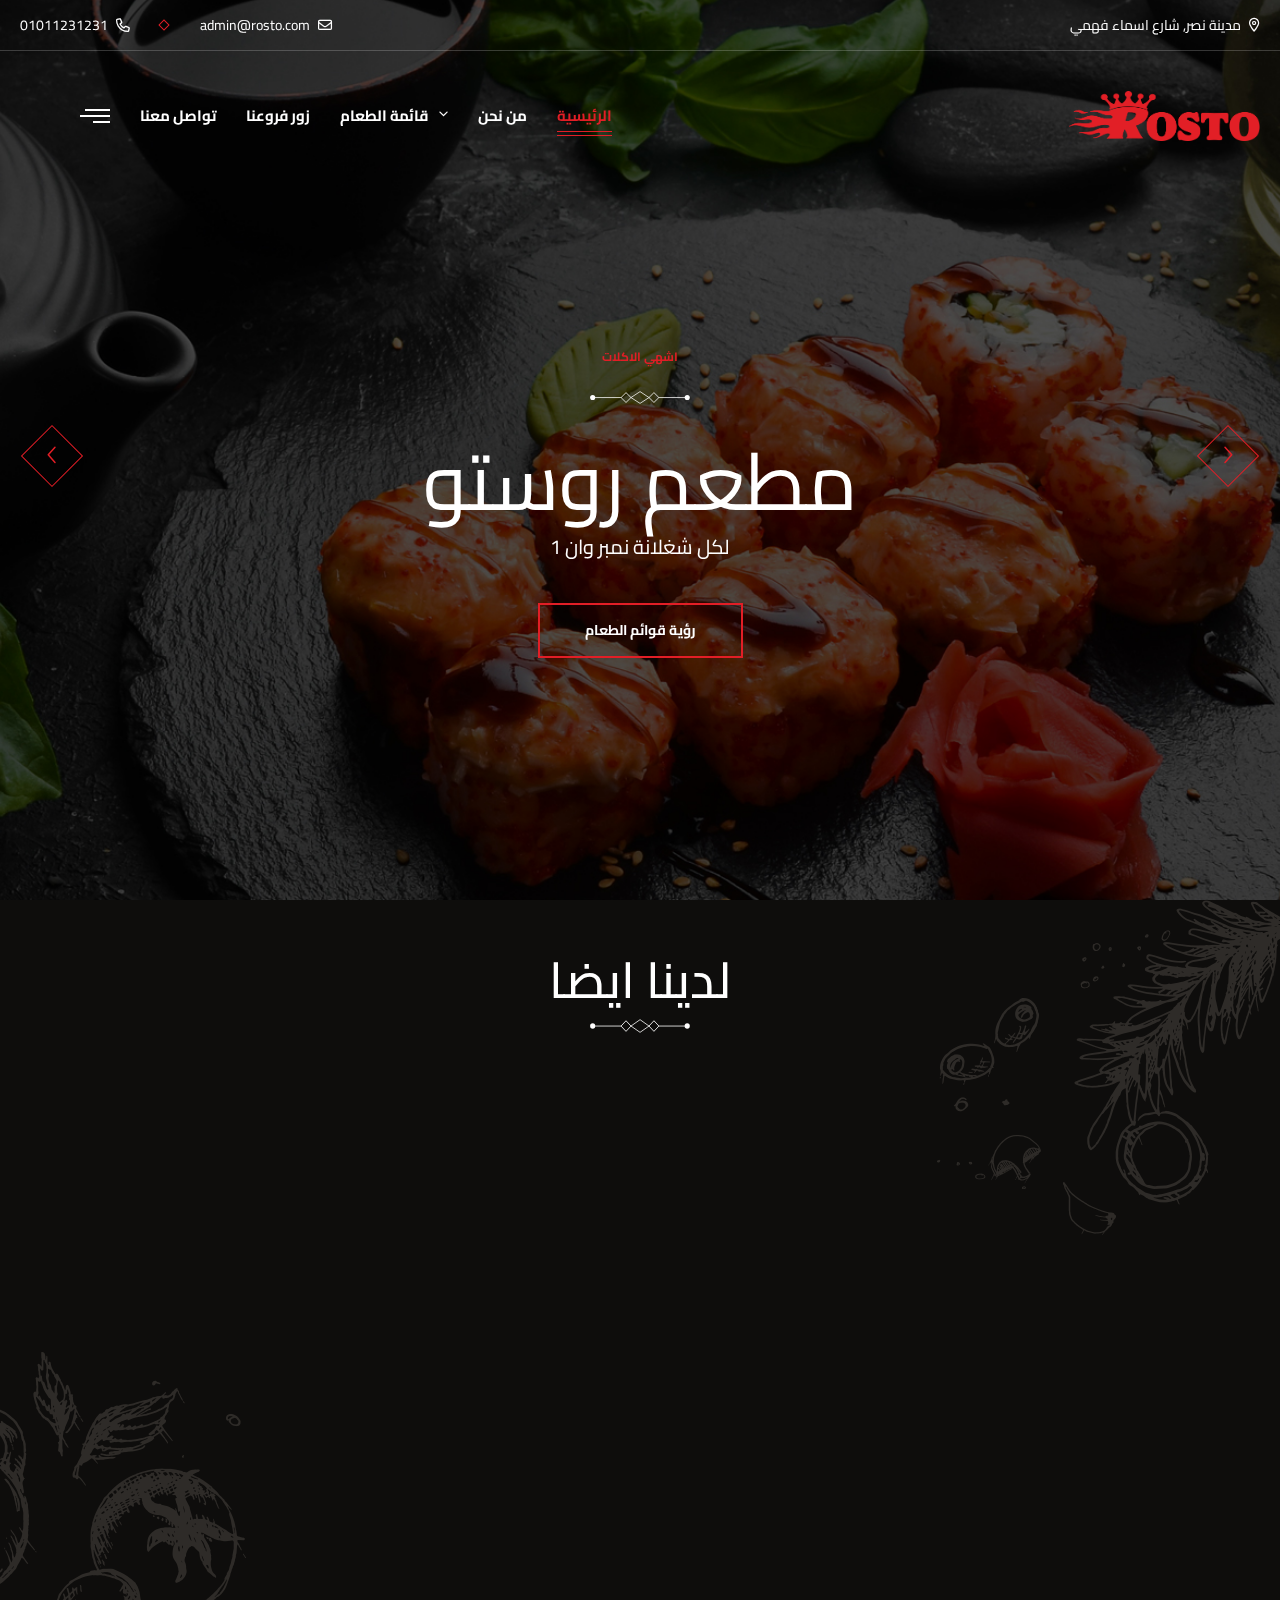
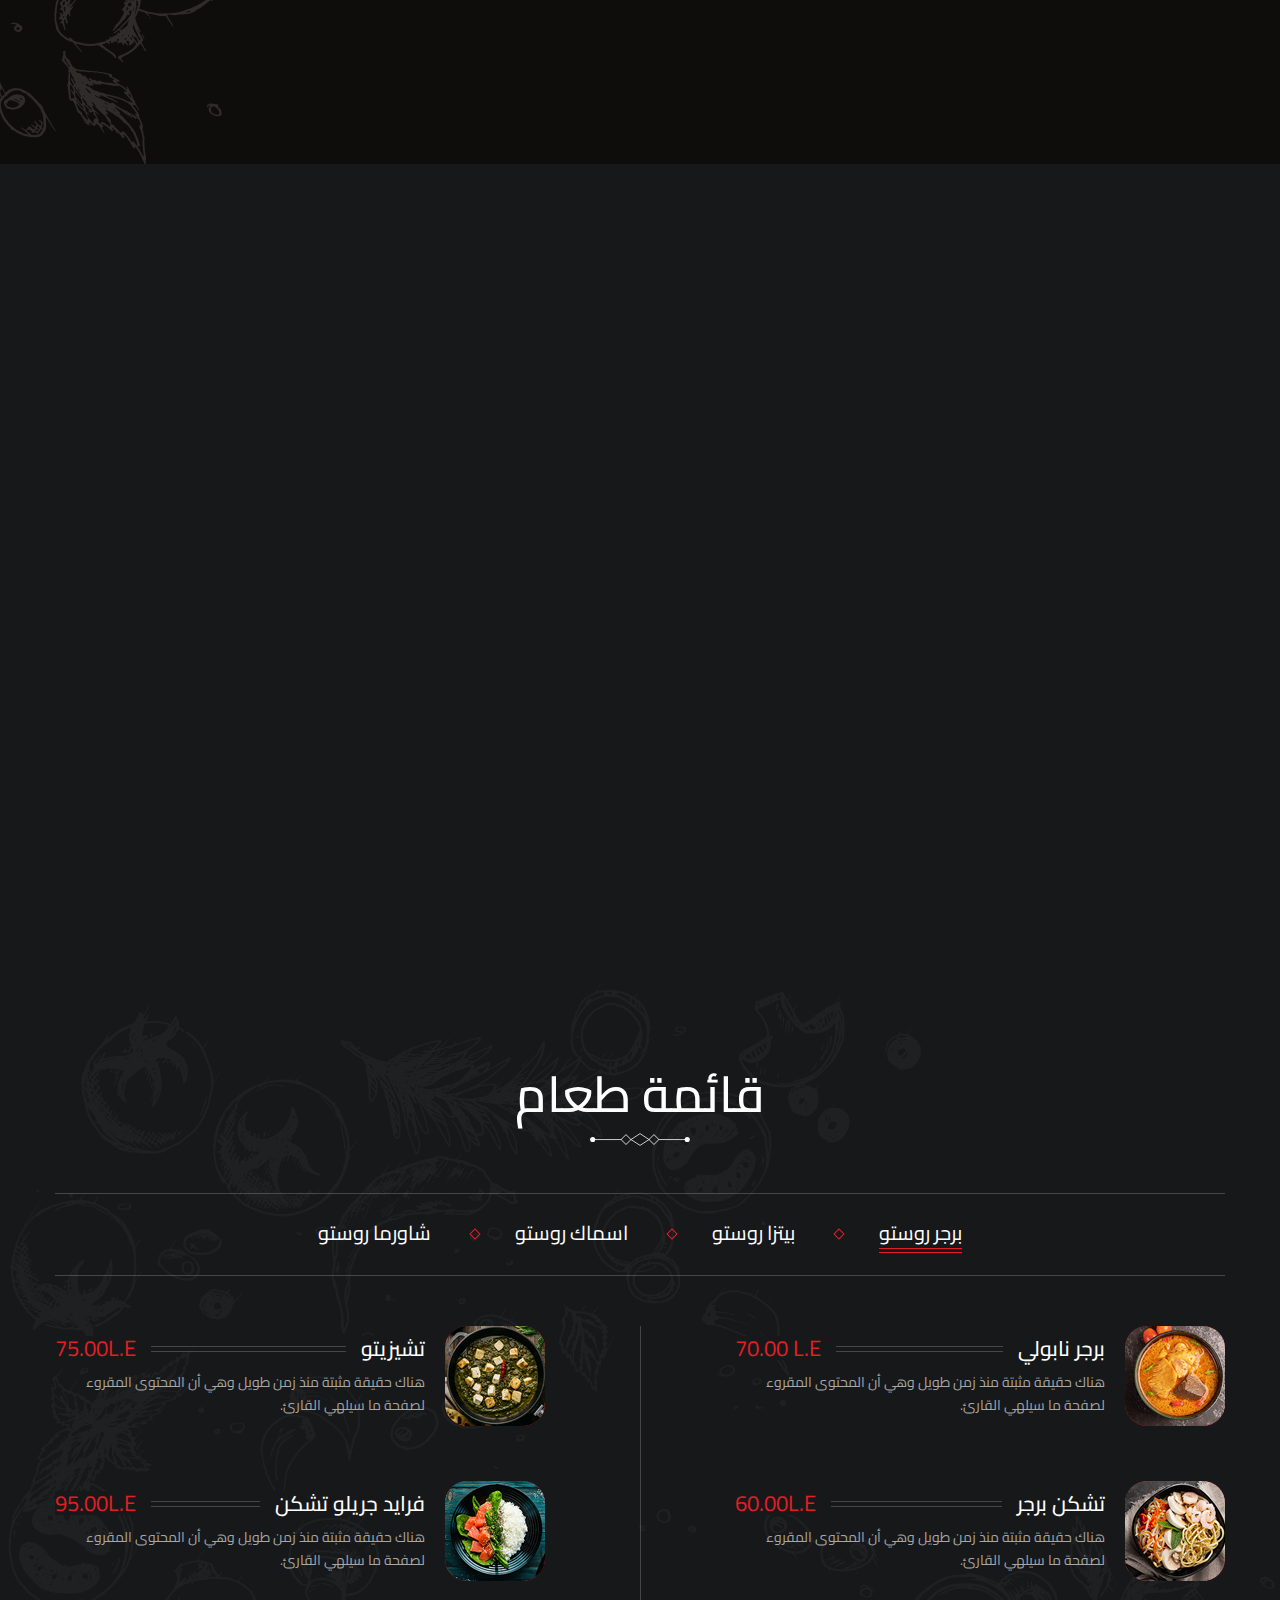
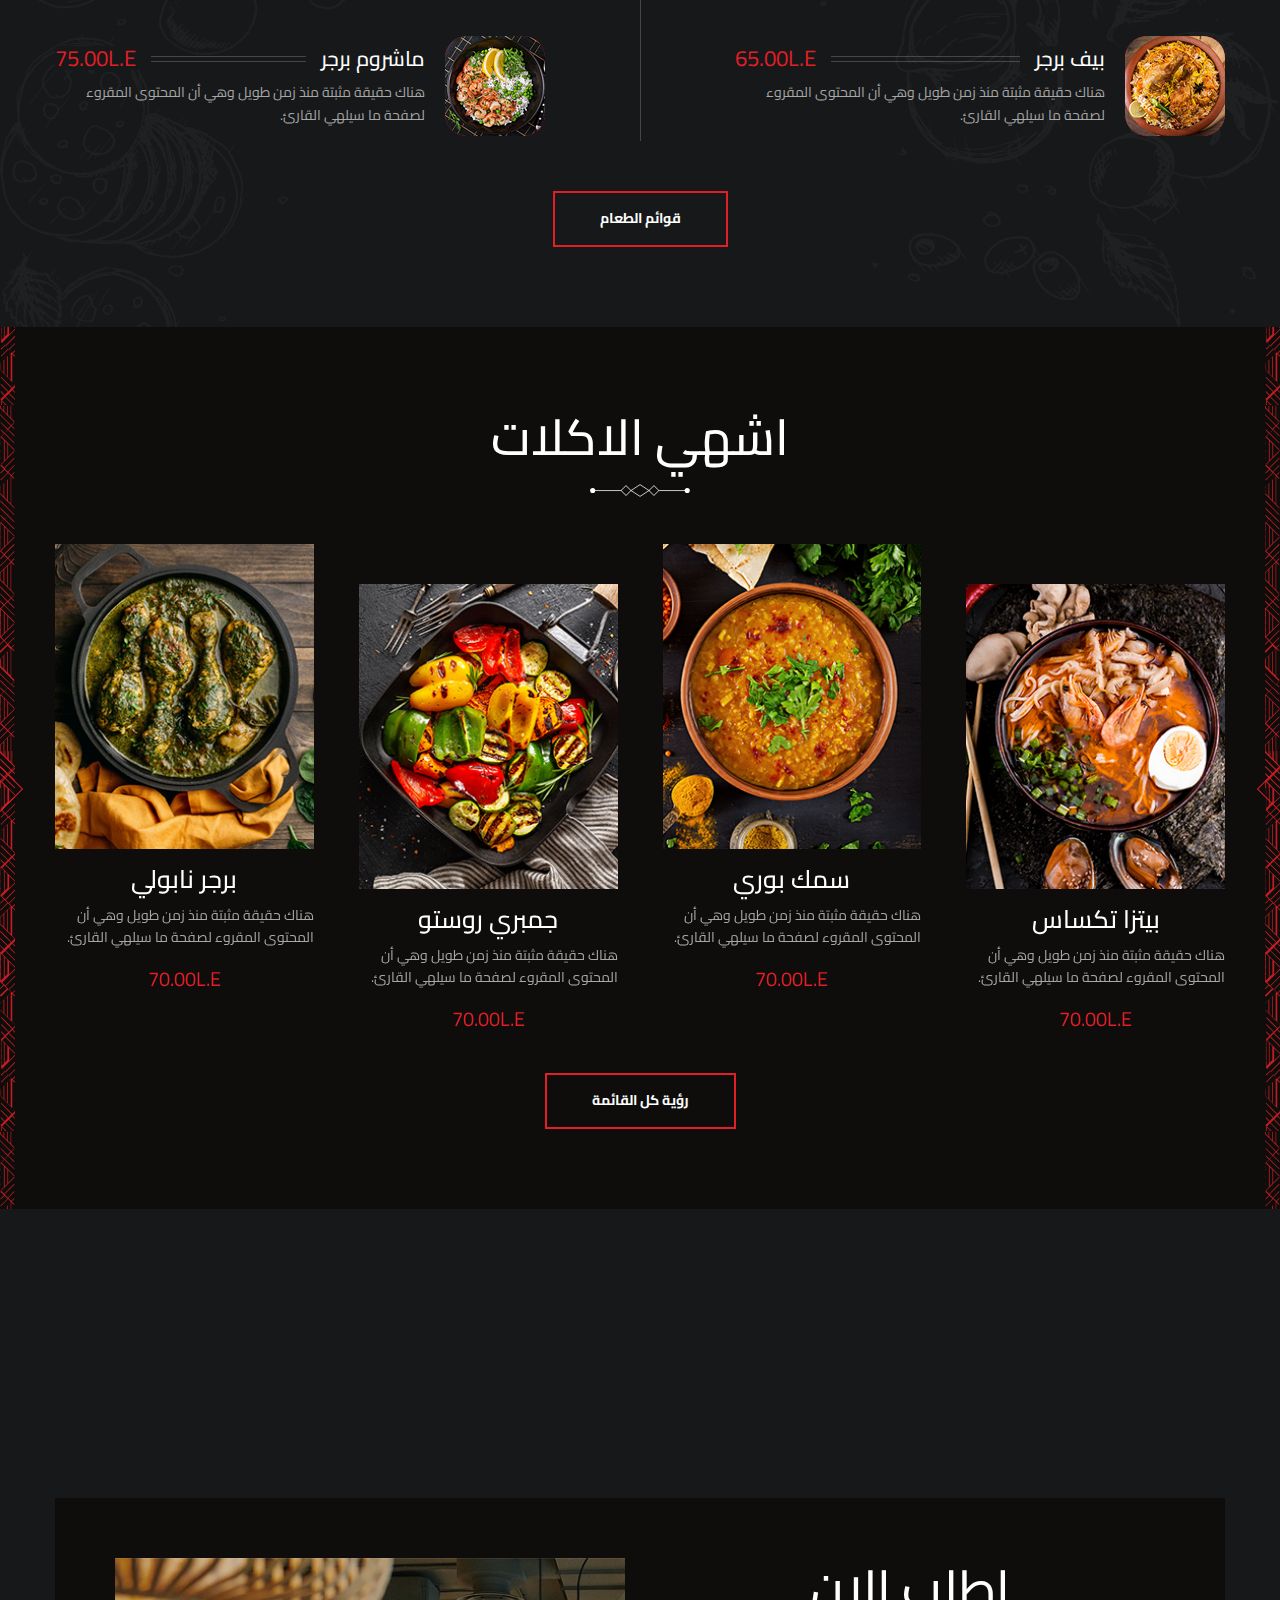
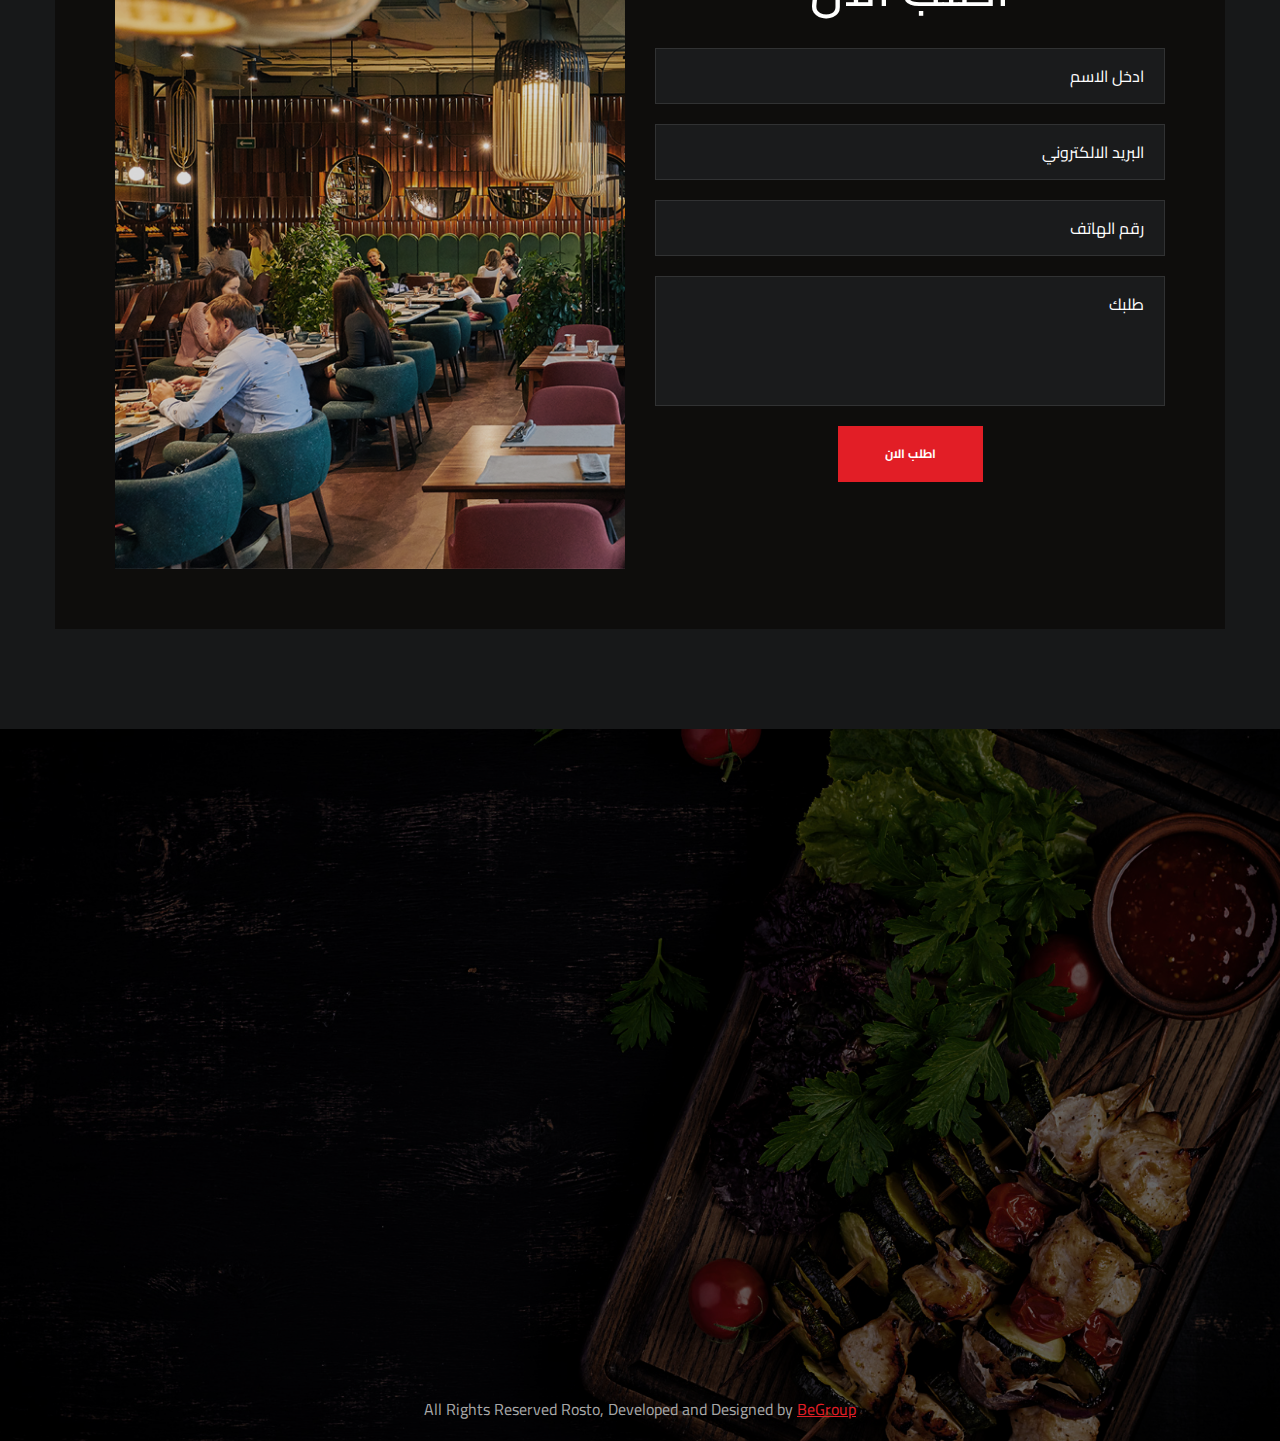
<file: index.html>
<!DOCTYPE html>
<html lang="en">

<head>
    <meta charset="utf-8">
    <title>Rosto</title>
    <!-- Stylesheets -->
    <link href="css/bootstrap.css" rel="stylesheet">
    <link href="css/style.css" rel="stylesheet">
    <link rel="shortcut icon" href="images/favicon.svg" type="image/x-icon">
    <!-- Responsive -->
    <meta http-equiv="X-UA-Compatible" content="IE=edge">
    <meta name="viewport" content="width=device-width, initial-scale=1.0, maximum-scale=1.0, user-scalable=0">
    <meta name="author" content="Alaa Rasheed">
    <link href="css/responsive.css" rel="stylesheet">

</head>

<body>
    <div class="page-wrapper">

        <!-- Preloader ✅-->
        <div class="loader-wrap">
            <div class="preloader">
                <div class="preloader-close">x</div>
                <div id="handle-preloader" class="handle-preloader">
                    <div class="animation-preloader">
                        <div class="spinner"></div>
                        <div class="txt-loading">
                            <span data-text-preloader="R" class="letters-loading">
                                R
                            </span>
                            <span data-text-preloader="O" class="letters-loading">
                                O
                            </span>
                            <span data-text-preloader="S" class="letters-loading">
                                S
                            </span>
                            <span data-text-preloader="T" class="letters-loading">
                                T
                            </span>
                            <span data-text-preloader="O" class="letters-loading">
                                O
                            </span>
                        </div>
                    </div>
                </div>
            </div>
        </div>
        <!-- Preloader End -->

        <!-- Main Header ✅-->
        <header class="main-header header-down">
            <div class="header-top">
                <div class="auto-container">
                    <div class="inner clearfix">
                        <div class="top-right clearfix">
                            <ul class="top-info clearfix">
                                <li><i class="icon far fa-map-marker-alt"></i> مدينة نصر, شارع اسماء فهمي</li>
                            </ul>
                        </div>
                        <div class="top-left clearfix">
                            <ul class="top-info clearfix">
                                <li><a href="tel:+201011231231"><i class="icon far fa-phone"></i> 01011231231</a></li>
                                <li><a href="mailto:admin@rosto.com"><i class="icon far fa-envelope"></i>
                                        admin@rosto.com</a></li>
                            </ul>
                        </div>
                    </div>
                </div>
            </div>
            <!-- Header Upper -->
            <div class="header-upper">
                <div class="auto-container">
                    <!-- Main Box -->
                    <div class="main-box clearfix">
                        <!--Logo-->
                        <div class="logo-box">
                            <div class="logo"><a href="index.html" title="Rosto Restaurants"><img src="images/logo.png"
                                        alt="Logo" title="Rosto Restaurants"></a></div>
                        </div>

                        <div class="nav-box clearfix">
                            <!--Nav Outer-->
                            <div class="nav-outer clearfix">
                                <nav class="main-menu">
                                    <ul class="navigation clearfix">
                                        <li class="current"><a href="#">الرئيسية</a>
                                        </li>
                                        <li><a href="about.html">من نحن</a></li>
                                        <li class="dropdown has-mega-menu"><a href="menu-list.html">قائمة الطعام</a>
                                            <ul>
                                                <li>
                                                    <div class="mega-menu">
                                                        <div class="menu-inner">
                                                            <div class="auto-container">
                                                                <div class="row clearfix">
                                                                    <div class="menu-block col-lg-3 col-md-6 col-sm-6">
                                                                        <div class="image"><a href="menu-list.html"><img
                                                                                    src="images/resource/menu-image-1.jpg"
                                                                                    alt=""></a></div>
                                                                        <div class="title"><a href="menu-list.html">فرع
                                                                                التجمع</a></div>
                                                                    </div>
                                                                    <div class="menu-block col-lg-3 col-md-6 col-sm-6">
                                                                        <div class="image"><a href="menu-list.html"><img
                                                                                    src="images/resource/menu-image-2.jpg"
                                                                                    alt=""></a></div>
                                                                        <div class="title"><a href="menu-list.html">فرع
                                                                                اكتوبر</a></div>
                                                                    </div>
                                                                    <div class="menu-block col-lg-3 col-md-6 col-sm-6">
                                                                        <div class="image"><a href="menu-list.html"><img
                                                                                    src="images/resource/menu-image-3.jpg"
                                                                                    alt=""></a></div>
                                                                        <div class="title"><a href="menu-list.html">فرع
                                                                                التجمع</a></div>
                                                                    </div>
                                                                    <div class="menu-block col-lg-3 col-md-6 col-sm-6">
                                                                        <div class="image"><a
                                                                                href="menu-list-4.html"><img
                                                                                    src="images/resource/menu-image-4.jpg"
                                                                                    alt=""></a></div>
                                                                        <div class="title"><a
                                                                                href="menu-list-4.html">فرع اكتوبر</a>
                                                                        </div>
                                                                    </div>
                                                                </div>
                                                            </div>
                                                        </div>
                                                    </div>
                                                </li>
                                            </ul>
                                        </li>
                                        <li><a href="visit-us.html">زور فروعنا</a></li>
                                        <li><a href="contact.html">تواصل معنا</a></li>
                                    </ul>
                                </nav>
                                <!-- Main Menu End-->
                            </div>
                            <!--Nav Outer End-->

                            <div class="links-box clearfix">
                                <div class="link info-toggler">
                                    <button class="info-btn">
                                        <span class="hamburger">
                                            <span class="top-bun"></span>
                                            <span class="meat"></span>
                                            <span class="bottom-bun"></span>
                                        </span>
                                    </button>
                                </div>
                            </div>

                            <!-- Hidden Nav Toggler -->
                            <div class="nav-toggler">
                                <button class="hidden-bar-opener">
                                    <span class="hamburger">
                                        <span class="top-bun"></span>
                                        <span class="meat"></span>
                                        <span class="bottom-bun"></span>
                                    </span>
                                </button>
                            </div>

                        </div>

                    </div>
                </div>
            </div>
        </header>
        <!--End Main Header -->

        <!--Menu Backdrop ✅ -->
        <div class="menu-backdrop"></div>

        <!-- Hidden Navigation Bar ✅-->
        <section class="hidden-bar">
            <!-- Hidden Bar Wrapper -->
            <div class="inner-box">
                <div class="cross-icon hidden-bar-closer"><span class="far fa-close"></span></div>
                <div class="logo-box"><a href="index.html" title="Rosto Restaurants"><img src="images/logo.png" alt=""
                            title="Rosto Restaurants"></a></div>

                <!-- .Side-menu -->
                <div class="side-menu">
                    <ul class="navigation clearfix">
                        <li class="current"><a href="index.html">الرئيسية</a>
                        </li>
                        <li><a href="about.html">من نحن</a></li>
                        <li class="dropdown"><a href="menu-list.html">قوائم الطعام</a>
                            <ul>
                                <li><a href="menu-list.html">فرع التجمع</a></li>
                                <li><a href="menu-list.html">فرع اكتوبر</a></li>
                                <li><a href="menu-list.html">فرع التجمع</a></li>
                                <li><a href="menu-list.html">فرع اكتوبر</a></li>
                            </ul>
                        </li>
                        <li><a href="visit-us.html">زور فروعنا</a></li>
                        <li><a href="#">معرض الصور</a></li>
                        <li><a href="contact.html">تواصل معنا</a></li>
                    </ul>
                </div><!-- /.Side-menu -->

                <h2>زورنا الان</h2>
                <ul class="info">
                    <li>مدينة نصر, شارع اسماء فهمي</li>
                    <li><a href="mailto:admin@rosto.com">admin@rosto.com</a></li>
                </ul>
                <div class="separator"><span></span></div>
                <div class="booking-info">
                    <div class="bk-title">الخط الساخن</div>
                    <div class="bk-no"><a href="tel:+201200001100">01200001100</a></div>
                </div>

            </div><!-- / Hidden Bar Wrapper -->
        </section>
        <!-- / Hidden Bar -->

        <!--Info Back Drop ✅-->
        <div class="info-back-drop"></div>

        <!-- Hidden Bar ✅-->
        <section class="info-bar">
            <div class="inner-box">
                <div class="cross-icon"><span class="far fa-close"></span></div>
                <div class="logo-box"><a href="index.html" title="Rosto Restaurants"><img src="images/logo.png" alt=""
                            title="Rosto Restaurants"></a></div>

                <h2>زورنا الان</h2>
                <ul class="info">
                    <li>مدينة نصر, شارع اسماء فهمي</li>
                    <li><a href="mailto:admin@rosto.com">admin@rosto.com</a></li>
                </ul>
                <div class="separator"><span></span></div>
                <div class="booking-info">
                    <div class="bk-title">الخط الساخن</div>
                    <div class="bk-no"><a href="tel:+201200001100">01200001100</a></div>
                </div>
            </div>
        </section>
        <!--End Hidden Bar-->

        <!-- Banner Section ✅-->
        <section class="banner-section">

            <div class="banner-container">
                <div class="banner-slider">
                    <div class="swiper-wrapper">
                        <!--Slide Item-->
                        <div class="swiper-slide slide-item">
                            <div class="image-layer" style="background-image: url(images/main-slider/slider-1.jpg);">
                            </div>
                            <div class="auto-container">
                                <div class="content-box">
                                    <div class="content">
                                        <div class="clearfix">
                                            <div class="inner">
                                                <div class="subtitle"><span>اشهي الاكلات</span></div>
                                                <div class="pattern-image"><img src="images/icons/separator.svg" alt=""
                                                        title=""></div>
                                                <h1>مطعم روستو</h1>
                                                <div class="text">لكل شغلانة نمبر وان 1</div>
                                                <div class="links-box wow fadeInUp" data-wow-delay="0ms"
                                                    data-wow-duration="1500ms">
                                                    <div class="link">
                                                        <a href="menu-list.html"
                                                            class="theme-btn btn-style-two clearfix">
                                                            <span class="btn-wrap">
                                                                <span class="text-one">رؤية قوائم الطعام</span>
                                                                <span class="text-two">رؤية قوائم الطعام</span>
                                                            </span>
                                                        </a>
                                                    </div>
                                                </div>
                                            </div>

                                        </div>
                                    </div>
                                </div>
                            </div>
                        </div>
                        <!--Slide Item-->
                        <div class="swiper-slide slide-item">
                            <div class="image-layer" style="background-image: url(images/main-slider/s2.jpg);"></div>
                            <div class="auto-container">
                                <div class="content-box">
                                    <div class="content">
                                        <div class="clearfix">
                                            <div class="inner">
                                                <div class="subtitle"><span>اشهي الاكلات</span></div>
                                                <div class="pattern-image"><img src="images/icons/separator.svg" alt=""
                                                        title=""></div>
                                                <h1>مطعم روستو</h1>
                                                <div class="text">لكل شغلانة نمبر وان 1</div>
                                                <div class="links-box clearfix">
                                                    <div class="link">
                                                        <a href="menu-list.html"
                                                            class="theme-btn btn-style-two clearfix">
                                                            <span class="btn-wrap">
                                                                <span class="text-one">رؤية قوائم الطعام</span>
                                                                <span class="text-two">رؤية قوائم الطعام</span>
                                                            </span>
                                                        </a>
                                                    </div>
                                                </div>
                                            </div>

                                        </div>
                                    </div>
                                </div>
                            </div>
                        </div>
                        <!--Slide Item-->
                        <div class="swiper-slide slide-item">
                            <div class="image-layer" style="background-image: url(images/main-slider/s3.jpg);"></div>
                            <div class="auto-container">
                                <div class="content-box">
                                    <div class="content">
                                        <div class="clearfix">
                                            <div class="inner">
                                                <div class="subtitle"><span>اشهي الاكلات</span></div>
                                                <div class="pattern-image"><img src="images/icons/separator.svg" alt=""
                                                        title=""></div>
                                                <h1>مطعم روستو</h1>
                                                <div class="text">لكل شغلانة نمبر وان 1</div>
                                                <div class="links-box clearfix">
                                                    <div class="link">
                                                        <a href="menu-list.html"
                                                            class="theme-btn btn-style-two clearfix">
                                                            <span class="btn-wrap">
                                                                <span class="text-one">رؤية قوائم الطعام</span>
                                                                <span class="text-two">رؤية قوائم الطعام</span>
                                                            </span>
                                                        </a>
                                                    </div>
                                                </div>
                                            </div>

                                        </div>
                                    </div>
                                </div>
                            </div>
                        </div>
                    </div>
                    <div class="swiper-button-prev"><span class="fal fa-angle-left"></span></div>
                    <div class="swiper-button-next"><span class="fal fa-angle-right"></span></div>
                </div>
            </div>
        </section>
        <!--End Banner Section -->

        <!--We Offer Section ✅-->
        <section class="we-offer-section">
            <div class="left-bot-bg"><img src="images/background/bg-1.png" alt="" title=""></div>
            <div class="right-top-bg"><img src="images/background/bg-2.png" alt="" title=""></div>
            <div class="auto-container">
                <div class="title-box centered">
                    <h2>لدينا ايضا</h2>
                    <div class="pattern-image"><img src="images/icons/separator.svg" alt="" title=""></div>
                </div>
                <div class="row justify-content-center clearfix">
                    <!--Block-->
                    <div class="offer-block col-xl-4 col-lg-4 col-md-6 col-sm-12">
                        <div class="inner-box wow fadeInUp" data-wow-duration="1500ms" data-wow-delay="0ms">
                            <div class="image"><a href="menu-list.html"><img src="images/resource/burger.jpg"
                                        alt=""></a></div>
                            <h3><a href="menu-list.html">برجر روستو</a></h3>
                            <div class="more-link"><a href="menu-list.html">قوائم الطعام</a></div>
                        </div>
                    </div>

                    <!--Block-->
                    <div class="offer-block col-xl-4 col-lg-4 col-md-6 col-sm-12">
                        <div class="inner-box wow fadeInUp" data-wow-duration="1500ms" data-wow-delay="300ms">
                            <div class="image"><a href="menu-list.html"><img src="images/resource/pizza.jpg" alt=""></a>
                            </div>
                            <h3><a href="menu-list.html">بيتزا روستو</a></h3>
                            <div class="more-link"><a href="menu-list.html">قوائم الطعام</a></div>
                        </div>
                    </div>

                    <!--Block-->
                    <div class="offer-block col-xl-4 col-lg-4 col-md-6 col-sm-12">
                        <div class="inner-box wow fadeInUp" data-wow-duration="1500ms" data-wow-delay="600ms">
                            <div class="image"><a href="menu-list.html"><img src="images/resource/fish.jpg" alt=""></a>
                            </div>
                            <h3><a href="menu-list.html">اسماك روستو</a></h3>
                            <div class="more-link"><a href="menu-list.html">قوائم الطعام</a></div>
                        </div>
                    </div>

                </div>
            </div>
        </section>

        <!--Story Section ✅-->
        <section class="story-section">
            <div class="right-bg"><img src="images/background/bg-10.png" alt="" title=""></div>
            <div class="auto-container">
                <div class="row clearfix justify-content-between align-items-center">
                    <!--Col-->
                    <div class="text-col col-xl-5 col-lg-5 col-md-12 col-sm-12">
                        <div class="inner wow fadeInRight" data-wow-duration="1500ms" data-wow-delay="0ms">
                            <div class="title-box centered">
                                <h2>مطعم روستو</h2>
                                <div class="pattern-image"><img src="images/icons/separator.svg" alt="" title=""></div>
                                <div class="text">هناك حقيقة مثبتة منذ زمن طويل وهي أن المحتوى المقروء لصفحة ما سيلهي
                                    القارئ عن التركيز على الشكل الخارجي للنص أو شكل توضع الفقرات في الصفحة التي يقرأها.
                                </div>
                            </div>
                            <div class="booking-info">
                                <div class="link-box">
                                    <a href="about.html" class="theme-btn btn-style-two clearfix">
                                        <span class="btn-wrap">
                                            <span class="text-one">قراءة المزيد</span>
                                            <span class="text-two">قراءة المزيد</span>
                                        </span>
                                    </a>
                                </div>

                            </div>
                        </div>
                    </div>
                    <!--Col-->
                    <div class="image-col col-xl-7 col-lg-7 col-md-12 col-sm-12">
                        <div class="inner wow fadeInLeft" data-wow-duration="1500ms" data-wow-delay="0ms">
                            <div class="images parallax-scene-1">
                                <div class="image" data-depth="0.15"><img src="images/resource/image-1.jpg" alt="">
                                </div>
                                <div class="image" data-depth="0.30"><img src="images/resource/image-2.jpg" alt="">
                                </div>
                            </div>
                        </div>
                    </div>

                </div>
            </div>
        </section>

        <!--Special Dish Section ❎-->

        <!--Menu Section ✅-->
        <section class="menu-section">
            <div class="left-bg"><img src="images/background/bg-5.png" alt="" title=""></div>
            <div class="right-bg"><img src="images/background/bg-6.png" alt="" title=""></div>
            <div class="auto-container">
                <div class="title-box centered">
                    <h2>قائمة طعام</h2>
                    <div class="pattern-image"><img src="images/icons/separator.svg" alt="" title=""></div>
                </div>

                <div class="tabs-box menu-tabs">
                    <div class="buttons">
                        <ul class="tab-buttons clearfix">
                            <li class="tab-btn active-btn" data-tab="#tab-1"><span>برجر روستو</span></li>
                            <li class="tab-btn" data-tab="#tab-2"><span>بيتزا روستو</span></li>
                            <li class="tab-btn" data-tab="#tab-3"><span>اسماك روستو</span></li>
                            <li class="tab-btn" data-tab="#tab-4"><span>شاورما روستو</span></li>
                        </ul>
                    </div>
                    <div class="tabs-content">
                        <!--Tab1-->
                        <div class="tab active-tab" id="tab-1">
                            <div class="row clearfix">
                                <div class="menu-col col-lg-6 col-md-12 col-sm-12">
                                    <div class="inner">
                                        <!--Block-->
                                        <div class="dish-block">
                                            <div class="inner-box">
                                                <div class="dish-image"><a href="#"><img
                                                            src="images/resource/menu-image-5.png" alt=""></a></div>
                                                <div class="title clearfix">
                                                    <div class="ttl clearfix">
                                                        <h5><a href="#">برجر نابولي</a></h5>
                                                    </div>
                                                    <div class="price"><span>70.00 L.E</span></div>
                                                </div>
                                                <div class="text desc"><a href="#">هناك حقيقة مثبتة منذ زمن طويل وهي أن
                                                        المحتوى المقروء لصفحة ما سيلهي القارئ.</a></div>
                                            </div>
                                        </div>
                                        <!--Block-->
                                        <div class="dish-block">
                                            <div class="inner-box">
                                                <div class="dish-image"><a href="#"><img
                                                            src="images/resource/menu-image-6.png" alt=""></a></div>
                                                <div class="title clearfix">
                                                    <div class="ttl clearfix">
                                                        <h5><a href="#">تشكن برجر </a></h5>
                                                    </div>
                                                    <div class="price"><span>60.00L.E</span></div>
                                                </div>
                                                <div class="text desc"><a href="#">هناك حقيقة مثبتة منذ زمن طويل وهي أن
                                                        المحتوى المقروء لصفحة ما سيلهي القارئ.</a></div>
                                            </div>
                                        </div>
                                        <!--Block-->
                                        <div class="dish-block">
                                            <div class="inner-box">
                                                <div class="dish-image"><a href="#"><img
                                                            src="images/resource/menu-image-7.png" alt=""></a></div>
                                                <div class="title clearfix">
                                                    <div class="ttl clearfix">
                                                        <h5><a href="#">بيف برجر</a></h5>
                                                    </div>
                                                    <div class="price"><span>65.00L.E</span></div>
                                                </div>
                                                <div class="text desc"><a href="#">هناك حقيقة مثبتة منذ زمن طويل وهي أن
                                                        المحتوى المقروء لصفحة ما سيلهي القارئ.</a></div>
                                            </div>
                                        </div>
                                    </div>
                                </div>
                                <div class="menu-col col-lg-6 col-md-12 col-sm-12">
                                    <div class="inner">
                                        <!--Block-->
                                        <div class="dish-block">
                                            <div class="inner-box">
                                                <div class="dish-image"><a href="#"><img
                                                            src="images/resource/menu-image-8.png" alt=""></a></div>
                                                <div class="title clearfix">
                                                    <div class="ttl clearfix">
                                                        <h5><a href="#">تشيزيتو</a></h5>
                                                    </div>
                                                    <div class="price"><span>75.00L.E</span></div>
                                                </div>
                                                <div class="text desc"><a href="#">هناك حقيقة مثبتة منذ زمن طويل وهي أن
                                                        المحتوى المقروء لصفحة ما سيلهي القارئ.</a></div>
                                            </div>
                                        </div>
                                        <!--Block-->
                                        <div class="dish-block">
                                            <div class="inner-box">
                                                <div class="dish-image"><a href="#"><img
                                                            src="images/resource/menu-image-9.png" alt=""></a></div>
                                                <div class="title clearfix">
                                                    <div class="ttl clearfix">
                                                        <h5><a href="#">فرايد جريلو تشكن</a></h5>
                                                    </div>
                                                    <div class="price"><span>95.00L.E</span></div>
                                                </div>
                                                <div class="text desc"><a href="#">هناك حقيقة مثبتة منذ زمن طويل وهي أن
                                                        المحتوى المقروء لصفحة ما سيلهي القارئ.</a></div>
                                            </div>
                                        </div>
                                        <!--Block-->
                                        <div class="dish-block">
                                            <div class="inner-box">
                                                <div class="dish-image"><a href="#"><img
                                                            src="images/resource/menu-image-10.png" alt=""></a></div>
                                                <div class="title clearfix">
                                                    <div class="ttl clearfix">
                                                        <h5><a href="#">ماشروم برجر</a></h5>
                                                    </div>
                                                    <div class="price"><span>75.00L.E</span></div>
                                                </div>
                                                <div class="text desc"><a href="#">هناك حقيقة مثبتة منذ زمن طويل وهي أن
                                                        المحتوى المقروء لصفحة ما سيلهي القارئ.</a></div>
                                            </div>
                                        </div>
                                    </div>
                                </div>
                            </div>
                        </div>
                        <!--Tab2-->
                        <div class="tab" id="tab-2">
                            <div class="row clearfix">
                                <div class="menu-col col-lg-6 col-md-12 col-sm-12">
                                    <div class="inner">
                                        <!--Block-->
                                        <div class="dish-block">
                                            <div class="inner-box">
                                                <div class="dish-image"><a href="#"><img
                                                            src="images/resource/menu-image-5.png" alt=""></a></div>
                                                <div class="title clearfix">
                                                    <div class="ttl clearfix">
                                                        <h5><a href="#">برجر نابولي</a></h5>
                                                    </div>
                                                    <div class="price"><span>70.00 L.E</span></div>
                                                </div>
                                                <div class="text desc"><a href="#">هناك حقيقة مثبتة منذ زمن طويل وهي أن
                                                        المحتوى المقروء لصفحة ما سيلهي القارئ.</a></div>
                                            </div>
                                        </div>
                                        <!--Block-->
                                        <div class="dish-block">
                                            <div class="inner-box">
                                                <div class="dish-image"><a href="#"><img
                                                            src="images/resource/menu-image-6.png" alt=""></a></div>
                                                <div class="title clearfix">
                                                    <div class="ttl clearfix">
                                                        <h5><a href="#">تشكن برجر </a></h5>
                                                    </div>
                                                    <div class="price"><span>60.00L.E</span></div>
                                                </div>
                                                <div class="text desc"><a href="#">هناك حقيقة مثبتة منذ زمن طويل وهي أن
                                                        المحتوى المقروء لصفحة ما سيلهي القارئ.</a></div>
                                            </div>
                                        </div>
                                        <!--Block-->
                                        <div class="dish-block">
                                            <div class="inner-box">
                                                <div class="dish-image"><a href="#"><img
                                                            src="images/resource/menu-image-7.png" alt=""></a></div>
                                                <div class="title clearfix">
                                                    <div class="ttl clearfix">
                                                        <h5><a href="#">بيف برجر</a></h5>
                                                    </div>
                                                    <div class="price"><span>65.00L.E</span></div>
                                                </div>
                                                <div class="text desc"><a href="#">هناك حقيقة مثبتة منذ زمن طويل وهي أن
                                                        المحتوى المقروء لصفحة ما سيلهي القارئ.</a></div>
                                            </div>
                                        </div>
                                    </div>
                                </div>
                                <div class="menu-col col-lg-6 col-md-12 col-sm-12">
                                    <div class="inner">
                                        <!--Block-->
                                        <div class="dish-block">
                                            <div class="inner-box">
                                                <div class="dish-image"><a href="#"><img
                                                            src="images/resource/menu-image-8.png" alt=""></a></div>
                                                <div class="title clearfix">
                                                    <div class="ttl clearfix">
                                                        <h5><a href="#">تشيزيتو</a></h5>
                                                    </div>
                                                    <div class="price"><span>75.00L.E</span></div>
                                                </div>
                                                <div class="text desc"><a href="#">هناك حقيقة مثبتة منذ زمن طويل وهي أن
                                                        المحتوى المقروء لصفحة ما سيلهي القارئ.</a></div>
                                            </div>
                                        </div>
                                        <!--Block-->
                                        <div class="dish-block">
                                            <div class="inner-box">
                                                <div class="dish-image"><a href="#"><img
                                                            src="images/resource/menu-image-9.png" alt=""></a></div>
                                                <div class="title clearfix">
                                                    <div class="ttl clearfix">
                                                        <h5><a href="#">فرايد جريلو تشكن</a></h5>
                                                    </div>
                                                    <div class="price"><span>95.00L.E</span></div>
                                                </div>
                                                <div class="text desc"><a href="#">هناك حقيقة مثبتة منذ زمن طويل وهي أن
                                                        المحتوى المقروء لصفحة ما سيلهي القارئ.</a></div>
                                            </div>
                                        </div>
                                        <!--Block-->
                                        <div class="dish-block">
                                            <div class="inner-box">
                                                <div class="dish-image"><a href="#"><img
                                                            src="images/resource/menu-image-10.png" alt=""></a></div>
                                                <div class="title clearfix">
                                                    <div class="ttl clearfix">
                                                        <h5><a href="#">ماشروم برجر</a></h5>
                                                    </div>
                                                    <div class="price"><span>75.00L.E</span></div>
                                                </div>
                                                <div class="text desc"><a href="#">هناك حقيقة مثبتة منذ زمن طويل وهي أن
                                                        المحتوى المقروء لصفحة ما سيلهي القارئ.</a></div>
                                            </div>
                                        </div>
                                    </div>
                                </div>
                            </div>
                        </div>
                        <!--Tab3-->
                        <div class="tab" id="tab-3">
                            <div class="row clearfix">
                                <div class="menu-col col-lg-6 col-md-12 col-sm-12">
                                    <div class="inner">
                                        <!--Block-->
                                        <div class="dish-block">
                                            <div class="inner-box">
                                                <div class="dish-image"><a href="#"><img
                                                            src="images/resource/menu-image-5.png" alt=""></a></div>
                                                <div class="title clearfix">
                                                    <div class="ttl clearfix">
                                                        <h5><a href="#">برجر نابولي</a></h5>
                                                    </div>
                                                    <div class="price"><span>70.00 L.E</span></div>
                                                </div>
                                                <div class="text desc"><a href="#">هناك حقيقة مثبتة منذ زمن طويل وهي أن
                                                        المحتوى المقروء لصفحة ما سيلهي القارئ.</a></div>
                                            </div>
                                        </div>
                                        <!--Block-->
                                        <div class="dish-block">
                                            <div class="inner-box">
                                                <div class="dish-image"><a href="#"><img
                                                            src="images/resource/menu-image-6.png" alt=""></a></div>
                                                <div class="title clearfix">
                                                    <div class="ttl clearfix">
                                                        <h5><a href="#">تشكن برجر </a></h5>
                                                    </div>
                                                    <div class="price"><span>60.00L.E</span></div>
                                                </div>
                                                <div class="text desc"><a href="#">هناك حقيقة مثبتة منذ زمن طويل وهي أن
                                                        المحتوى المقروء لصفحة ما سيلهي القارئ.</a></div>
                                            </div>
                                        </div>
                                        <!--Block-->
                                        <div class="dish-block">
                                            <div class="inner-box">
                                                <div class="dish-image"><a href="#"><img
                                                            src="images/resource/menu-image-7.png" alt=""></a></div>
                                                <div class="title clearfix">
                                                    <div class="ttl clearfix">
                                                        <h5><a href="#">بيف برجر</a></h5>
                                                    </div>
                                                    <div class="price"><span>65.00L.E</span></div>
                                                </div>
                                                <div class="text desc"><a href="#">هناك حقيقة مثبتة منذ زمن طويل وهي أن
                                                        المحتوى المقروء لصفحة ما سيلهي القارئ.</a></div>
                                            </div>
                                        </div>
                                    </div>
                                </div>
                                <div class="menu-col col-lg-6 col-md-12 col-sm-12">
                                    <div class="inner">
                                        <!--Block-->
                                        <div class="dish-block">
                                            <div class="inner-box">
                                                <div class="dish-image"><a href="#"><img
                                                            src="images/resource/menu-image-8.png" alt=""></a></div>
                                                <div class="title clearfix">
                                                    <div class="ttl clearfix">
                                                        <h5><a href="#">تشيزيتو</a></h5>
                                                    </div>
                                                    <div class="price"><span>75.00L.E</span></div>
                                                </div>
                                                <div class="text desc"><a href="#">هناك حقيقة مثبتة منذ زمن طويل وهي أن
                                                        المحتوى المقروء لصفحة ما سيلهي القارئ.</a></div>
                                            </div>
                                        </div>
                                        <!--Block-->
                                        <div class="dish-block">
                                            <div class="inner-box">
                                                <div class="dish-image"><a href="#"><img
                                                            src="images/resource/menu-image-9.png" alt=""></a></div>
                                                <div class="title clearfix">
                                                    <div class="ttl clearfix">
                                                        <h5><a href="#">فرايد جريلو تشكن</a></h5>
                                                    </div>
                                                    <div class="price"><span>95.00L.E</span></div>
                                                </div>
                                                <div class="text desc"><a href="#">هناك حقيقة مثبتة منذ زمن طويل وهي أن
                                                        المحتوى المقروء لصفحة ما سيلهي القارئ.</a></div>
                                            </div>
                                        </div>
                                        <!--Block-->
                                        <div class="dish-block">
                                            <div class="inner-box">
                                                <div class="dish-image"><a href="#"><img
                                                            src="images/resource/menu-image-10.png" alt=""></a></div>
                                                <div class="title clearfix">
                                                    <div class="ttl clearfix">
                                                        <h5><a href="#">ماشروم برجر</a></h5>
                                                    </div>
                                                    <div class="price"><span>75.00L.E</span></div>
                                                </div>
                                                <div class="text desc"><a href="#">هناك حقيقة مثبتة منذ زمن طويل وهي أن
                                                        المحتوى المقروء لصفحة ما سيلهي القارئ.</a></div>
                                            </div>
                                        </div>
                                    </div>
                                </div>
                            </div>
                        </div>
                        <!--Tab4-->
                        <div class="tab" id="tab-4">
                            <div class="row clearfix">
                                <div class="menu-col col-lg-6 col-md-12 col-sm-12">
                                    <div class="inner">
                                        <!--Block-->
                                        <div class="dish-block">
                                            <div class="inner-box">
                                                <div class="dish-image"><a href="#"><img
                                                            src="images/resource/menu-image-5.png" alt=""></a></div>
                                                <div class="title clearfix">
                                                    <div class="ttl clearfix">
                                                        <h5><a href="#">برجر نابولي</a></h5>
                                                    </div>
                                                    <div class="price"><span>70.00 L.E</span></div>
                                                </div>
                                                <div class="text desc"><a href="#">هناك حقيقة مثبتة منذ زمن طويل وهي أن
                                                        المحتوى المقروء لصفحة ما سيلهي القارئ.</a></div>
                                            </div>
                                        </div>
                                        <!--Block-->
                                        <div class="dish-block">
                                            <div class="inner-box">
                                                <div class="dish-image"><a href="#"><img
                                                            src="images/resource/menu-image-6.png" alt=""></a></div>
                                                <div class="title clearfix">
                                                    <div class="ttl clearfix">
                                                        <h5><a href="#">تشكن برجر </a></h5>
                                                    </div>
                                                    <div class="price"><span>60.00L.E</span></div>
                                                </div>
                                                <div class="text desc"><a href="#">هناك حقيقة مثبتة منذ زمن طويل وهي أن
                                                        المحتوى المقروء لصفحة ما سيلهي القارئ.</a></div>
                                            </div>
                                        </div>
                                        <!--Block-->
                                        <div class="dish-block">
                                            <div class="inner-box">
                                                <div class="dish-image"><a href="#"><img
                                                            src="images/resource/menu-image-7.png" alt=""></a></div>
                                                <div class="title clearfix">
                                                    <div class="ttl clearfix">
                                                        <h5><a href="#">بيف برجر</a></h5>
                                                    </div>
                                                    <div class="price"><span>65.00L.E</span></div>
                                                </div>
                                                <div class="text desc"><a href="#">هناك حقيقة مثبتة منذ زمن طويل وهي أن
                                                        المحتوى المقروء لصفحة ما سيلهي القارئ.</a></div>
                                            </div>
                                        </div>
                                    </div>
                                </div>
                                <div class="menu-col col-lg-6 col-md-12 col-sm-12">
                                    <div class="inner">
                                        <!--Block-->
                                        <div class="dish-block">
                                            <div class="inner-box">
                                                <div class="dish-image"><a href="#"><img
                                                            src="images/resource/menu-image-8.png" alt=""></a></div>
                                                <div class="title clearfix">
                                                    <div class="ttl clearfix">
                                                        <h5><a href="#">تشيزيتو</a></h5>
                                                    </div>
                                                    <div class="price"><span>75.00L.E</span></div>
                                                </div>
                                                <div class="text desc"><a href="#">هناك حقيقة مثبتة منذ زمن طويل وهي أن
                                                        المحتوى المقروء لصفحة ما سيلهي القارئ.</a></div>
                                            </div>
                                        </div>
                                        <!--Block-->
                                        <div class="dish-block">
                                            <div class="inner-box">
                                                <div class="dish-image"><a href="#"><img
                                                            src="images/resource/menu-image-9.png" alt=""></a></div>
                                                <div class="title clearfix">
                                                    <div class="ttl clearfix">
                                                        <h5><a href="#">فرايد جريلو تشكن</a></h5>
                                                    </div>
                                                    <div class="price"><span>95.00L.E</span></div>
                                                </div>
                                                <div class="text desc"><a href="#">هناك حقيقة مثبتة منذ زمن طويل وهي أن
                                                        المحتوى المقروء لصفحة ما سيلهي القارئ.</a></div>
                                            </div>
                                        </div>
                                        <!--Block-->
                                        <div class="dish-block">
                                            <div class="inner-box">
                                                <div class="dish-image"><a href="#"><img
                                                            src="images/resource/menu-image-10.png" alt=""></a></div>
                                                <div class="title clearfix">
                                                    <div class="ttl clearfix">
                                                        <h5><a href="#">ماشروم برجر</a></h5>
                                                    </div>
                                                    <div class="price"><span>75.00L.E</span></div>
                                                </div>
                                                <div class="text desc"><a href="#">هناك حقيقة مثبتة منذ زمن طويل وهي أن
                                                        المحتوى المقروء لصفحة ما سيلهي القارئ.</a></div>
                                            </div>
                                        </div>
                                    </div>
                                </div>
                            </div>
                        </div>
                    </div>
                </div>

                <div class="open-timing">
                    <div class="link-box">
                        <a href="menu-list.html" class="theme-btn btn-style-two clearfix">
                            <span class="btn-wrap">
                                <span class="text-one">قوائم الطعام</span>
                                <span class="text-two">قوائم الطعام</span>
                            </span>
                        </a>
                    </div>
                </div>
            </div>
        </section>

        <!--Special Offer Section ✅-->
        <section class="special-offer">
            <div class="outer-container">
                <div class="auto-container">
                    <div class="title-box centered">
                        <h2 class="mb-2">اشهي الاكلات</h2>
                        <div class="pattern-image"><img src="images/icons/separator.svg" alt="" title=""></div>
                    </div>
                    <div class="dish-gallery-slider owl-theme owl-carousel">
                        <!--Slide Item-->
                        <div class="offer-block-two">
                            <div class="inner-box">
                                <div class="image"><a href="#"><img src="images/resource/menu-image-11.jpg" alt=""></a>
                                </div>
                                <h4><a href="menu-list.html">برجر نابولي</a></h4>
                                <div class="text desc">هناك حقيقة مثبتة منذ زمن طويل وهي أن المحتوى المقروء لصفحة ما
                                    سيلهي القارئ.</div>
                                <div class="price">70.00L.E</div>
                            </div>
                        </div>

                        <!--Slide Item-->
                        <div class="offer-block-two margin-top">
                            <div class="inner-box">
                                <div class="image"><a href="#"><img src="images/resource/menu-image-12.jpg" alt=""></a>
                                </div>
                                <h4><a href="menu-list.html">جمبري روستو</a></h4>
                                <div class="text desc">هناك حقيقة مثبتة منذ زمن طويل وهي أن المحتوى المقروء لصفحة ما
                                    سيلهي القارئ.</div>
                                <div class="price">70.00L.E</div>
                            </div>
                        </div>

                        <!--Slide Item-->
                        <div class="offer-block-two">
                            <div class="inner-box">
                                <div class="image"><a href="#"><img src="images/resource/menu-image-13.jpg" alt=""></a>
                                </div>
                                <h4><a href="menu-list.html">سمك بوري</a></h4>
                                <div class="text desc">هناك حقيقة مثبتة منذ زمن طويل وهي أن المحتوى المقروء لصفحة ما
                                    سيلهي القارئ.</div>
                                <div class="price">70.00L.E</div>
                            </div>
                        </div>

                        <!--Slide Item-->
                        <div class="offer-block-two margin-top">
                            <div class="inner-box">
                                <div class="image"><a href="#"><img src="images/resource/menu-image-14.jpg" alt=""></a>
                                </div>
                                <h4><a href="menu-list-4.html">بيتزا تكساس</a></h4>
                                <div class="text desc">هناك حقيقة مثبتة منذ زمن طويل وهي أن المحتوى المقروء لصفحة ما
                                    سيلهي القارئ.</div>
                                <div class="price">70.00L.E</div>
                            </div>
                        </div>

                        <!--Slide Item-->
                        <div class="offer-block-two">
                            <div class="inner-box">
                                <div class="image"><a href="#"><img src="images/resource/menu-image-11.jpg" alt=""></a>
                                </div>
                                <h4><a href="menu-list.html">برجر نابولي</a></h4>
                                <div class="text desc">هناك حقيقة مثبتة منذ زمن طويل وهي أن المحتوى المقروء لصفحة ما
                                    سيلهي القارئ.</div>
                                <div class="price">70.00L.E</div>
                            </div>
                        </div>

                        <!--Slide Item-->
                        <div class="offer-block-two margin-top">
                            <div class="inner-box">
                                <div class="image"><a href="#"><img src="images/resource/menu-image-12.jpg" alt=""></a>
                                </div>
                                <h4><a href="menu-list.html">جمبري روستو</a></h4>
                                <div class="text desc">هناك حقيقة مثبتة منذ زمن طويل وهي أن المحتوى المقروء لصفحة ما
                                    سيلهي القارئ.</div>
                                <div class="price">70.00L.E</div>
                            </div>
                        </div>

                        <!--Slide Item-->
                        <div class="offer-block-two">
                            <div class="inner-box">
                                <div class="image"><a href="#"><img src="images/resource/menu-image-13.jpg" alt=""></a>
                                </div>
                                <h4><a href="menu-list.html">سمك بوري</a></h4>
                                <div class="text desc">هناك حقيقة مثبتة منذ زمن طويل وهي أن المحتوى المقروء لصفحة ما
                                    سيلهي القارئ.</div>
                                <div class="price">70.00L.E</div>
                            </div>
                        </div>

                        <!--Slide Item-->
                        <div class="offer-block-two margin-top">
                            <div class="inner-box">
                                <div class="image"><a href="#"><img src="images/resource/menu-image-14.jpg" alt=""></a>
                                </div>
                                <h4><a href="menu-list-4.html">بيتزا تكساس</a></h4>
                                <div class="text desc">هناك حقيقة مثبتة منذ زمن طويل وهي أن المحتوى المقروء لصفحة ما
                                    سيلهي القارئ.</div>
                                <div class="price">70.00L.E</div>
                            </div>
                        </div>

                    </div>

                    <div class="lower-link-box text-center">
                        <a href="menu-list.html" class="theme-btn btn-style-two clearfix">
                            <span class="btn-wrap">
                                <span class="text-one">رؤية كل القائمة</span>
                                <span class="text-two">رؤية كل القائمة</span>
                            </span>
                        </a>
                    </div>

                </div>
            </div>
        </section>

        <!--Testimonials Section-->
        <!-- <section class="testimonials-section">
        <div class="image-layer" style="background-image: url(images/background/image-2.jpg);"></div>
        <div class="auto-container">
            <div class="carousel-box">
                <div class="testi-top owl-theme owl-carousel">
                    <div class="slide-item">
                        <div class="slide-content">
                            <div class="quotes">”</div>
                            <div class="text quote-text">I wanted to thank you for inviting me down for that amazing dinner the other night. The food was extraordinary.</div>
                        </div>
                    </div>
                    <div class="slide-item">
                        <div class="slide-content">
                            <div class="quotes">”</div>
                            <div class="text quote-text">I wanted to thank you for inviting me down for that amazing dinner the other night. The food was extraordinary.</div>
                        </div>
                    </div>
                    <div class="slide-item">
                        <div class="slide-content">
                            <div class="quotes">”</div>
                            <div class="text quote-text">I wanted to thank you for inviting me down for that amazing dinner the other night. The food was extraordinary.</div>
                        </div>
                    </div>
                    <div class="slide-item">
                        <div class="slide-content">
                            <div class="quotes">”</div>
                            <div class="text quote-text">I wanted to thank you for inviting me down for that amazing dinner the other night. The food was extraordinary.</div>
                        </div>
                    </div>
                    <div class="slide-item">
                        <div class="slide-content">
                            <div class="quotes">”</div>
                            <div class="text quote-text">I wanted to thank you for inviting me down for that amazing dinner the other night. The food was extraordinary.</div>
                        </div>
                    </div>
                    <div class="slide-item">
                        <div class="slide-content">
                            <div class="quotes">”</div>
                            <div class="text quote-text">I wanted to thank you for inviting me down for that amazing dinner the other night. The food was extraordinary.</div>
                        </div>
                    </div>
                </div>
                <div class="separator"><span></span><span></span><span></span></div>
                <div class="thumbs-carousel-box">
                    <div class="testi-thumbs owl-theme owl-carousel">
                        <div class="slide-item">
                            <div class="image"><img src="images/resource/author-thumb-1.jpg"  alt=""></div>
                            <div class="auth-title">Sam Jhonson</div>
                        </div>
                        <div class="slide-item">
                            <div class="image"><img src="images/resource/author-thumb-2.jpg"  alt=""></div>
                            <div class="auth-title">Ian Botham</div>
                        </div>
                        <div class="slide-item">
                            <div class="image"><img src="images/resource/author-thumb-3.jpg"  alt=""></div>
                            <div class="auth-title">Dan Bitson</div>
                        </div>
                        <div class="slide-item">
                            <div class="image"><img src="images/resource/author-thumb-1.jpg"  alt=""></div>
                            <div class="auth-title">Sam Jhonson</div>
                        </div>
                        <div class="slide-item">
                            <div class="image"><img src="images/resource/author-thumb-2.jpg"  alt=""></div>
                            <div class="auth-title">Ian Botham</div>
                        </div>
                        <div class="slide-item">
                            <div class="image"><img src="images/resource/author-thumb-3.jpg"  alt=""></div>
                            <div class="auth-title">Dan Bitson</div>
                        </div>
                    </div>
                </div>
            </div>
        </div>
    </section> -->

        <!--Contact Info Section ✅-->
        <section class="contact-page">
            <div class="left-bg"><img src="images/background/bg-25.png" alt="" title=""></div>
            <div class="right-bg"><img src="images/background/bg-6.png" alt="" title=""></div>
            <!--location Section-->
            <div class="location-center">
                <div class="auto-container">
                    <div class="cinfo-box">
                        <div class="row clearfix">
                            <!--Block-->
                            <div class="contactinfo-block col-lg-4 col-md-4 col-sm-12">
                                <div class="inner-box wow fadeInUp" data-wow-duration="1500ms" data-wow-delay="300ms">
                                    <h4>الخط الساخن</h4>
                                    <div class="info">
                                        <ul>
                                            <li><a href="tel:+201200001100">01200001100</a></li>
                                        </ul>
                                    </div>
                                </div>
                            </div>

                            <!--Block-->
                            <div class="contactinfo-block col-lg-4 col-md-4 col-sm-12">
                                <div class="inner-box cp-seprator wow fadeInUp" data-wow-duration="1500ms"
                                    data-wow-delay="300ms">
                                    <h4>العنوان</h4>
                                    <div class="text">مدينة نصر, شارع اسماء فهمي</div>
                                </div>
                            </div>

                            <!--Block-->
                            <div class="contactinfo-block col-lg-4 col-md-4 col-sm-12">
                                <div class="inner-box wow fadeInUp" data-wow-duration="1500ms" data-wow-delay="600ms">
                                    <h4>للشكاوي والاقتراحات</h4>
                                    <div class="info">
                                        <ul>
                                            <li><a href="tel:+201068061595">01068061595</a></li>
                                        </ul>
                                    </div>
                                </div>
                            </div>
                        </div>
                    </div>
                </div>
            </div>

            <!--Location form Section-->
            <div class="auto-container">
                <div class="c-page-form-box">
                    <div class="row clearfix">
                        <!--form Section-->
                        <div class="loc-block col-lg-6 col-md-12 col-sm-12">
                            <div class="title-box centered">
                                <h2>اطلب الان</h2>
                            </div>
                            <div class="default-form reservation-form">
                                <form>
                                    <div class="clearfix">
                                        <div class="form-group">
                                            <div class="field-inner">
                                                <input type="text" name="fieldname" value="" placeholder="ادخل الاسم"
                                                    required="">
                                            </div>
                                        </div>
                                        <div class="form-group">
                                            <div class="field-inner">
                                                <input type="text" name="fieldname" value=""
                                                    placeholder="البريد الالكتروني" required="">
                                            </div>
                                        </div>
                                        <div class="form-group ">
                                            <div class="field-inner">
                                                <input type="text" name="fieldname" value="" placeholder="رقم الهاتف"
                                                    required="">
                                            </div>
                                        </div>

                                        <div class="form-group ">
                                            <div class="field-inner">
                                                <textarea name="fieldname" placeholder="طلبك" required=""></textarea>
                                            </div>
                                        </div>

                                        <div class="form-group">
                                            <button type="submit" class="theme-btn btn-style-one clearfix">
                                                <span class="btn-wrap">
                                                    <span class="text-one">اطلب الان</span>
                                                    <span class="text-two">اطلب الان</span>
                                                </span>
                                            </button>
                                        </div>
                                    </div>
                                </form>
                            </div>
                        </div>

                        <!--form image Section-->
                        <div class="loc-block col-lg-6 col-md-12 col-sm-12">
                            <img src="images/resource/restaurant.png" alt="">
                        </div>
                    </div>
                </div>
            </div>

        </section>

        <!--Reservation Section ❎-->
        <!-- <section class="reserve-section">
        <div class="auto-container">
            <div class="outer-box">
                <div class="row clearfix">
                    <div class="reserv-col col-lg-8 col-md-12 col-sm-12">
                        <div class="inner">
                            <div class="title">
                                <h2>Online Reservation</h2>
                                <div class="request-info">Booking request <a href="#">+88-123-123456</a> or fill out the order form</div>
                            </div>
                            <div class="default-form reservation-form">
                                <form method="post" action="https://kalanidhithemes.com/live-preview/landing-page/delici/all-demo/Delici-Defoult/index.html">
                                    <div class="row clearfix">
                                        <div class="form-group col-lg-6 col-md-6 col-sm-12">
                                            <div class="field-inner">
                                                <input type="text" name="fieldname" value="" placeholder="Your Name" required>
                                            </div>
                                        </div>
                                        <div class="form-group col-lg-6 col-md-6 col-sm-12">
                                            <div class="field-inner">
                                                <input type="text" name="fieldname" value="" placeholder="Phone Number" required>
                                            </div>
                                        </div>
                                        <div class="form-group col-lg-4 col-md-6 col-sm-12">
                                            <div class="field-inner">
                                                <span class="alt-icon far fa-user"></span>
                                                <select class="l-icon">
                                                    <option>1 Person</option>
                                                    <option>2 Person</option>
                                                    <option>3 Person</option>
                                                    <option>4 Person</option>
                                                    <option>5 Person</option>
                                                    <option>6 Person</option>
                                                    <option>7 Person</option>
                                                </select>
                                                <span class="arrow-icon far fa-angle-down"></span>
                                            </div>
                                        </div>
                                        <div class="form-group col-lg-4 col-md-6 col-sm-12">
                                            <div class="field-inner">
                                                <span class="alt-icon far fa-calendar"></span>
                                                <input class="l-icon datepicker" type="text" name="fieldname" value="" placeholder="DD-MM-YYYY" required readonly>
                                                <span class="arrow-icon far fa-angle-down"></span>
                                            </div>
                                        </div>
                                        <div class="form-group col-lg-4 col-md-12 col-sm-12">
                                            <div class="field-inner">
                                                <span class="alt-icon far fa-clock"></span>
                                                <select class="l-icon">
                                                    <option>08 : 00 am</option>
                                                    <option>09 : 00 am</option>
                                                    <option>10 : 00 am</option>
                                                    <option>11 : 00 am</option>
                                                    <option>12 : 00 pm</option>
                                                    <option>01 : 00 pm</option>
                                                    <option>02 : 00 pm</option>
                                                    <option>03 : 00 pm</option>
                                                    <option>04 : 00 pm</option>
                                                    <option>05 : 00 pm</option>
                                                    <option>06 : 00 pm</option>
                                                    <option>07 : 00 pm</option>
                                                    <option>08 : 00 pm</option>
                                                    <option>09 : 00 pm</option>
                                                    <option>10 : 00 pm</option>
                                                </select>
                                                <span class="arrow-icon far fa-angle-down"></span>
                                            </div>
                                        </div>
                                        <div class="form-group col-lg-12 col-md-12 col-sm-12">
                                            <div class="field-inner">
                                                <textarea name="fieldname" placeholder="Message" required></textarea>
                                            </div>
                                        </div>
                                        <div class="form-group col-lg-12 col-md-12 col-sm-12">
                                            <div class="field-inner">
                                                
                                                <button type="submit" class="theme-btn btn-style-one clearfix">
                                                    <span class="btn-wrap">
                                                        <span class="text-one">book a table</span>
                                                        <span class="text-two">book a table</span>
                                                    </span>
                                                </button>
                                                
                                            </div>
                                        </div>
                                    </div>
                                </form>
                            </div>
                        </div>
                    </div>
                    <div class="info-col col-lg-4 col-md-12 col-sm-12">
                        <div class="inner">
                            <div class="title">
                                <h2>Contact Us</h2>
                            </div>
                            <div class="data">
                                <div class="booking-info">
                                    <div class="bk-title">Booking request</div>
                                    <div class="bk-no"><a href="tel:+88-123-123456">+88-123-123456</a></div>
                                </div>
                                <div class="separator"><span></span></div>
                                <ul class="info">
                                    <li><strong>Location</strong><br>Restaurant St, Delicious City, London 9578, UK</li>
                                    <li><strong>Lunch Time</strong><br>Monday to Sunday <br>11.00 am - 2.30pm</li>
                                    <li><strong>Dinner Time</strong><br>Monday to Sunday <br>05.00 pm - 10.00pm</li>
                                </ul>
                            </div>
                        </div>
                    </div>
                </div>

            </div>
        </div>
    </section> -->

        <!--Why Us Section ❎-->

        <!--Featured Links Section ❎-->

        <!--Team Section ❎-->

        <!--Intro Section ❎-->

        <!--Recnt Updates Section ❎-->

        <!--Main Footer-->
        <footer class="main-footer">
            <div class="image-layer" style="background-image: url(images/background/image-4.jpg);"></div>
            <div class="upper-section">
                <div class="auto-container">
                    <div class="row clearfix">
                        <!--Footer Col-->
                        <div class="footer-col info-col col-lg-6 col-md-12 col-sm-12">
                            <div class="inner wow fadeInUp" data-wow-delay="0ms" data-wow-duration="1500ms">
                                <div class="content">
                                    <div class="logo"><a href="index.html" title="Rosto Restaurants"><img
                                                src="images/logo.png" alt="" title="Rosto Restaurants"></a></div>
                                    <div class="info">
                                        <ul>
                                            <li>مدينة نصر, شارع اسماء فهمي</li>
                                            <li>البريد الالكتروني : <a href="mailto:admin@rosto.com">admin@rosto.com</a>
                                            </li>
                                            <li>الخط الساخن : <a href="tel:+201200001100">01200001100</a></li>
                                        </ul>
                                    </div>
                                    <div class="separator"><span></span><span></span><span></span></div>
                                </div>
                            </div>
                        </div>
                        <!--Footer Col-->
                        <div class="footer-col links-col col-lg-3 col-md-6 col-sm-12">
                            <div class="inner wow fadeInLeft" data-wow-delay="0ms" data-wow-duration="1500ms">
                                <ul class="links">
                                    <li><a href="about.html">من نحن</a></li>
                                    <li><a href="menu-list.html">قوائم الطعام</a></li>
                                    <li><a href="branches.html">فروعنا</a></li>
                                    <li><a href="contact.html">تواصل معنا</a></li>
                                </ul>
                            </div>
                        </div>
                        <!--Footer Col-->
                        <div class="footer-col links-col last col-lg-3 col-md-6 col-sm-12">
                            <div class="inner wow fadeInRight" data-wow-delay="0ms" data-wow-duration="1500ms">
                                <ul class="links">
                                    <li><a href="#">facebook</a></li>
                                    <li><a href="#">instagram</a></li>
                                    <li><a href="#">Twitter</a></li>
                                    <li><a href="#">Youtube</a></li>
                                    <li><a href="#">Google map</a></li>
                                </ul>
                            </div>
                        </div>
                    </div>
                </div>
            </div>
            <div class="footer-bottom">
                <div class="auto-container">
                    <div class="copyright">All Rights Reserved Rosto, Developed and Designed by <a
                            href="https://be-group/dubai" target="blank">BeGroup</a></div>
                </div>
            </div>
        </footer>

    </div>
    <!--End pagewrapper-->

    <!--Scroll to top-->
    <div class="scroll-to-top scroll-to-target" data-target="html"><span class="icon fa fa-angle-up"></span></div>

    <script src="js/jquery.js"></script>
    <script src="js/popper.min.js"></script>
    <script src="js/bootstrap.min.js"></script>
    <script src="js/jquery-ui.js"></script>
    <script src="js/jquery.fancybox.js"></script>
    <script src="js/swiper.js"></script>
    <script src="js/owl.js"></script>
    <script src="js/appear.js"></script>
    <script src="js/wow.js"></script>
    <script src="js/parallax.min.js"></script>
    <script src="js/custom-script.js"></script>
</body>

</html>
</file>
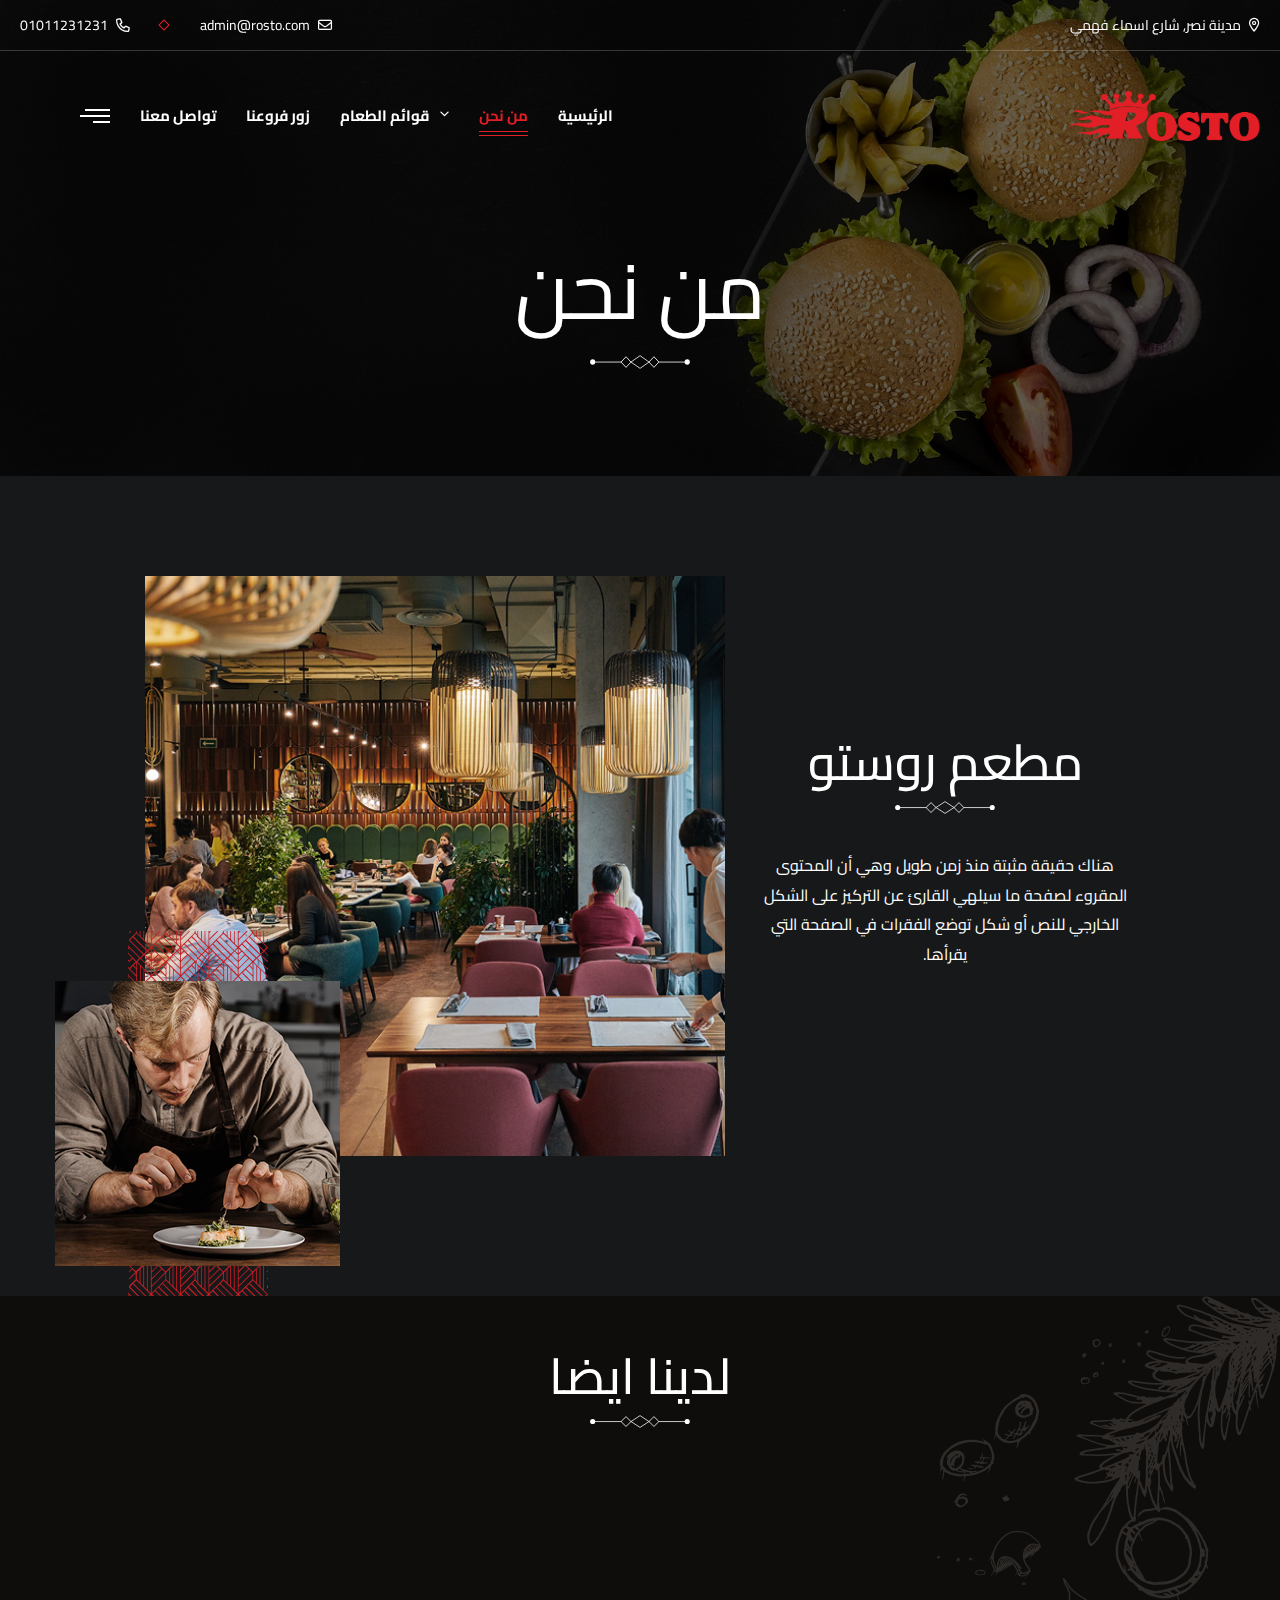
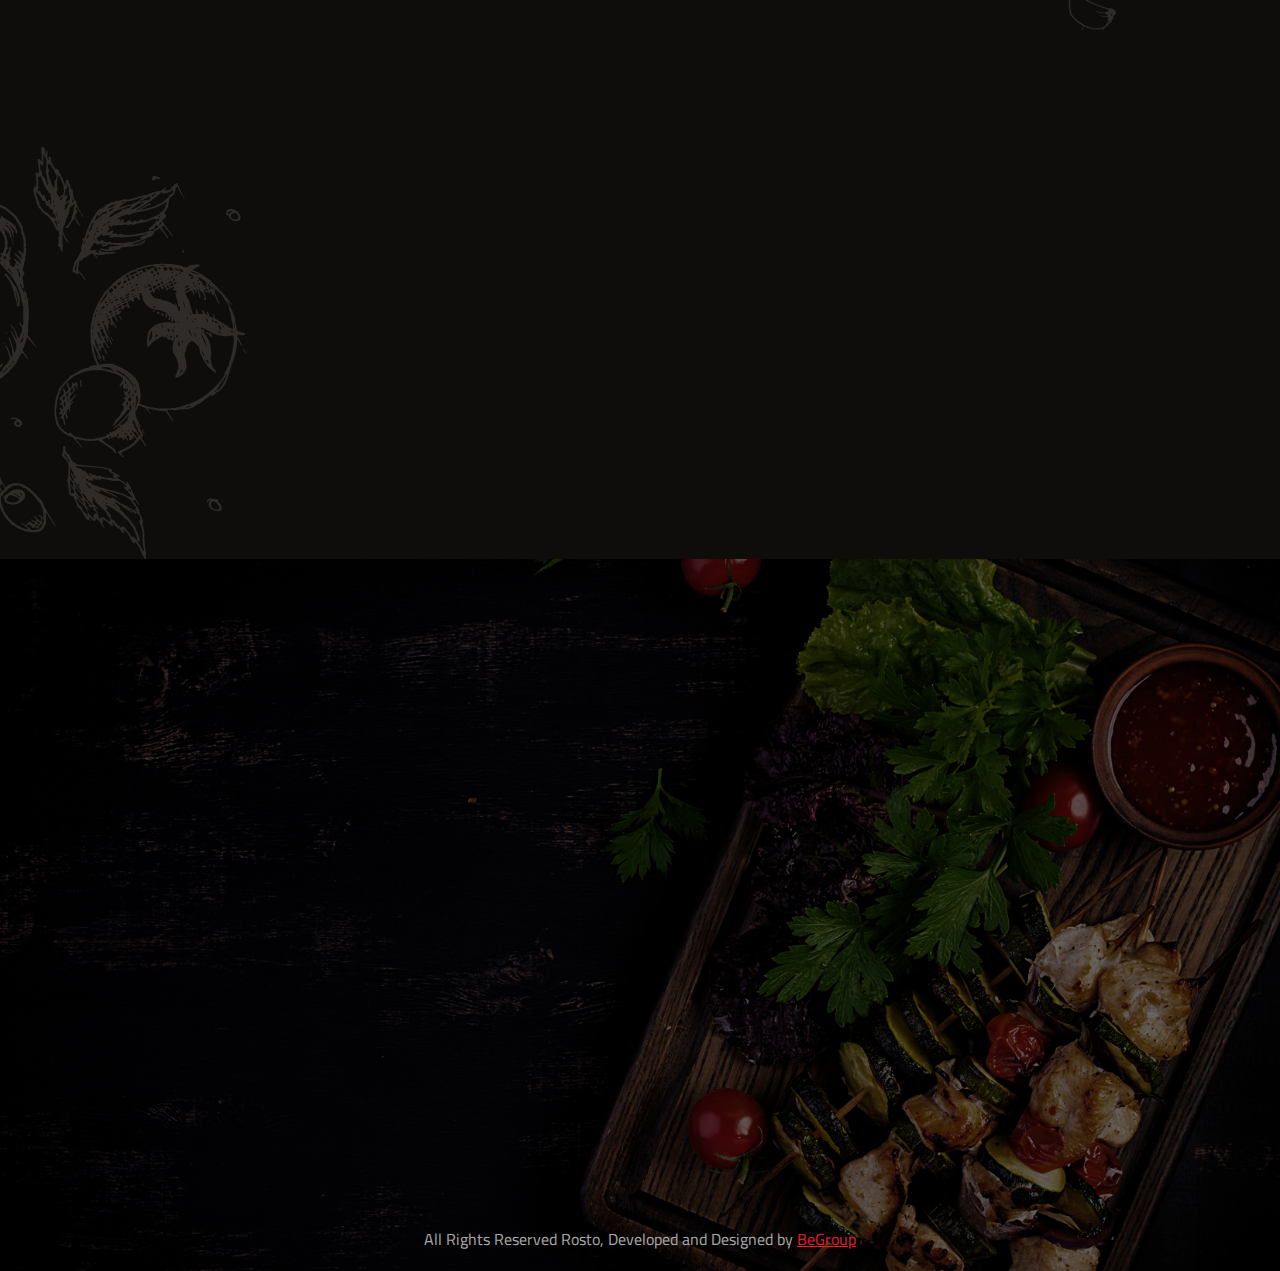
<file: about.html>
<!DOCTYPE html>
<html lang="en">

<head>
    <meta charset="utf-8">
    <title>Rosto</title>
    <!-- Stylesheets -->
    <link href="css/bootstrap.css" rel="stylesheet">
    <link href="css/style.css" rel="stylesheet">
    <link rel="shortcut icon" href="images/favicon.svg" type="image/x-icon">
    <!-- Responsive -->
    <meta http-equiv="X-UA-Compatible" content="IE=edge">
    <meta name="viewport" content="width=device-width, initial-scale=1.0, maximum-scale=1.0, user-scalable=0">
    <meta name="author" content="Alaa Rasheed">
    <link href="css/responsive.css" rel="stylesheet">

</head>

<body>
    <div class="page-wrapper">

        <!-- Preloader ✅-->
        <div class="loader-wrap">
            <div class="preloader">
                <div class="preloader-close">x</div>
                <div id="handle-preloader" class="handle-preloader">
                    <div class="animation-preloader">
                        <div class="spinner"></div>
                        <div class="txt-loading">
                            <span data-text-preloader="R" class="letters-loading">
                                R
                            </span>
                            <span data-text-preloader="O" class="letters-loading">
                                O
                            </span>
                            <span data-text-preloader="S" class="letters-loading">
                                S
                            </span>
                            <span data-text-preloader="T" class="letters-loading">
                                T
                            </span>
                            <span data-text-preloader="O" class="letters-loading">
                                O
                            </span>
                        </div>
                    </div>
                </div>
            </div>
        </div>
        <!-- Preloader End -->

        <!-- Main Header ✅-->
        <header class="main-header header-down">
            <div class="header-top">
                <div class="auto-container">
                    <div class="inner clearfix">
                        <div class="top-right clearfix">
                            <ul class="top-info clearfix">
                                <li><i class="icon far fa-map-marker-alt"></i> مدينة نصر, شارع اسماء فهمي</li>
                            </ul>
                        </div>
                        <div class="top-left clearfix">
                            <ul class="top-info clearfix">
                                <li><a href="tel:+201011231231"><i class="icon far fa-phone"></i> 01011231231</a></li>
                                <li><a href="mailto:admin@rosto.com"><i class="icon far fa-envelope"></i>
                                        admin@rosto.com</a></li>
                            </ul>
                        </div>
                    </div>
                </div>
            </div>
            <!-- Header Upper -->
            <div class="header-upper">
                <div class="auto-container">
                    <!-- Main Box -->
                    <div class="main-box clearfix">
                        <!--Logo-->
                        <div class="logo-box">
                            <div class="logo"><a href="index.html" title="Rosto Restaurants"><img src="images/logo.png"
                                        alt="Logo" title="Rosto Restaurants"></a></div>
                        </div>

                        <div class="nav-box clearfix">
                            <!--Nav Outer-->
                            <div class="nav-outer clearfix">
                                <nav class="main-menu">
                                    <ul class="navigation clearfix">
                                        <li><a href="index.html">الرئيسية</a>
                                        </li>
                                        <li class="current"><a href="#">من نحن</a></li>
                                        <li class="dropdown has-mega-menu"><a href="menu-list.html">قوائم الطعام</a>
                                            <ul>
                                                <li>
                                                    <div class="mega-menu">
                                                        <div class="menu-inner">
                                                            <div class="auto-container">
                                                                <div class="row clearfix">
                                                                    <div class="menu-block col-lg-3 col-md-6 col-sm-6">
                                                                        <div class="image"><a href="menu-list.html"><img
                                                                                    src="images/resource/menu-image-1.jpg"
                                                                                    alt=""></a></div>
                                                                        <div class="title"><a href="menu-list.html">فرع
                                                                                التجمع</a></div>
                                                                    </div>
                                                                    <div class="menu-block col-lg-3 col-md-6 col-sm-6">
                                                                        <div class="image"><a href="menu-list.html"><img
                                                                                    src="images/resource/menu-image-2.jpg"
                                                                                    alt=""></a></div>
                                                                        <div class="title"><a href="menu-list.html">فرع
                                                                                اكتوبر</a></div>
                                                                    </div>
                                                                    <div class="menu-block col-lg-3 col-md-6 col-sm-6">
                                                                        <div class="image"><a href="menu-list.html"><img
                                                                                    src="images/resource/menu-image-3.jpg"
                                                                                    alt=""></a></div>
                                                                        <div class="title"><a href="menu-list.html">فرع
                                                                                التجمع</a></div>
                                                                    </div>
                                                                    <div class="menu-block col-lg-3 col-md-6 col-sm-6">
                                                                        <div class="image"><a
                                                                                href="menu-list-4.html"><img
                                                                                    src="images/resource/menu-image-4.jpg"
                                                                                    alt=""></a></div>
                                                                        <div class="title"><a
                                                                                href="menu-list-4.html">فرع اكتوبر</a>
                                                                        </div>
                                                                    </div>
                                                                </div>
                                                            </div>
                                                        </div>
                                                    </div>
                                                </li>
                                            </ul>
                                        </li>
                                        <li><a href="visit-us.html">زور فروعنا</a></li>
                                        <li><a href="contact.html">تواصل معنا</a></li>
                                    </ul>
                                </nav>
                                <!-- Main Menu End-->
                            </div>
                            <!--Nav Outer End-->

                            <div class="links-box clearfix">
                                <div class="link info-toggler">
                                    <button class="info-btn">
                                        <span class="hamburger">
                                            <span class="top-bun"></span>
                                            <span class="meat"></span>
                                            <span class="bottom-bun"></span>
                                        </span>
                                    </button>
                                </div>
                            </div>

                            <!-- Hidden Nav Toggler -->
                            <div class="nav-toggler">
                                <button class="hidden-bar-opener">
                                    <span class="hamburger">
                                        <span class="top-bun"></span>
                                        <span class="meat"></span>
                                        <span class="bottom-bun"></span>
                                    </span>
                                </button>
                            </div>

                        </div>

                    </div>
                </div>
            </div>
        </header>
        <!--End Main Header -->

        <!--Menu Backdrop ✅ -->
        <div class="menu-backdrop"></div>

        <!-- Hidden Navigation Bar ✅-->
        <section class="hidden-bar">
            <!-- Hidden Bar Wrapper -->
            <div class="inner-box">
                <div class="cross-icon hidden-bar-closer"><span class="far fa-close"></span></div>
                <div class="logo-box"><a href="index.html" title="Rosto Restaurants"><img src="images/logo.png" alt=""
                            title="Rosto Restaurants"></a></div>

                <!-- .Side-menu -->
                <div class="side-menu">
                    <ul class="navigation clearfix">
                        <li><a href="index.html">الرئيسية</a>
                        </li>
                        <li class="current"><a href="#">من نحن</a></li>
                        <li class="dropdown"><a href="menu-list.html">قوائم الطعام</a>
                            <ul>
                                <li><a href="menu-list.html">فرع التجمع</a></li>
                                <li><a href="menu-list.html">فرع اكتوبر</a></li>
                                <li><a href="menu-list.html">فرع التجمع</a></li>
                                <li><a href="menu-list.html">فرع اكتوبر</a></li>
                            </ul>
                        </li>
                        <li><a href="visit-us.html">زور فروعنا</a></li>
                        <li><a href="contact.html">تواصل معنا</a></li>
                    </ul>
                </div><!-- /.Side-menu -->

                <h2>زورنا الان</h2>
                <ul class="info">
                    <li>مدينة نصر, شارع اسماء فهمي</li>
                    <li><a href="mailto:admin@rosto.com">admin@rosto.com</a></li>
                </ul>
                <div class="separator"><span></span></div>
                <div class="booking-info">
                    <div class="bk-title">الخط الساخن</div>
                    <div class="bk-no"><a href="tel:+201200001100">01200001100</a></div>
                </div>

            </div><!-- / Hidden Bar Wrapper -->
        </section>
        <!-- / Hidden Bar -->

        <!--Info Back Drop ✅-->
        <div class="info-back-drop"></div>

        <!-- Hidden Bar ✅-->
        <section class="info-bar">
            <div class="inner-box">
                <div class="cross-icon"><span class="far fa-close"></span></div>
                <div class="logo-box"><a href="index.html" title="Rosto Restaurants"><img src="images/logo.png" alt=""
                            title="Rosto Restaurants"></a></div>

                <h2>زورنا الان</h2>
                <ul class="info">
                    <li>مدينة نصر, شارع اسماء فهمي</li>
                    <li><a href="mailto:admin@rosto.com">admin@rosto.com</a></li>
                </ul>
                <div class="separator"><span></span></div>
                <div class="booking-info">
                    <div class="bk-title">الخط الساخن</div>
                    <div class="bk-no"><a href="tel:+201200001100">01200001100</a></div>
                </div>
            </div>
        </section>
        <!--End Hidden Bar-->

        <!-- Inner Banner Section -->
        <section class="inner-banner">
            <div class="image-layer" style="background-image: url(images/offer_bg_02.jpg);"></div>
            <div class="auto-container">
                <div class="inner">
                    <h1><span>من نحن</span></h1>
                    <div class="pattern-image mt-3"><img src="images/icons/separator.svg" alt="" title=""></div>
                </div>
            </div>
        </section>
        <!--End Banner Section -->

        <!--Story Section ✅-->
        <section class="story-section">
            <div class="right-bg"><img src="images/background/bg-10.png" alt="" title=""></div>
            <div class="auto-container">
                <div class="row clearfix justify-content-between align-items-center">
                    <!--Col-->
                    <div class="text-col col-xl-5 col-lg-5 col-md-12 col-sm-12">
                        <div class="inner wow fadeInRight" data-wow-duration="1500ms" data-wow-delay="0ms">
                            <div class="title-box centered">
                                <h2>مطعم روستو</h2>
                                <div class="pattern-image"><img src="images/icons/separator.svg" alt="" title=""></div>
                                <div class="text">هناك حقيقة مثبتة منذ زمن طويل وهي أن المحتوى المقروء لصفحة ما سيلهي
                                    القارئ عن التركيز على الشكل الخارجي للنص أو شكل توضع الفقرات في الصفحة التي يقرأها.
                                </div>
                            </div>
                        </div>
                    </div>
                    <!--Col-->
                    <div class="image-col col-xl-7 col-lg-7 col-md-12 col-sm-12">
                        <div class="inner wow fadeInLeft" data-wow-duration="1500ms" data-wow-delay="0ms">
                            <div class="images parallax-scene-1">
                                <div class="image" data-depth="0.15"><img src="images/resource/image-1.jpg" alt="">
                                </div>
                                <div class="image" data-depth="0.30"><img src="images/resource/image-2.jpg" alt="">
                                </div>
                            </div>
                        </div>
                    </div>

                </div>
            </div>
        </section>

        <!--We Offer Section ✅-->
        <section class="we-offer-section">
            <div class="left-bot-bg"><img src="images/background/bg-1.png" alt="" title=""></div>
            <div class="right-top-bg"><img src="images/background/bg-2.png" alt="" title=""></div>
            <div class="auto-container">
                <div class="title-box centered">
                    <h2>لدينا ايضا</h2>
                    <div class="pattern-image"><img src="images/icons/separator.svg" alt="" title=""></div>
                </div>
                <div class="row justify-content-center clearfix">
                    <!--Block-->
                    <div class="offer-block col-xl-4 col-lg-4 col-md-6 col-sm-12">
                        <div class="inner-box wow fadeInUp" data-wow-duration="1500ms" data-wow-delay="0ms">
                            <div class="image"><a href="menu-list.html"><img src="images/resource/burger.jpg"
                                        alt=""></a></div>
                            <h3><a href="menu-list.html">برجر روستو</a></h3>
                            <div class="more-link"><a href="menu-list.html">قوائم الطعام</a></div>
                        </div>
                    </div>

                    <!--Block-->
                    <div class="offer-block col-xl-4 col-lg-4 col-md-6 col-sm-12">
                        <div class="inner-box wow fadeInUp" data-wow-duration="1500ms" data-wow-delay="300ms">
                            <div class="image"><a href="menu-list.html"><img src="images/resource/pizza.jpg" alt=""></a>
                            </div>
                            <h3><a href="menu-list.html">بيتزا روستو</a></h3>
                            <div class="more-link"><a href="menu-list.html">قوائم الطعام</a></div>
                        </div>
                    </div>

                    <!--Block-->
                    <div class="offer-block col-xl-4 col-lg-4 col-md-6 col-sm-12">
                        <div class="inner-box wow fadeInUp" data-wow-duration="1500ms" data-wow-delay="600ms">
                            <div class="image"><a href="menu-list.html"><img src="images/resource/fish.jpg" alt=""></a>
                            </div>
                            <h3><a href="menu-list.html">اسماك روستو</a></h3>
                            <div class="more-link"><a href="menu-list.html">قوائم الطعام</a></div>
                        </div>
                    </div>

                </div>
            </div>
        </section>

        <!--Main Footer-->
        <footer class="main-footer">
            <div class="image-layer" style="background-image: url(images/background/image-4.jpg);"></div>
            <div class="upper-section">
                <div class="auto-container">
                    <div class="row clearfix">
                        <!--Footer Col-->
                        <div class="footer-col info-col col-lg-6 col-md-12 col-sm-12">
                            <div class="inner wow fadeInUp" data-wow-delay="0ms" data-wow-duration="1500ms">
                                <div class="content">
                                    <div class="logo"><a href="index.html" title="Rosto Restaurants"><img
                                                src="images/logo.png" alt="" title="Rosto Restaurants"></a></div>
                                    <div class="info">
                                        <ul>
                                            <li>مدينة نصر, شارع اسماء فهمي</li>
                                            <li>البريد الالكتروني : <a href="mailto:admin@rosto.com">admin@rosto.com</a>
                                            </li>
                                            <li>الخط الساخن : <a href="tel:+201200001100">01200001100</a></li>
                                        </ul>
                                    </div>
                                    <div class="separator"><span></span><span></span><span></span></div>
                                </div>
                            </div>
                        </div>
                        <!--Footer Col-->
                        <div class="footer-col links-col col-lg-3 col-md-6 col-sm-12">
                            <div class="inner wow fadeInLeft" data-wow-delay="0ms" data-wow-duration="1500ms">
                                <ul class="links">
                                    <li><a href="about.html">من نحن</a></li>
                                    <li><a href="menu-list.html">قوائم الطعام</a></li>
                                    <li><a href="branches.html">فروعنا</a></li>
                                    <li><a href="contact.html">تواصل معنا</a></li>
                                </ul>
                            </div>
                        </div>
                        <!--Footer Col-->
                        <div class="footer-col links-col last col-lg-3 col-md-6 col-sm-12">
                            <div class="inner wow fadeInRight" data-wow-delay="0ms" data-wow-duration="1500ms">
                                <ul class="links">
                                    <li><a href="#">facebook</a></li>
                                    <li><a href="#">instagram</a></li>
                                    <li><a href="#">Twitter</a></li>
                                    <li><a href="#">Youtube</a></li>
                                    <li><a href="#">Google map</a></li>
                                </ul>
                            </div>
                        </div>
                    </div>
                </div>
            </div>
            <div class="footer-bottom">
                <div class="auto-container">
                    <div class="copyright">All Rights Reserved Rosto, Developed and Designed by <a
                            href="https://be-group/dubai" target="blank">BeGroup</a></div>
                </div>
            </div>
        </footer>

    </div>
    <!--End pagewrapper-->

    <!--Scroll to top-->
    <div class="scroll-to-top scroll-to-target" data-target="html"><span class="icon fa fa-angle-up"></span></div>

    <script src="js/jquery.js"></script>
    <script src="js/popper.min.js"></script>
    <script src="js/bootstrap.min.js"></script>
    <script src="js/jquery-ui.js"></script>
    <script src="js/jquery.fancybox.js"></script>
    <script src="js/swiper.js"></script>
    <script src="js/owl.js"></script>
    <script src="js/appear.js"></script>
    <script src="js/wow.js"></script>
    <script src="js/parallax.min.js"></script>
    <script src="js/custom-script.js"></script>
</body>

</html>
</file>
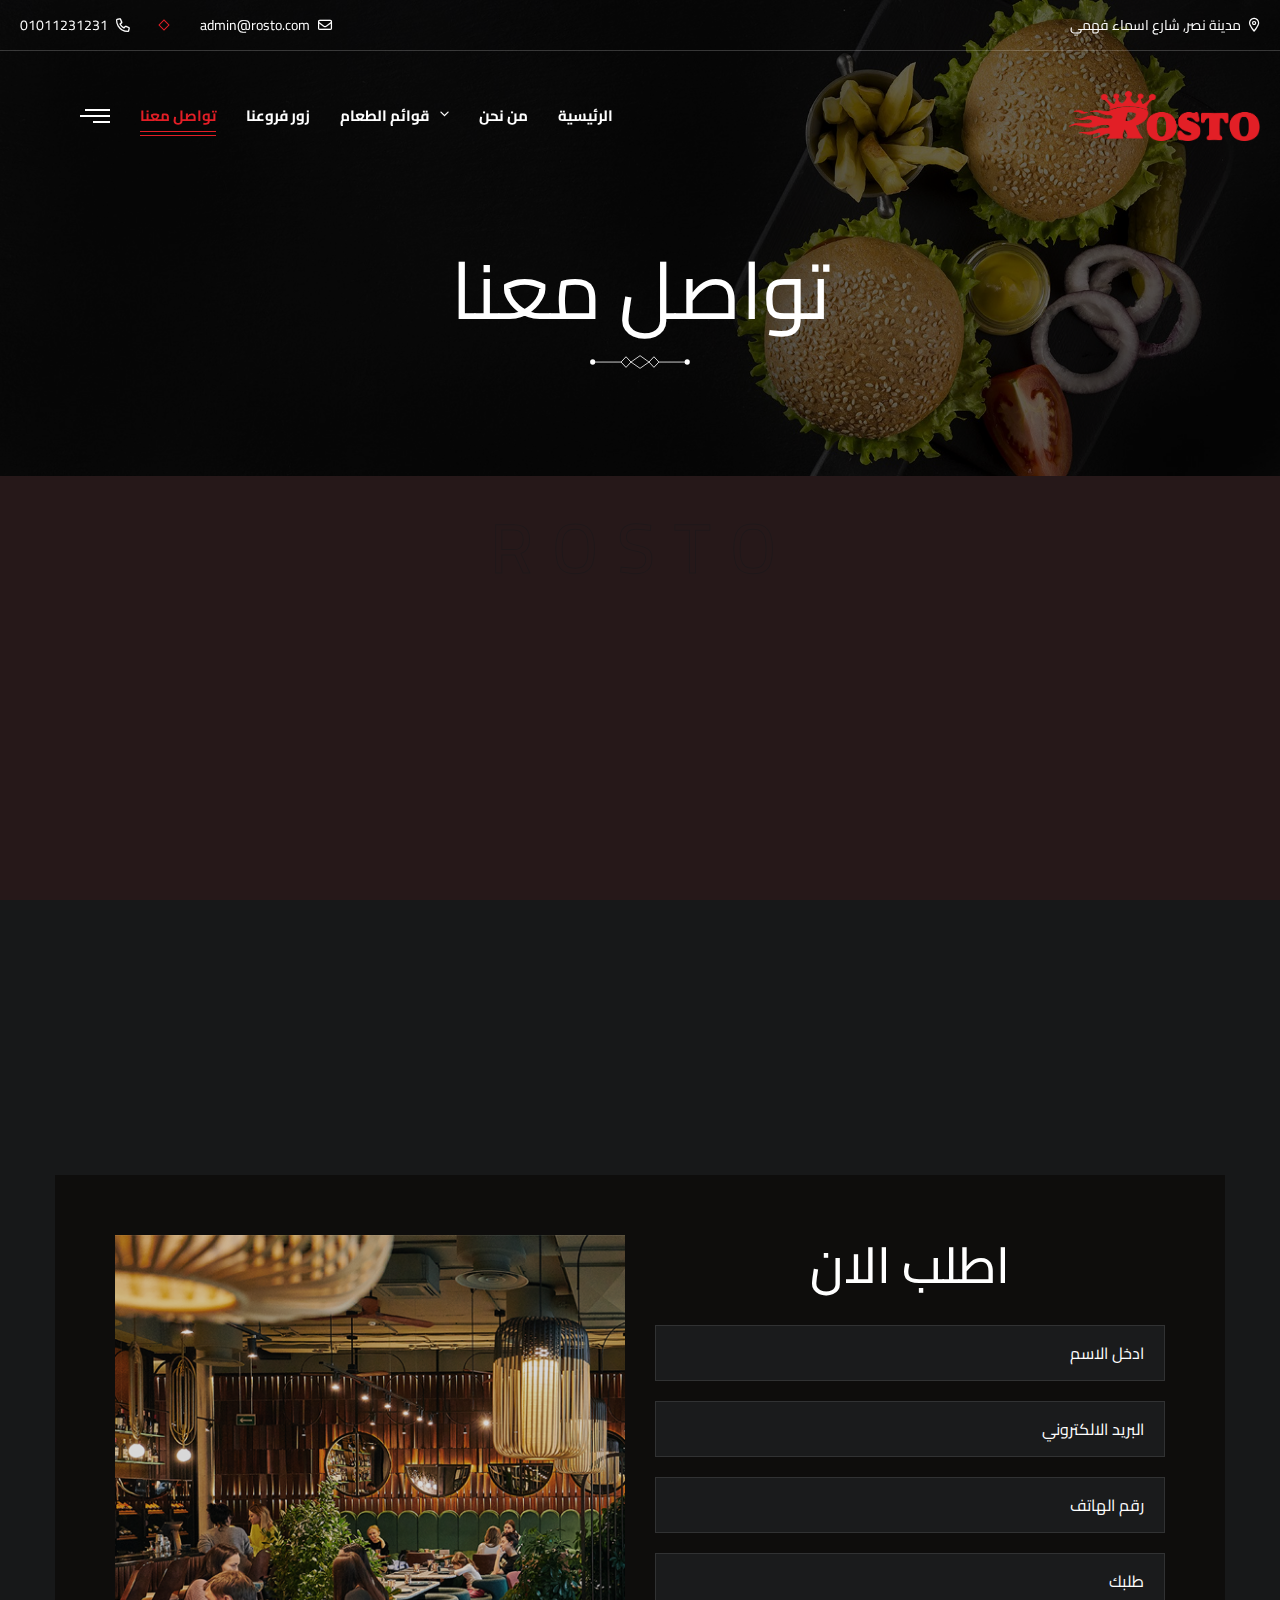
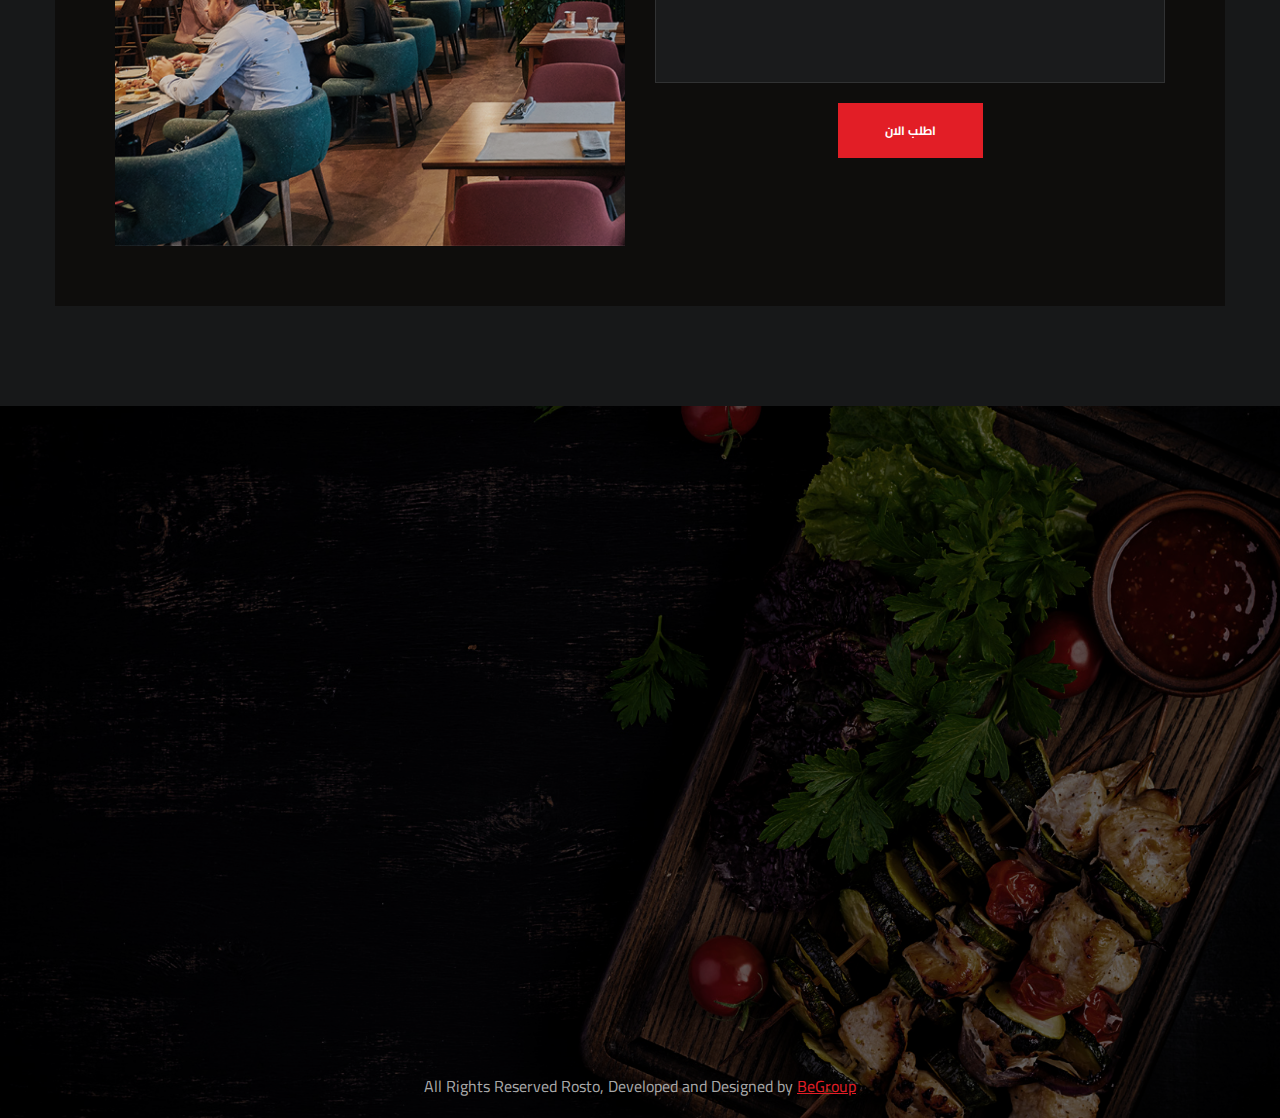
<file: contact.html>
<!DOCTYPE html>
<html lang="en">

<head>
    <meta charset="utf-8">
    <title>Rosto</title>
    <!-- Stylesheets -->
    <link href="css/bootstrap.css" rel="stylesheet">
    <link href="css/style.css" rel="stylesheet">
    <link rel="shortcut icon" href="images/favicon.svg" type="image/x-icon">
    <!-- Responsive -->
    <meta http-equiv="X-UA-Compatible" content="IE=edge">
    <meta name="viewport" content="width=device-width, initial-scale=1.0, maximum-scale=1.0, user-scalable=0">
    <meta name="author" content="Alaa Rasheed">
    <link href="css/responsive.css" rel="stylesheet">

</head>

<body>
    <div class="page-wrapper">

        <!-- Preloader ✅-->
        <div class="loader-wrap">
            <div class="preloader">
                <div class="preloader-close">x</div>
                <div id="handle-preloader" class="handle-preloader">
                    <div class="animation-preloader">
                        <div class="spinner"></div>
                        <div class="txt-loading">
                            <span data-text-preloader="R" class="letters-loading">
                                R
                            </span>
                            <span data-text-preloader="O" class="letters-loading">
                                O
                            </span>
                            <span data-text-preloader="S" class="letters-loading">
                                S
                            </span>
                            <span data-text-preloader="T" class="letters-loading">
                                T
                            </span>
                            <span data-text-preloader="O" class="letters-loading">
                                O
                            </span>
                        </div>
                    </div>
                </div>
            </div>
        </div>
        <!-- Preloader End -->

        <!-- Main Header ✅-->
        <header class="main-header header-down">
            <div class="header-top">
                <div class="auto-container">
                    <div class="inner clearfix">
                        <div class="top-right clearfix">
                            <ul class="top-info clearfix">
                                <li><i class="icon far fa-map-marker-alt"></i> مدينة نصر, شارع اسماء فهمي</li>
                            </ul>
                        </div>
                        <div class="top-left clearfix">
                            <ul class="top-info clearfix">
                                <li><a href="tel:+201011231231"><i class="icon far fa-phone"></i> 01011231231</a></li>
                                <li><a href="mailto:admin@rosto.com"><i class="icon far fa-envelope"></i>
                                        admin@rosto.com</a></li>
                            </ul>
                        </div>
                    </div>
                </div>
            </div>
            <!-- Header Upper -->
            <div class="header-upper">
                <div class="auto-container">
                    <!-- Main Box -->
                    <div class="main-box clearfix">
                        <!--Logo-->
                        <div class="logo-box">
                            <div class="logo"><a href="index.html" title="Rosto Restaurants"><img src="images/logo.png"
                                        alt="Logo" title="Rosto Restaurants"></a></div>
                        </div>

                        <div class="nav-box clearfix">
                            <!--Nav Outer-->
                            <div class="nav-outer clearfix">
                                <nav class="main-menu">
                                    <ul class="navigation clearfix">
                                        <li><a href="index.html">الرئيسية</a>
                                        </li>
                                        <li><a href="about.html">من نحن</a></li>
                                        <li class="dropdown has-mega-menu"><a href="menu-list.html">قوائم الطعام</a>
                                            <ul>
                                                <li>
                                                    <div class="mega-menu">
                                                        <div class="menu-inner">
                                                            <div class="auto-container">
                                                                <div class="row clearfix">
                                                                    <div class="menu-block col-lg-3 col-md-6 col-sm-6">
                                                                        <div class="image"><a href="menu-list.html"><img
                                                                                    src="images/resource/menu-image-1.jpg"
                                                                                    alt=""></a></div>
                                                                        <div class="title"><a href="menu-list.html">فرع
                                                                                التجمع</a></div>
                                                                    </div>
                                                                    <div class="menu-block col-lg-3 col-md-6 col-sm-6">
                                                                        <div class="image"><a href="menu-list.html"><img
                                                                                    src="images/resource/menu-image-2.jpg"
                                                                                    alt=""></a></div>
                                                                        <div class="title"><a href="menu-list.html">فرع
                                                                                اكتوبر</a></div>
                                                                    </div>
                                                                    <div class="menu-block col-lg-3 col-md-6 col-sm-6">
                                                                        <div class="image"><a href="menu-list.html"><img
                                                                                    src="images/resource/menu-image-3.jpg"
                                                                                    alt=""></a></div>
                                                                        <div class="title"><a href="menu-list.html">فرع
                                                                                التجمع</a></div>
                                                                    </div>
                                                                    <div class="menu-block col-lg-3 col-md-6 col-sm-6">
                                                                        <div class="image"><a
                                                                                href="menu-list-4.html"><img
                                                                                    src="images/resource/menu-image-4.jpg"
                                                                                    alt=""></a></div>
                                                                        <div class="title"><a
                                                                                href="menu-list-4.html">فرع اكتوبر</a>
                                                                        </div>
                                                                    </div>
                                                                </div>
                                                            </div>
                                                        </div>
                                                    </div>
                                                </li>
                                            </ul>
                                        </li>
                                        <li><a href="visit-us.html">زور فروعنا</a></li>
                                        <li class="current"><a href="#">تواصل معنا</a></li>
                                    </ul>
                                </nav>
                                <!-- Main Menu End-->
                            </div>
                            <!--Nav Outer End-->

                            <div class="links-box clearfix">
                                <div class="link info-toggler">
                                    <button class="info-btn">
                                        <span class="hamburger">
                                            <span class="top-bun"></span>
                                            <span class="meat"></span>
                                            <span class="bottom-bun"></span>
                                        </span>
                                    </button>
                                </div>
                            </div>

                            <!-- Hidden Nav Toggler -->
                            <div class="nav-toggler">
                                <button class="hidden-bar-opener">
                                    <span class="hamburger">
                                        <span class="top-bun"></span>
                                        <span class="meat"></span>
                                        <span class="bottom-bun"></span>
                                    </span>
                                </button>
                            </div>

                        </div>

                    </div>
                </div>
            </div>
        </header>
        <!--End Main Header -->

        <!--Menu Backdrop ✅ -->
        <div class="menu-backdrop"></div>

        <!-- Hidden Navigation Bar ✅-->
        <section class="hidden-bar">
            <!-- Hidden Bar Wrapper -->
            <div class="inner-box">
                <div class="cross-icon hidden-bar-closer"><span class="far fa-close"></span></div>
                <div class="logo-box"><a href="index.html" title="Rosto Restaurants"><img src="images/logo.png" alt=""
                            title="Rosto Restaurants"></a></div>

                <!-- .Side-menu -->
                <div class="side-menu">
                    <ul class="navigation clearfix">
                        <li><a href="index.html">الرئيسية</a>
                        </li>
                        <li><a href="about.html">من نحن</a></li>
                        <li class="dropdown"><a href="menu-list.html">قوائم الطعام</a>
                            <ul>
                                <li><a href="menu-list.html">فرع التجمع</a></li>
                                <li><a href="menu-list.html">فرع اكتوبر</a></li>
                                <li><a href="menu-list.html">فرع التجمع</a></li>
                                <li><a href="menu-list.html">فرع اكتوبر</a></li>
                            </ul>
                        </li>
                        <li><a href="visit-us.html">زور فروعنا</a></li>
                        <li class="current"><a href="#">تواصل معنا</a></li>
                    </ul>
                </div><!-- /.Side-menu -->

                <h2>زورنا الان</h2>
                <ul class="info">
                    <li>مدينة نصر, شارع اسماء فهمي</li>
                    <li><a href="mailto:admin@rosto.com">admin@rosto.com</a></li>
                </ul>
                <div class="separator"><span></span></div>
                <div class="booking-info">
                    <div class="bk-title">الخط الساخن</div>
                    <div class="bk-no"><a href="tel:+201200001100">01200001100</a></div>
                </div>

            </div><!-- / Hidden Bar Wrapper -->
        </section>
        <!-- / Hidden Bar -->

        <!--Info Back Drop ✅-->
        <div class="info-back-drop"></div>

        <!-- Hidden Bar ✅-->
        <section class="info-bar">
            <div class="inner-box">
                <div class="cross-icon"><span class="far fa-close"></span></div>
                <div class="logo-box"><a href="index.html" title="Rosto Restaurants"><img src="images/logo.png" alt=""
                            title="Rosto Restaurants"></a></div>

                <h2>زورنا الان</h2>
                <ul class="info">
                    <li>مدينة نصر, شارع اسماء فهمي</li>
                    <li><a href="mailto:admin@rosto.com">admin@rosto.com</a></li>
                </ul>
                <div class="separator"><span></span></div>
                <div class="booking-info">
                    <div class="bk-title">الخط الساخن</div>
                    <div class="bk-no"><a href="tel:+201200001100">01200001100</a></div>
                </div>
            </div>
        </section>
        <!--End Hidden Bar-->

        <!-- Inner Banner Section -->
        <section class="inner-banner">
            <div class="image-layer" style="background-image: url(images/offer_bg_02.jpg);"></div>
            <div class="auto-container">
                <div class="inner">
                    <h1><span>تواصل معنا</span></h1>
                    <div class="pattern-image mt-3"><img src="images/icons/separator.svg" alt="" title=""></div>
                </div>
            </div>
        </section>
        <!--End Banner Section -->

    <!--Map Section-->
    <div class="contact-map">
        <iframe src="https://www.google.com/maps/embed?pb=!1m18!1m12!1m3!1d81392.11276571127!2d-74.03116502768826!3d40.70144849986174!2m3!1f0!2f0!3f0!3m2!1i1024!2i768!4f13.1!3m3!1m2!1s0x89c24fa5d33f083b%3A0xc80b8f06e177fe62!2sNew%20York%2C%20NY%2C%20USA!5e0!3m2!1sen!2sin!4v1667928043843!5m2!1sen!2sin" width="100%" height="500" style="border:0;" allowfullscreen="" loading="lazy" referrerpolicy="no-referrer-when-downgrade"></iframe>
    </div>

        <!--Contact Info Section ✅-->
        <section class="contact-page">
            <div class="left-bg"><img src="images/background/bg-25.png" alt="" title=""></div>
            <div class="right-bg"><img src="images/background/bg-6.png" alt="" title=""></div>
            <!--location Section-->
            <div class="location-center">
                <div class="auto-container">
                    <div class="cinfo-box">
                        <div class="row clearfix">
                            <!--Block-->
                            <div class="contactinfo-block col-lg-4 col-md-4 col-sm-12">
                                <div class="inner-box wow fadeInUp" data-wow-duration="1500ms" data-wow-delay="300ms">
                                    <h4>الخط الساخن</h4>
                                    <div class="info">
                                        <ul>
                                            <li><a href="tel:+201200001100">01200001100</a></li>
                                        </ul>
                                    </div>
                                </div>
                            </div>

                            <!--Block-->
                            <div class="contactinfo-block col-lg-4 col-md-4 col-sm-12">
                                <div class="inner-box cp-seprator wow fadeInUp" data-wow-duration="1500ms"
                                    data-wow-delay="300ms">
                                    <h4>العنوان</h4>
                                    <div class="text">مدينة نصر, شارع اسماء فهمي</div>
                                </div>
                            </div>

                            <!--Block-->
                            <div class="contactinfo-block col-lg-4 col-md-4 col-sm-12">
                                <div class="inner-box wow fadeInUp" data-wow-duration="1500ms" data-wow-delay="600ms">
                                    <h4>للشكاوي والاقتراحات</h4>
                                    <div class="info">
                                        <ul>
                                            <li><a href="tel:+201068061595">01068061595</a></li>
                                        </ul>
                                    </div>
                                </div>
                            </div>
                        </div>
                    </div>
                </div>
            </div>

            <!--Location form Section-->
            <div class="auto-container">
                <div class="c-page-form-box">
                    <div class="row clearfix">
                        <!--form Section-->
                        <div class="loc-block col-lg-6 col-md-12 col-sm-12">
                            <div class="title-box centered">
                                <h2>اطلب الان</h2>
                            </div>
                            <div class="default-form reservation-form">
                                <form>
                                    <div class="clearfix">
                                        <div class="form-group">
                                            <div class="field-inner">
                                                <input type="text" name="fieldname" value="" placeholder="ادخل الاسم"
                                                    required="">
                                            </div>
                                        </div>
                                        <div class="form-group">
                                            <div class="field-inner">
                                                <input type="text" name="fieldname" value=""
                                                    placeholder="البريد الالكتروني" required="">
                                            </div>
                                        </div>
                                        <div class="form-group ">
                                            <div class="field-inner">
                                                <input type="text" name="fieldname" value="" placeholder="رقم الهاتف"
                                                    required="">
                                            </div>
                                        </div>

                                        <div class="form-group ">
                                            <div class="field-inner">
                                                <textarea name="fieldname" placeholder="طلبك" required=""></textarea>
                                            </div>
                                        </div>

                                        <div class="form-group">
                                            <button type="submit" class="theme-btn btn-style-one clearfix">
                                                <span class="btn-wrap">
                                                    <span class="text-one">اطلب الان</span>
                                                    <span class="text-two">اطلب الان</span>
                                                </span>
                                            </button>
                                        </div>
                                    </div>
                                </form>
                            </div>
                        </div>

                        <!--form image Section-->
                        <div class="loc-block col-lg-6 col-md-12 col-sm-12">
                            <img src="images/resource/restaurant.png" alt="">
                        </div>
                    </div>
                </div>
            </div>

        </section>

        <!--Main Footer-->
        <footer class="main-footer">
            <div class="image-layer" style="background-image: url(images/background/image-4.jpg);"></div>
            <div class="upper-section">
                <div class="auto-container">
                    <div class="row clearfix">
                        <!--Footer Col-->
                        <div class="footer-col info-col col-lg-6 col-md-12 col-sm-12">
                            <div class="inner wow fadeInUp" data-wow-delay="0ms" data-wow-duration="1500ms">
                                <div class="content">
                                    <div class="logo"><a href="index.html" title="Rosto Restaurants"><img
                                                src="images/logo.png" alt="" title="Rosto Restaurants"></a></div>
                                    <div class="info">
                                        <ul>
                                            <li>مدينة نصر, شارع اسماء فهمي</li>
                                            <li>البريد الالكتروني : <a href="mailto:admin@rosto.com">admin@rosto.com</a>
                                            </li>
                                            <li>الخط الساخن : <a href="tel:+201200001100">01200001100</a></li>
                                        </ul>
                                    </div>
                                    <div class="separator"><span></span><span></span><span></span></div>
                                </div>
                            </div>
                        </div>
                        <!--Footer Col-->
                        <div class="footer-col links-col col-lg-3 col-md-6 col-sm-12">
                            <div class="inner wow fadeInLeft" data-wow-delay="0ms" data-wow-duration="1500ms">
                                <ul class="links">
                                    <li><a href="about.html">من نحن</a></li>
                                    <li><a href="menu-list.html">قوائم الطعام</a></li>
                                    <li><a href="branches.html">فروعنا</a></li>
                                    <li><a href="contact.html">تواصل معنا</a></li>
                                </ul>
                            </div>
                        </div>
                        <!--Footer Col-->
                        <div class="footer-col links-col last col-lg-3 col-md-6 col-sm-12">
                            <div class="inner wow fadeInRight" data-wow-delay="0ms" data-wow-duration="1500ms">
                                <ul class="links">
                                    <li><a href="#">facebook</a></li>
                                    <li><a href="#">instagram</a></li>
                                    <li><a href="#">Twitter</a></li>
                                    <li><a href="#">Youtube</a></li>
                                    <li><a href="#">Google map</a></li>
                                </ul>
                            </div>
                        </div>
                    </div>
                </div>
            </div>
            <div class="footer-bottom">
                <div class="auto-container">
                    <div class="copyright">All Rights Reserved Rosto, Developed and Designed by <a
                            href="https://be-group/dubai" target="blank">BeGroup</a></div>
                </div>
            </div>
        </footer>

    </div>
    <!--End pagewrapper-->

    <!--Scroll to top-->
    <div class="scroll-to-top scroll-to-target" data-target="html"><span class="icon fa fa-angle-up"></span></div>

    <script src="js/jquery.js"></script>
    <script src="js/popper.min.js"></script>
    <script src="js/bootstrap.min.js"></script>
    <script src="js/jquery-ui.js"></script>
    <script src="js/jquery.fancybox.js"></script>
    <script src="js/swiper.js"></script>
    <script src="js/owl.js"></script>
    <script src="js/appear.js"></script>
    <script src="js/wow.js"></script>
    <script src="js/parallax.min.js"></script>
    <script src="js/custom-script.js"></script>
</body>

</html>
</file>
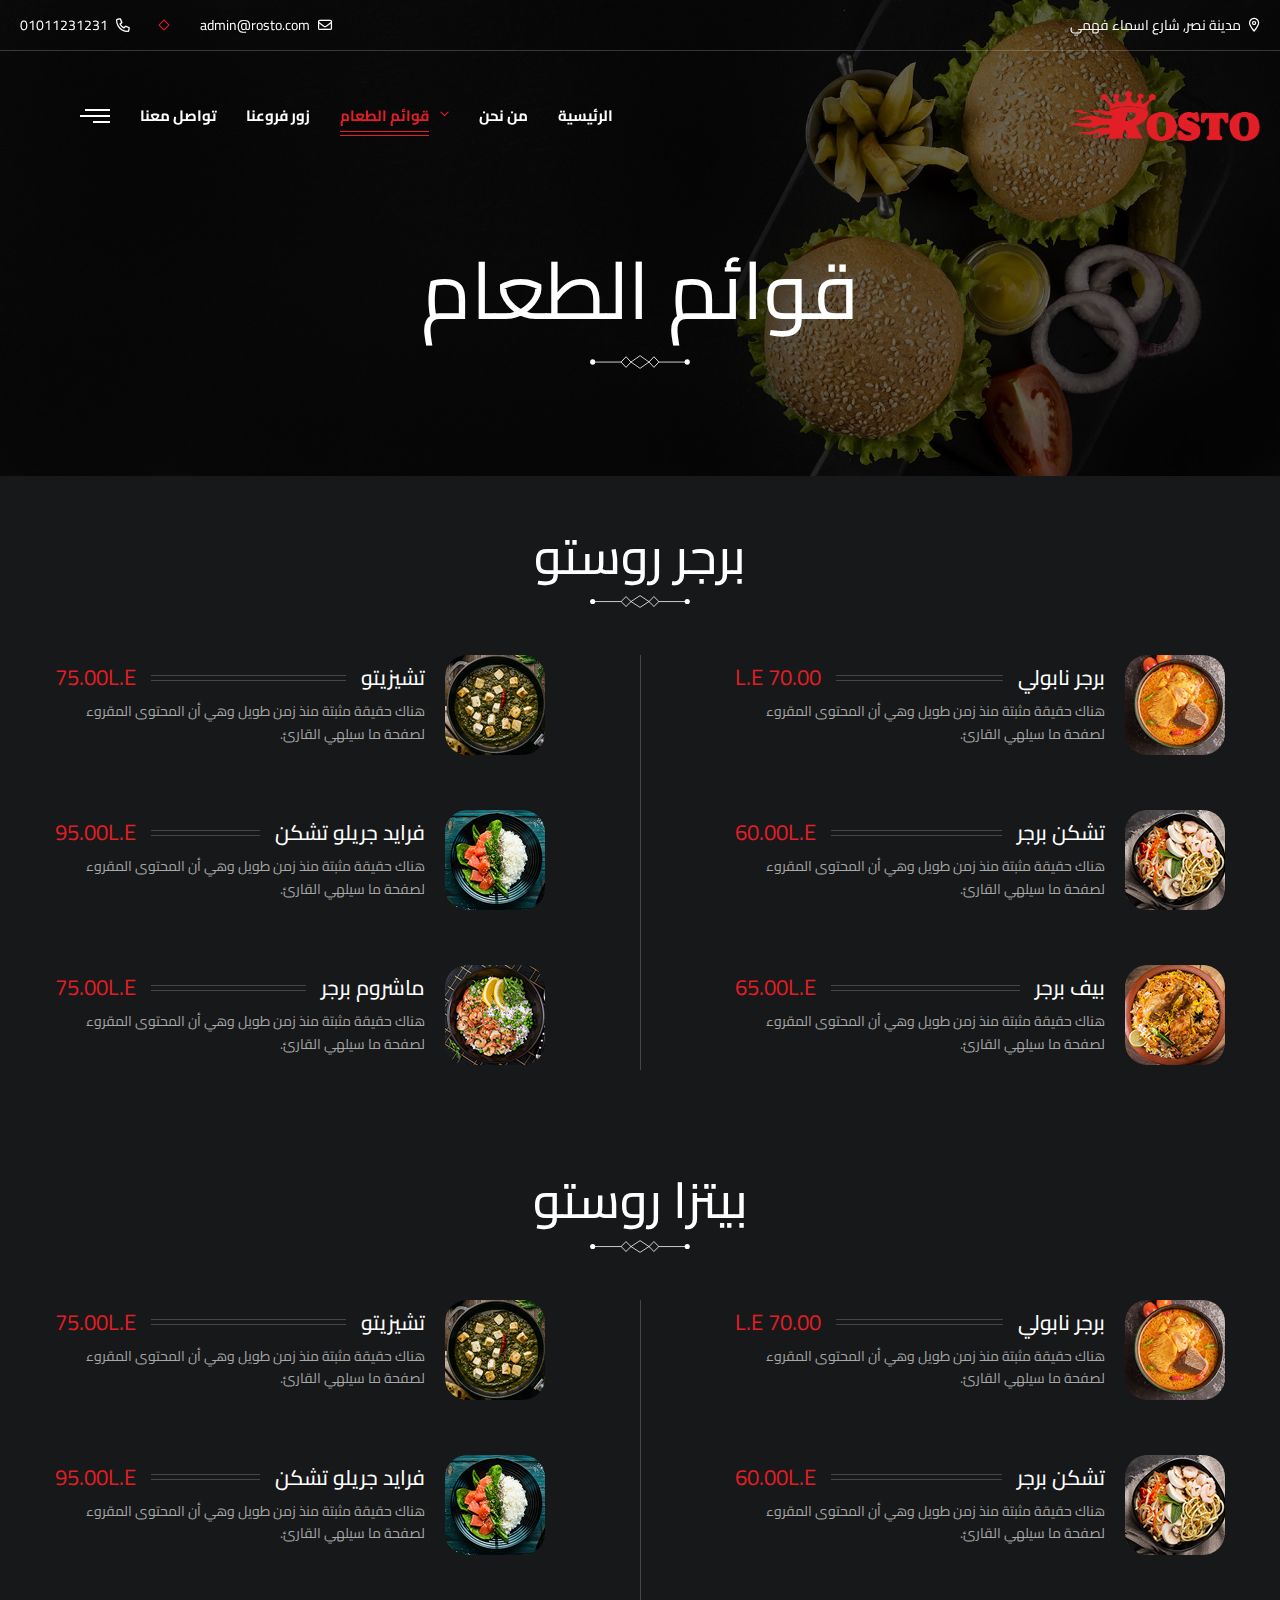
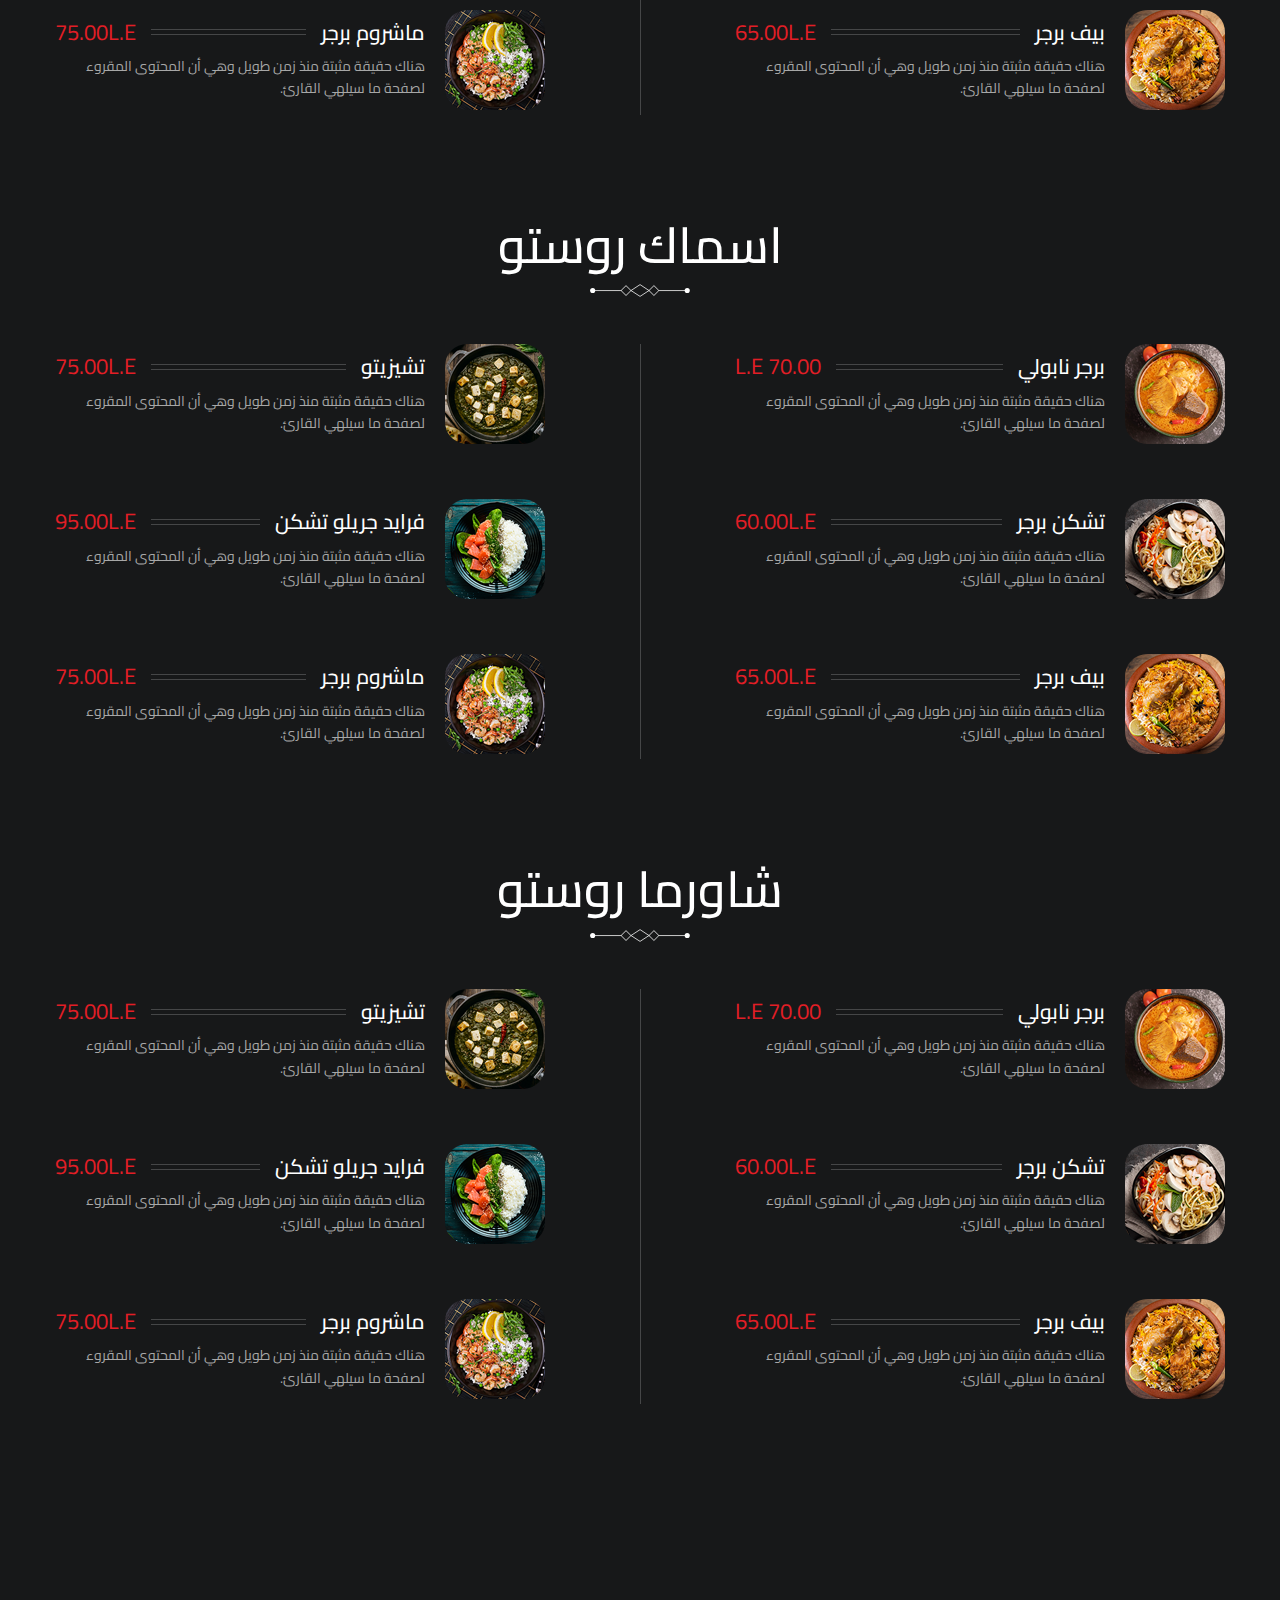
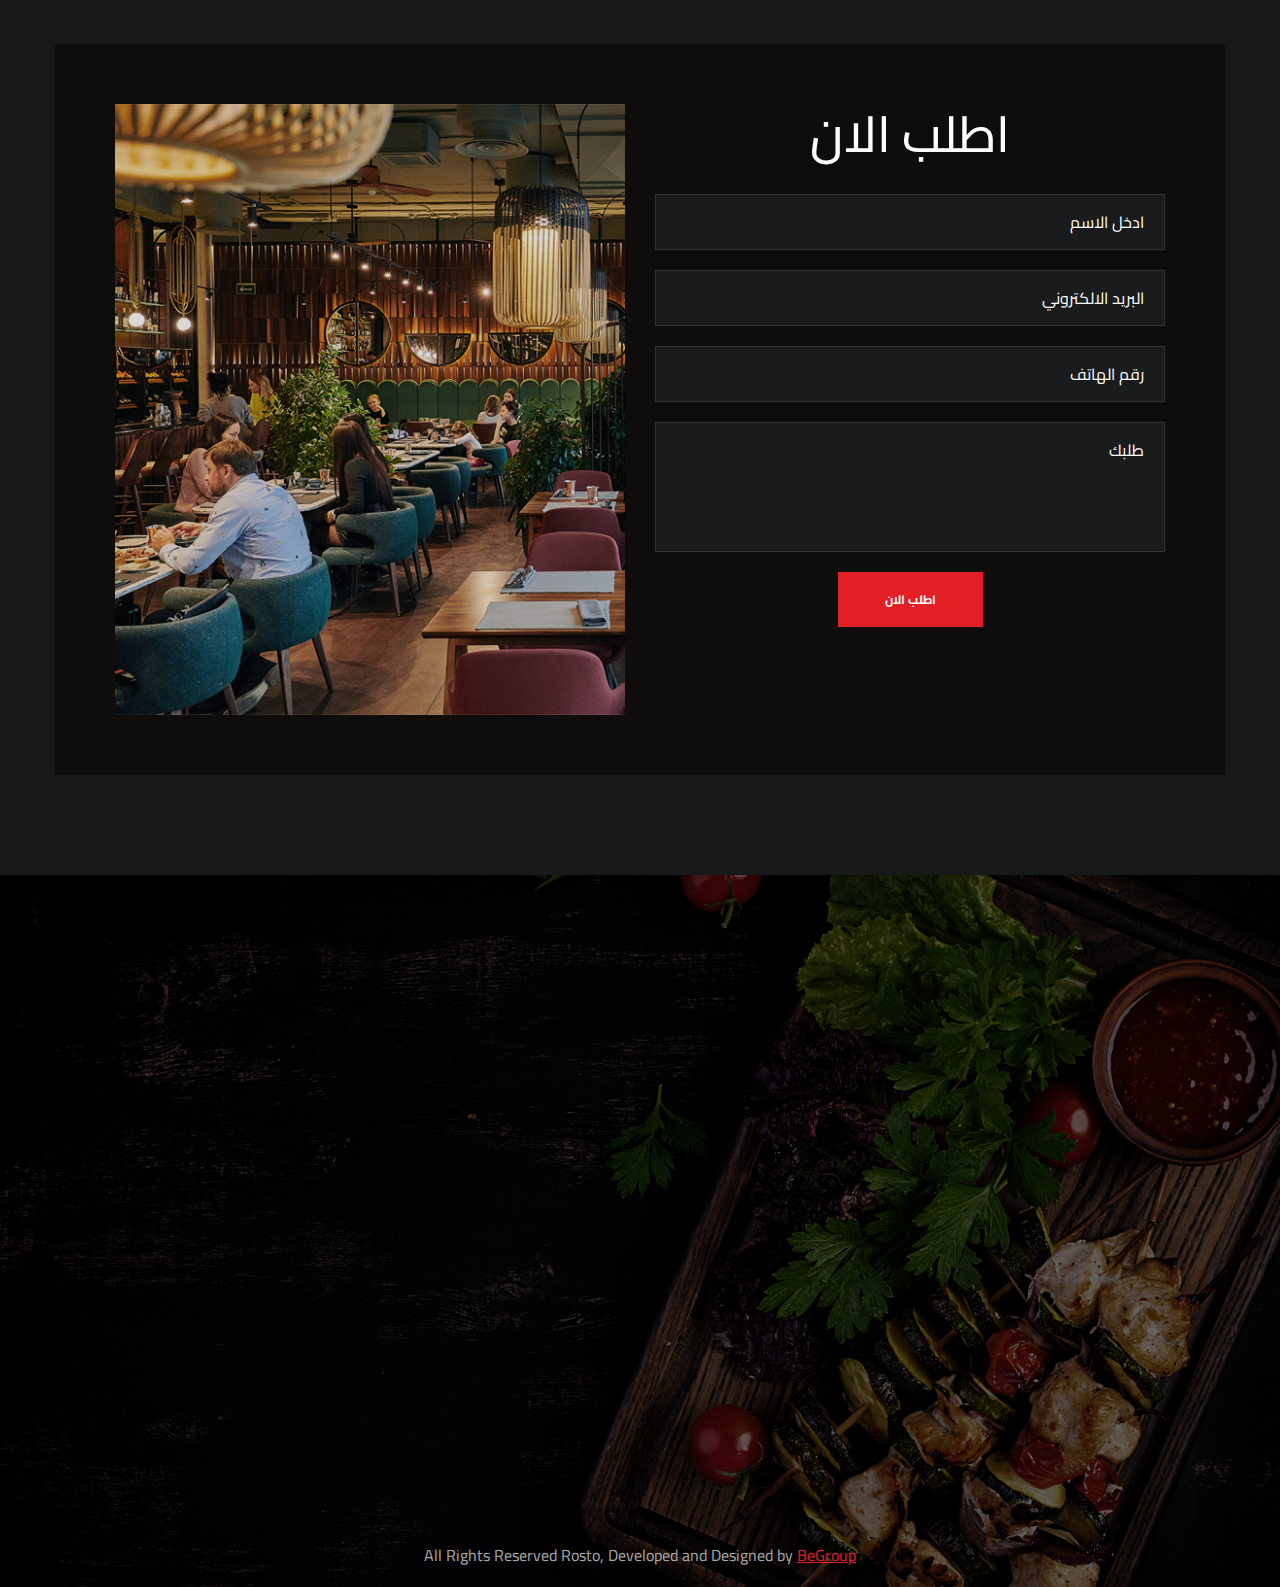
<file: menu-list.html>
<!DOCTYPE html>
<html lang="en">

<head>
    <meta charset="utf-8">
    <title>Rosto</title>
    <!-- Stylesheets -->
    <link href="css/bootstrap.css" rel="stylesheet">
    <link href="css/style.css" rel="stylesheet">
    <link rel="shortcut icon" href="images/favicon.svg" type="image/x-icon">
    <!-- Responsive -->
    <meta http-equiv="X-UA-Compatible" content="IE=edge">
    <meta name="viewport" content="width=device-width, initial-scale=1.0, maximum-scale=1.0, user-scalable=0">
    <meta name="author" content="Alaa Rasheed">
    <link href="css/responsive.css" rel="stylesheet">

</head>

<body>
    <div class="page-wrapper">

        <!-- Preloader ✅-->
        <div class="loader-wrap">
            <div class="preloader">
                <div class="preloader-close">x</div>
                <div id="handle-preloader" class="handle-preloader">
                    <div class="animation-preloader">
                        <div class="spinner"></div>
                        <div class="txt-loading">
                            <span data-text-preloader="R" class="letters-loading">
                                R
                            </span>
                            <span data-text-preloader="O" class="letters-loading">
                                O
                            </span>
                            <span data-text-preloader="S" class="letters-loading">
                                S
                            </span>
                            <span data-text-preloader="T" class="letters-loading">
                                T
                            </span>
                            <span data-text-preloader="O" class="letters-loading">
                                O
                            </span>
                        </div>
                    </div>
                </div>
            </div>
        </div>
        <!-- Preloader End -->

        <!-- Main Header ✅-->
        <header class="main-header header-down">
            <div class="header-top">
                <div class="auto-container">
                    <div class="inner clearfix">
                        <div class="top-right clearfix">
                            <ul class="top-info clearfix">
                                <li><i class="icon far fa-map-marker-alt"></i> مدينة نصر, شارع اسماء فهمي</li>
                            </ul>
                        </div>
                        <div class="top-left clearfix">
                            <ul class="top-info clearfix">
                                <li><a href="tel:+201011231231"><i class="icon far fa-phone"></i> 01011231231</a></li>
                                <li><a href="mailto:admin@rosto.com"><i class="icon far fa-envelope"></i>
                                        admin@rosto.com</a></li>
                            </ul>
                        </div>
                    </div>
                </div>
            </div>
            <!-- Header Upper -->
            <div class="header-upper">
                <div class="auto-container">
                    <!-- Main Box -->
                    <div class="main-box clearfix">
                        <!--Logo-->
                        <div class="logo-box">
                            <div class="logo"><a href="index.html" title="Rosto Restaurants"><img src="images/logo.png"
                                        alt="Logo" title="Rosto Restaurants"></a></div>
                        </div>

                        <div class="nav-box clearfix">
                            <!--Nav Outer-->
                            <div class="nav-outer clearfix">
                                <nav class="main-menu">
                                    <ul class="navigation clearfix">
                                        <li><a href="index.html">الرئيسية</a>
                                        </li>
                                        <li><a href="about.html">من نحن</a></li>
                                        <li class="dropdown has-mega-menu current"><a href="#">قوائم الطعام</a>
                                            <ul>
                                                <li>
                                                    <div class="mega-menu">
                                                        <div class="menu-inner">
                                                            <div class="auto-container">
                                                                <div class="row clearfix">
                                                                    <div class="menu-block col-lg-3 col-md-6 col-sm-6">
                                                                        <div class="image"><a href="menu-list.html"><img
                                                                                    src="images/resource/menu-image-1.jpg"
                                                                                    alt=""></a></div>
                                                                        <div class="title"><a href="menu-list.html">فرع
                                                                                التجمع</a></div>
                                                                    </div>
                                                                    <div class="menu-block col-lg-3 col-md-6 col-sm-6">
                                                                        <div class="image"><a href="menu-list.html"><img
                                                                                    src="images/resource/menu-image-2.jpg"
                                                                                    alt=""></a></div>
                                                                        <div class="title"><a href="menu-list.html">فرع
                                                                                اكتوبر</a></div>
                                                                    </div>
                                                                    <div class="menu-block col-lg-3 col-md-6 col-sm-6">
                                                                        <div class="image"><a href="menu-list.html"><img
                                                                                    src="images/resource/menu-image-3.jpg"
                                                                                    alt=""></a></div>
                                                                        <div class="title"><a href="menu-list.html">فرع
                                                                                التجمع</a></div>
                                                                    </div>
                                                                    <div class="menu-block col-lg-3 col-md-6 col-sm-6">
                                                                        <div class="image"><a
                                                                                href="menu-list-4.html"><img
                                                                                    src="images/resource/menu-image-4.jpg"
                                                                                    alt=""></a></div>
                                                                        <div class="title"><a
                                                                                href="menu-list-4.html">فرع اكتوبر</a>
                                                                        </div>
                                                                    </div>
                                                                </div>
                                                            </div>
                                                        </div>
                                                    </div>
                                                </li>
                                            </ul>
                                        </li>
                                        <li><a href="visit-us.html">زور فروعنا</a></li>
                                        <li><a href="contact.html">تواصل معنا</a></li>
                                    </ul>
                                </nav>
                                <!-- Main Menu End-->
                            </div>
                            <!--Nav Outer End-->

                            <div class="links-box clearfix">
                                <div class="link info-toggler">
                                    <button class="info-btn">
                                        <span class="hamburger">
                                            <span class="top-bun"></span>
                                            <span class="meat"></span>
                                            <span class="bottom-bun"></span>
                                        </span>
                                    </button>
                                </div>
                            </div>

                            <!-- Hidden Nav Toggler -->
                            <div class="nav-toggler">
                                <button class="hidden-bar-opener">
                                    <span class="hamburger">
                                        <span class="top-bun"></span>
                                        <span class="meat"></span>
                                        <span class="bottom-bun"></span>
                                    </span>
                                </button>
                            </div>

                        </div>

                    </div>
                </div>
            </div>
        </header>
        <!--End Main Header -->

        <!--Menu Backdrop ✅ -->
        <div class="menu-backdrop"></div>

        <!-- Hidden Navigation Bar ✅-->
        <section class="hidden-bar">
            <!-- Hidden Bar Wrapper -->
            <div class="inner-box">
                <div class="cross-icon hidden-bar-closer"><span class="far fa-close"></span></div>
                <div class="logo-box"><a href="index.html" title="Rosto Restaurants"><img src="images/logo.png" alt=""
                            title="Rosto Restaurants"></a></div>

                <!-- .Side-menu -->
                <div class="side-menu">
                    <ul class="navigation clearfix">
                        <li><a href="index.html">الرئيسية</a>
                        </li>
                        <li><a href="about.html">من نحن</a></li>
                        <li class="dropdown current"><a href="#">قوائم الطعام</a>
                            <ul>
                                <li><a href="menu-list.html">فرع التجمع</a></li>
                                <li><a href="menu-list.html">فرع اكتوبر</a></li>
                                <li><a href="menu-list.html">فرع التجمع</a></li>
                                <li><a href="menu-list.html">فرع اكتوبر</a></li>
                            </ul>
                        </li>
                        <li><a href="visit-us.html">زور فروعنا</a></li>
                        <li><a href="contact.html">تواصل معنا</a></li>
                    </ul>
                </div><!-- /.Side-menu -->

                <h2>زورنا الان</h2>
                <ul class="info">
                    <li>مدينة نصر, شارع اسماء فهمي</li>
                    <li><a href="mailto:admin@rosto.com">admin@rosto.com</a></li>
                </ul>
                <div class="separator"><span></span></div>
                <div class="booking-info">
                    <div class="bk-title">الخط الساخن</div>
                    <div class="bk-no"><a href="tel:+201200001100">01200001100</a></div>
                </div>

            </div><!-- / Hidden Bar Wrapper -->
        </section>
        <!-- / Hidden Bar -->

        <!--Info Back Drop ✅-->
        <div class="info-back-drop"></div>

        <!-- Hidden Bar ✅-->
        <section class="info-bar">
            <div class="inner-box">
                <div class="cross-icon"><span class="far fa-close"></span></div>
                <div class="logo-box"><a href="index.html" title="Rosto Restaurants"><img src="images/logo.png" alt=""
                            title="Rosto Restaurants"></a></div>

                <h2>زورنا الان</h2>
                <ul class="info">
                    <li>مدينة نصر, شارع اسماء فهمي</li>
                    <li><a href="mailto:admin@rosto.com">admin@rosto.com</a></li>
                </ul>
                <div class="separator"><span></span></div>
                <div class="booking-info">
                    <div class="bk-title">الخط الساخن</div>
                    <div class="bk-no"><a href="tel:+201200001100">01200001100</a></div>
                </div>
            </div>
        </section>
        <!--End Hidden Bar-->

        <!-- Inner Banner Section -->
        <section class="inner-banner">
            <div class="image-layer" style="background-image: url(images/offer_bg_02.jpg);"></div>
            <div class="auto-container">
                <div class="inner">
                    <h1><span>قوائم الطعام</span></h1>
                    <div class="pattern-image mt-3"><img src="images/icons/separator.svg" alt="" title=""></div>
                </div>
            </div>
        </section>
        <!--End Banner Section -->

        <!--Menu Section 1-->
        <section class="menu-two">
            <div class="right-bg"><img src="images/background/bg-19.png" alt="" title=""></div>
            <div class="auto-container">
                <div class="title-box centered">
                    <h2>برجر روستو</h2>
                    <div class="pattern-image"><img src="images/icons/separator.svg" alt="" title=""></div>
                </div>
                <div class="row clearfix">
                    <div class="menu-col col-lg-6 col-md-12 col-sm-12">
                        <div class="inner">
                            <!--Block-->
                            <div class="dish-block">
                                <div class="inner-box">
                                    <div class="dish-image"><a href="#"><img src="images/resource/menu-image-5.png"
                                                alt=""></a></div>
                                    <div class="title clearfix">
                                        <div class="ttl clearfix">
                                            <h5><a href="#">برجر نابولي</a></h5>
                                        </div>
                                        <div class="price"><span>70.00 L.E</span></div>
                                    </div>
                                    <div class="text desc"><a href="#">هناك حقيقة مثبتة منذ زمن طويل وهي أن المحتوى
                                            المقروء لصفحة ما سيلهي القارئ.</a></div>
                                </div>
                            </div>
                            <!--Block-->
                            <div class="dish-block">
                                <div class="inner-box">
                                    <div class="dish-image"><a href="#"><img src="images/resource/menu-image-6.png"
                                                alt=""></a></div>
                                    <div class="title clearfix">
                                        <div class="ttl clearfix">
                                            <h5><a href="#">تشكن برجر </a></h5>
                                        </div>
                                        <div class="price"><span>60.00L.E</span></div>
                                    </div>
                                    <div class="text desc"><a href="#">هناك حقيقة مثبتة منذ زمن طويل وهي أن المحتوى
                                            المقروء لصفحة ما سيلهي القارئ.</a></div>
                                </div>
                            </div>
                            <!--Block-->
                            <div class="dish-block">
                                <div class="inner-box">
                                    <div class="dish-image"><a href="#"><img src="images/resource/menu-image-7.png"
                                                alt=""></a></div>
                                    <div class="title clearfix">
                                        <div class="ttl clearfix">
                                            <h5><a href="#">بيف برجر</a></h5>
                                        </div>
                                        <div class="price"><span>65.00L.E</span></div>
                                    </div>
                                    <div class="text desc"><a href="#">هناك حقيقة مثبتة منذ زمن طويل وهي أن المحتوى
                                            المقروء لصفحة ما سيلهي القارئ.</a></div>
                                </div>
                            </div>
                        </div>
                    </div>
                    <div class="menu-col col-lg-6 col-md-12 col-sm-12">
                        <div class="inner">
                            <!--Block-->
                            <div class="dish-block">
                                <div class="inner-box">
                                    <div class="dish-image"><a href="#"><img src="images/resource/menu-image-8.png"
                                                alt=""></a></div>
                                    <div class="title clearfix">
                                        <div class="ttl clearfix">
                                            <h5><a href="#">تشيزيتو</a></h5>
                                        </div>
                                        <div class="price"><span>75.00L.E</span></div>
                                    </div>
                                    <div class="text desc"><a href="#">هناك حقيقة مثبتة منذ زمن طويل وهي أن المحتوى
                                            المقروء لصفحة ما سيلهي القارئ.</a></div>
                                </div>
                            </div>
                            <!--Block-->
                            <div class="dish-block">
                                <div class="inner-box">
                                    <div class="dish-image"><a href="#"><img src="images/resource/menu-image-9.png"
                                                alt=""></a></div>
                                    <div class="title clearfix">
                                        <div class="ttl clearfix">
                                            <h5><a href="#">فرايد جريلو تشكن</a></h5>
                                        </div>
                                        <div class="price"><span>95.00L.E</span></div>
                                    </div>
                                    <div class="text desc"><a href="#">هناك حقيقة مثبتة منذ زمن طويل وهي أن المحتوى
                                            المقروء لصفحة ما سيلهي القارئ.</a></div>
                                </div>
                            </div>
                            <!--Block-->
                            <div class="dish-block">
                                <div class="inner-box">
                                    <div class="dish-image"><a href="#"><img src="images/resource/menu-image-10.png"
                                                alt=""></a></div>
                                    <div class="title clearfix">
                                        <div class="ttl clearfix">
                                            <h5><a href="#">ماشروم برجر</a></h5>
                                        </div>
                                        <div class="price"><span>75.00L.E</span></div>
                                    </div>
                                    <div class="text desc"><a href="#">هناك حقيقة مثبتة منذ زمن طويل وهي أن المحتوى
                                            المقروء لصفحة ما سيلهي القارئ.</a></div>
                                </div>
                            </div>
                        </div>
                    </div>
                </div>
            </div>
        </section>

        <!--Menu Section 1-->
        <section class="menu-two">
            <div class="right-bg"><img src="images/background/bg-19.png" alt="" title=""></div>
            <div class="auto-container">
                <div class="title-box centered">
                    <h2>بيتزا روستو</h2>
                    <div class="pattern-image"><img src="images/icons/separator.svg" alt="" title=""></div>
                </div>
                <div class="row clearfix">
                    <div class="menu-col col-lg-6 col-md-12 col-sm-12">
                        <div class="inner">
                            <!--Block-->
                            <div class="dish-block">
                                <div class="inner-box">
                                    <div class="dish-image"><a href="#"><img src="images/resource/menu-image-5.png"
                                                alt=""></a></div>
                                    <div class="title clearfix">
                                        <div class="ttl clearfix">
                                            <h5><a href="#">برجر نابولي</a></h5>
                                        </div>
                                        <div class="price"><span>70.00 L.E</span></div>
                                    </div>
                                    <div class="text desc"><a href="#">هناك حقيقة مثبتة منذ زمن طويل وهي أن المحتوى
                                            المقروء لصفحة ما سيلهي القارئ.</a></div>
                                </div>
                            </div>
                            <!--Block-->
                            <div class="dish-block">
                                <div class="inner-box">
                                    <div class="dish-image"><a href="#"><img src="images/resource/menu-image-6.png"
                                                alt=""></a></div>
                                    <div class="title clearfix">
                                        <div class="ttl clearfix">
                                            <h5><a href="#">تشكن برجر </a></h5>
                                        </div>
                                        <div class="price"><span>60.00L.E</span></div>
                                    </div>
                                    <div class="text desc"><a href="#">هناك حقيقة مثبتة منذ زمن طويل وهي أن المحتوى
                                            المقروء لصفحة ما سيلهي القارئ.</a></div>
                                </div>
                            </div>
                            <!--Block-->
                            <div class="dish-block">
                                <div class="inner-box">
                                    <div class="dish-image"><a href="#"><img src="images/resource/menu-image-7.png"
                                                alt=""></a></div>
                                    <div class="title clearfix">
                                        <div class="ttl clearfix">
                                            <h5><a href="#">بيف برجر</a></h5>
                                        </div>
                                        <div class="price"><span>65.00L.E</span></div>
                                    </div>
                                    <div class="text desc"><a href="#">هناك حقيقة مثبتة منذ زمن طويل وهي أن المحتوى
                                            المقروء لصفحة ما سيلهي القارئ.</a></div>
                                </div>
                            </div>
                        </div>
                    </div>
                    <div class="menu-col col-lg-6 col-md-12 col-sm-12">
                        <div class="inner">
                            <!--Block-->
                            <div class="dish-block">
                                <div class="inner-box">
                                    <div class="dish-image"><a href="#"><img src="images/resource/menu-image-8.png"
                                                alt=""></a></div>
                                    <div class="title clearfix">
                                        <div class="ttl clearfix">
                                            <h5><a href="#">تشيزيتو</a></h5>
                                        </div>
                                        <div class="price"><span>75.00L.E</span></div>
                                    </div>
                                    <div class="text desc"><a href="#">هناك حقيقة مثبتة منذ زمن طويل وهي أن المحتوى
                                            المقروء لصفحة ما سيلهي القارئ.</a></div>
                                </div>
                            </div>
                            <!--Block-->
                            <div class="dish-block">
                                <div class="inner-box">
                                    <div class="dish-image"><a href="#"><img src="images/resource/menu-image-9.png"
                                                alt=""></a></div>
                                    <div class="title clearfix">
                                        <div class="ttl clearfix">
                                            <h5><a href="#">فرايد جريلو تشكن</a></h5>
                                        </div>
                                        <div class="price"><span>95.00L.E</span></div>
                                    </div>
                                    <div class="text desc"><a href="#">هناك حقيقة مثبتة منذ زمن طويل وهي أن المحتوى
                                            المقروء لصفحة ما سيلهي القارئ.</a></div>
                                </div>
                            </div>
                            <!--Block-->
                            <div class="dish-block">
                                <div class="inner-box">
                                    <div class="dish-image"><a href="#"><img src="images/resource/menu-image-10.png"
                                                alt=""></a></div>
                                    <div class="title clearfix">
                                        <div class="ttl clearfix">
                                            <h5><a href="#">ماشروم برجر</a></h5>
                                        </div>
                                        <div class="price"><span>75.00L.E</span></div>
                                    </div>
                                    <div class="text desc"><a href="#">هناك حقيقة مثبتة منذ زمن طويل وهي أن المحتوى
                                            المقروء لصفحة ما سيلهي القارئ.</a></div>
                                </div>
                            </div>
                        </div>
                    </div>
                </div>
            </div>
        </section>

        <!--Menu Section 1-->
        <section class="menu-two">
            <div class="right-bg"><img src="images/background/bg-19.png" alt="" title=""></div>
            <div class="auto-container">
                <div class="title-box centered">
                    <h2>اسماك روستو</h2>
                    <div class="pattern-image"><img src="images/icons/separator.svg" alt="" title=""></div>
                </div>
                <div class="row clearfix">
                    <div class="menu-col col-lg-6 col-md-12 col-sm-12">
                        <div class="inner">
                            <!--Block-->
                            <div class="dish-block">
                                <div class="inner-box">
                                    <div class="dish-image"><a href="#"><img src="images/resource/menu-image-5.png"
                                                alt=""></a></div>
                                    <div class="title clearfix">
                                        <div class="ttl clearfix">
                                            <h5><a href="#">برجر نابولي</a></h5>
                                        </div>
                                        <div class="price"><span>70.00 L.E</span></div>
                                    </div>
                                    <div class="text desc"><a href="#">هناك حقيقة مثبتة منذ زمن طويل وهي أن المحتوى
                                            المقروء لصفحة ما سيلهي القارئ.</a></div>
                                </div>
                            </div>
                            <!--Block-->
                            <div class="dish-block">
                                <div class="inner-box">
                                    <div class="dish-image"><a href="#"><img src="images/resource/menu-image-6.png"
                                                alt=""></a></div>
                                    <div class="title clearfix">
                                        <div class="ttl clearfix">
                                            <h5><a href="#">تشكن برجر </a></h5>
                                        </div>
                                        <div class="price"><span>60.00L.E</span></div>
                                    </div>
                                    <div class="text desc"><a href="#">هناك حقيقة مثبتة منذ زمن طويل وهي أن المحتوى
                                            المقروء لصفحة ما سيلهي القارئ.</a></div>
                                </div>
                            </div>
                            <!--Block-->
                            <div class="dish-block">
                                <div class="inner-box">
                                    <div class="dish-image"><a href="#"><img src="images/resource/menu-image-7.png"
                                                alt=""></a></div>
                                    <div class="title clearfix">
                                        <div class="ttl clearfix">
                                            <h5><a href="#">بيف برجر</a></h5>
                                        </div>
                                        <div class="price"><span>65.00L.E</span></div>
                                    </div>
                                    <div class="text desc"><a href="#">هناك حقيقة مثبتة منذ زمن طويل وهي أن المحتوى
                                            المقروء لصفحة ما سيلهي القارئ.</a></div>
                                </div>
                            </div>
                        </div>
                    </div>
                    <div class="menu-col col-lg-6 col-md-12 col-sm-12">
                        <div class="inner">
                            <!--Block-->
                            <div class="dish-block">
                                <div class="inner-box">
                                    <div class="dish-image"><a href="#"><img src="images/resource/menu-image-8.png"
                                                alt=""></a></div>
                                    <div class="title clearfix">
                                        <div class="ttl clearfix">
                                            <h5><a href="#">تشيزيتو</a></h5>
                                        </div>
                                        <div class="price"><span>75.00L.E</span></div>
                                    </div>
                                    <div class="text desc"><a href="#">هناك حقيقة مثبتة منذ زمن طويل وهي أن المحتوى
                                            المقروء لصفحة ما سيلهي القارئ.</a></div>
                                </div>
                            </div>
                            <!--Block-->
                            <div class="dish-block">
                                <div class="inner-box">
                                    <div class="dish-image"><a href="#"><img src="images/resource/menu-image-9.png"
                                                alt=""></a></div>
                                    <div class="title clearfix">
                                        <div class="ttl clearfix">
                                            <h5><a href="#">فرايد جريلو تشكن</a></h5>
                                        </div>
                                        <div class="price"><span>95.00L.E</span></div>
                                    </div>
                                    <div class="text desc"><a href="#">هناك حقيقة مثبتة منذ زمن طويل وهي أن المحتوى
                                            المقروء لصفحة ما سيلهي القارئ.</a></div>
                                </div>
                            </div>
                            <!--Block-->
                            <div class="dish-block">
                                <div class="inner-box">
                                    <div class="dish-image"><a href="#"><img src="images/resource/menu-image-10.png"
                                                alt=""></a></div>
                                    <div class="title clearfix">
                                        <div class="ttl clearfix">
                                            <h5><a href="#">ماشروم برجر</a></h5>
                                        </div>
                                        <div class="price"><span>75.00L.E</span></div>
                                    </div>
                                    <div class="text desc"><a href="#">هناك حقيقة مثبتة منذ زمن طويل وهي أن المحتوى
                                            المقروء لصفحة ما سيلهي القارئ.</a></div>
                                </div>
                            </div>
                        </div>
                    </div>
                </div>
            </div>
        </section>

        <!--Menu Section 1-->
        <section class="menu-two">
            <div class="right-bg"><img src="images/background/bg-19.png" alt="" title=""></div>
            <div class="auto-container">
                <div class="title-box centered">
                    <h2>شاورما روستو</h2>
                    <div class="pattern-image"><img src="images/icons/separator.svg" alt="" title=""></div>
                </div>
                <div class="row clearfix">
                    <div class="menu-col col-lg-6 col-md-12 col-sm-12">
                        <div class="inner">
                            <!--Block-->
                            <div class="dish-block">
                                <div class="inner-box">
                                    <div class="dish-image"><a href="#"><img src="images/resource/menu-image-5.png"
                                                alt=""></a></div>
                                    <div class="title clearfix">
                                        <div class="ttl clearfix">
                                            <h5><a href="#">برجر نابولي</a></h5>
                                        </div>
                                        <div class="price"><span>70.00 L.E</span></div>
                                    </div>
                                    <div class="text desc"><a href="#">هناك حقيقة مثبتة منذ زمن طويل وهي أن المحتوى
                                            المقروء لصفحة ما سيلهي القارئ.</a></div>
                                </div>
                            </div>
                            <!--Block-->
                            <div class="dish-block">
                                <div class="inner-box">
                                    <div class="dish-image"><a href="#"><img src="images/resource/menu-image-6.png"
                                                alt=""></a></div>
                                    <div class="title clearfix">
                                        <div class="ttl clearfix">
                                            <h5><a href="#">تشكن برجر </a></h5>
                                        </div>
                                        <div class="price"><span>60.00L.E</span></div>
                                    </div>
                                    <div class="text desc"><a href="#">هناك حقيقة مثبتة منذ زمن طويل وهي أن المحتوى
                                            المقروء لصفحة ما سيلهي القارئ.</a></div>
                                </div>
                            </div>
                            <!--Block-->
                            <div class="dish-block">
                                <div class="inner-box">
                                    <div class="dish-image"><a href="#"><img src="images/resource/menu-image-7.png"
                                                alt=""></a></div>
                                    <div class="title clearfix">
                                        <div class="ttl clearfix">
                                            <h5><a href="#">بيف برجر</a></h5>
                                        </div>
                                        <div class="price"><span>65.00L.E</span></div>
                                    </div>
                                    <div class="text desc"><a href="#">هناك حقيقة مثبتة منذ زمن طويل وهي أن المحتوى
                                            المقروء لصفحة ما سيلهي القارئ.</a></div>
                                </div>
                            </div>
                        </div>
                    </div>
                    <div class="menu-col col-lg-6 col-md-12 col-sm-12">
                        <div class="inner">
                            <!--Block-->
                            <div class="dish-block">
                                <div class="inner-box">
                                    <div class="dish-image"><a href="#"><img src="images/resource/menu-image-8.png"
                                                alt=""></a></div>
                                    <div class="title clearfix">
                                        <div class="ttl clearfix">
                                            <h5><a href="#">تشيزيتو</a></h5>
                                        </div>
                                        <div class="price"><span>75.00L.E</span></div>
                                    </div>
                                    <div class="text desc"><a href="#">هناك حقيقة مثبتة منذ زمن طويل وهي أن المحتوى
                                            المقروء لصفحة ما سيلهي القارئ.</a></div>
                                </div>
                            </div>
                            <!--Block-->
                            <div class="dish-block">
                                <div class="inner-box">
                                    <div class="dish-image"><a href="#"><img src="images/resource/menu-image-9.png"
                                                alt=""></a></div>
                                    <div class="title clearfix">
                                        <div class="ttl clearfix">
                                            <h5><a href="#">فرايد جريلو تشكن</a></h5>
                                        </div>
                                        <div class="price"><span>95.00L.E</span></div>
                                    </div>
                                    <div class="text desc"><a href="#">هناك حقيقة مثبتة منذ زمن طويل وهي أن المحتوى
                                            المقروء لصفحة ما سيلهي القارئ.</a></div>
                                </div>
                            </div>
                            <!--Block-->
                            <div class="dish-block">
                                <div class="inner-box">
                                    <div class="dish-image"><a href="#"><img src="images/resource/menu-image-10.png"
                                                alt=""></a></div>
                                    <div class="title clearfix">
                                        <div class="ttl clearfix">
                                            <h5><a href="#">ماشروم برجر</a></h5>
                                        </div>
                                        <div class="price"><span>75.00L.E</span></div>
                                    </div>
                                    <div class="text desc"><a href="#">هناك حقيقة مثبتة منذ زمن طويل وهي أن المحتوى
                                            المقروء لصفحة ما سيلهي القارئ.</a></div>
                                </div>
                            </div>
                        </div>
                    </div>
                </div>
            </div>
        </section>

        <!--Contact Info Section ✅-->
        <section class="contact-page">
            <div class="left-bg"><img src="images/background/bg-25.png" alt="" title=""></div>
            <div class="right-bg"><img src="images/background/bg-6.png" alt="" title=""></div>
            <!--location Section-->
            <div class="location-center">
                <div class="auto-container">
                    <div class="cinfo-box">
                        <div class="row clearfix">
                            <!--Block-->
                            <div class="contactinfo-block col-lg-4 col-md-4 col-sm-12">
                                <div class="inner-box wow fadeInUp" data-wow-duration="1500ms" data-wow-delay="300ms">
                                    <h4>الخط الساخن</h4>
                                    <div class="info">
                                        <ul>
                                            <li><a href="tel:+201200001100">01200001100</a></li>
                                        </ul>
                                    </div>
                                </div>
                            </div>

                            <!--Block-->
                            <div class="contactinfo-block col-lg-4 col-md-4 col-sm-12">
                                <div class="inner-box cp-seprator wow fadeInUp" data-wow-duration="1500ms"
                                    data-wow-delay="300ms">
                                    <h4>العنوان</h4>
                                    <div class="text">مدينة نصر, شارع اسماء فهمي</div>
                                </div>
                            </div>

                            <!--Block-->
                            <div class="contactinfo-block col-lg-4 col-md-4 col-sm-12">
                                <div class="inner-box wow fadeInUp" data-wow-duration="1500ms" data-wow-delay="600ms">
                                    <h4>للشكاوي والاقتراحات</h4>
                                    <div class="info">
                                        <ul>
                                            <li><a href="tel:+201068061595">01068061595</a></li>
                                        </ul>
                                    </div>
                                </div>
                            </div>
                        </div>
                    </div>
                </div>
            </div>

            <!--Location form Section-->
            <div class="auto-container">
                <div class="c-page-form-box">
                    <div class="row clearfix">
                        <!--form Section-->
                        <div class="loc-block col-lg-6 col-md-12 col-sm-12">
                            <div class="title-box centered">
                                <h2>اطلب الان</h2>
                            </div>
                            <div class="default-form reservation-form">
                                <form>
                                    <div class="clearfix">
                                        <div class="form-group">
                                            <div class="field-inner">
                                                <input type="text" name="fieldname" value="" placeholder="ادخل الاسم"
                                                    required="">
                                            </div>
                                        </div>
                                        <div class="form-group">
                                            <div class="field-inner">
                                                <input type="text" name="fieldname" value=""
                                                    placeholder="البريد الالكتروني" required="">
                                            </div>
                                        </div>
                                        <div class="form-group ">
                                            <div class="field-inner">
                                                <input type="text" name="fieldname" value="" placeholder="رقم الهاتف"
                                                    required="">
                                            </div>
                                        </div>

                                        <div class="form-group ">
                                            <div class="field-inner">
                                                <textarea name="fieldname" placeholder="طلبك" required=""></textarea>
                                            </div>
                                        </div>

                                        <div class="form-group">
                                            <button type="submit" class="theme-btn btn-style-one clearfix">
                                                <span class="btn-wrap">
                                                    <span class="text-one">اطلب الان</span>
                                                    <span class="text-two">اطلب الان</span>
                                                </span>
                                            </button>
                                        </div>
                                    </div>
                                </form>
                            </div>
                        </div>

                        <!--form image Section-->
                        <div class="loc-block col-lg-6 col-md-12 col-sm-12">
                            <img src="images/resource/restaurant.png" alt="">
                        </div>
                    </div>
                </div>
            </div>

        </section>

        <!--Main Footer-->
        <footer class="main-footer">
            <div class="image-layer" style="background-image: url(images/background/image-4.jpg);"></div>
            <div class="upper-section">
                <div class="auto-container">
                    <div class="row clearfix">
                        <!--Footer Col-->
                        <div class="footer-col info-col col-lg-6 col-md-12 col-sm-12">
                            <div class="inner wow fadeInUp" data-wow-delay="0ms" data-wow-duration="1500ms">
                                <div class="content">
                                    <div class="logo"><a href="index.html" title="Rosto Restaurants"><img
                                                src="images/logo.png" alt="" title="Rosto Restaurants"></a></div>
                                    <div class="info">
                                        <ul>
                                            <li>مدينة نصر, شارع اسماء فهمي</li>
                                            <li>البريد الالكتروني : <a href="mailto:admin@rosto.com">admin@rosto.com</a>
                                            </li>
                                            <li>الخط الساخن : <a href="tel:+201200001100">01200001100</a></li>
                                        </ul>
                                    </div>
                                    <div class="separator"><span></span><span></span><span></span></div>
                                </div>
                            </div>
                        </div>
                        <!--Footer Col-->
                        <div class="footer-col links-col col-lg-3 col-md-6 col-sm-12">
                            <div class="inner wow fadeInLeft" data-wow-delay="0ms" data-wow-duration="1500ms">
                                <ul class="links">
                                    <li><a href="about.html">من نحن</a></li>
                                    <li><a href="menu-list.html">قوائم الطعام</a></li>
                                    <li><a href="branches.html">فروعنا</a></li>
                                    <li><a href="contact.html">تواصل معنا</a></li>
                                </ul>
                            </div>
                        </div>
                        <!--Footer Col-->
                        <div class="footer-col links-col last col-lg-3 col-md-6 col-sm-12">
                            <div class="inner wow fadeInRight" data-wow-delay="0ms" data-wow-duration="1500ms">
                                <ul class="links">
                                    <li><a href="#">facebook</a></li>
                                    <li><a href="#">instagram</a></li>
                                    <li><a href="#">Twitter</a></li>
                                    <li><a href="#">Youtube</a></li>
                                    <li><a href="#">Google map</a></li>
                                </ul>
                            </div>
                        </div>
                    </div>
                </div>
            </div>
            <div class="footer-bottom">
                <div class="auto-container">
                    <div class="copyright">All Rights Reserved Rosto, Developed and Designed by <a
                            href="https://be-group/dubai" target="blank">BeGroup</a></div>
                </div>
            </div>
        </footer>

    </div>
    <!--End pagewrapper-->

    <!--Scroll to top-->
    <div class="scroll-to-top scroll-to-target" data-target="html"><span class="icon fa fa-angle-up"></span></div>

    <script src="js/jquery.js"></script>
    <script src="js/popper.min.js"></script>
    <script src="js/bootstrap.min.js"></script>
    <script src="js/jquery-ui.js"></script>
    <script src="js/jquery.fancybox.js"></script>
    <script src="js/swiper.js"></script>
    <script src="js/owl.js"></script>
    <script src="js/appear.js"></script>
    <script src="js/wow.js"></script>
    <script src="js/parallax.min.js"></script>
    <script src="js/custom-script.js"></script>
</body>

</html>
</file>
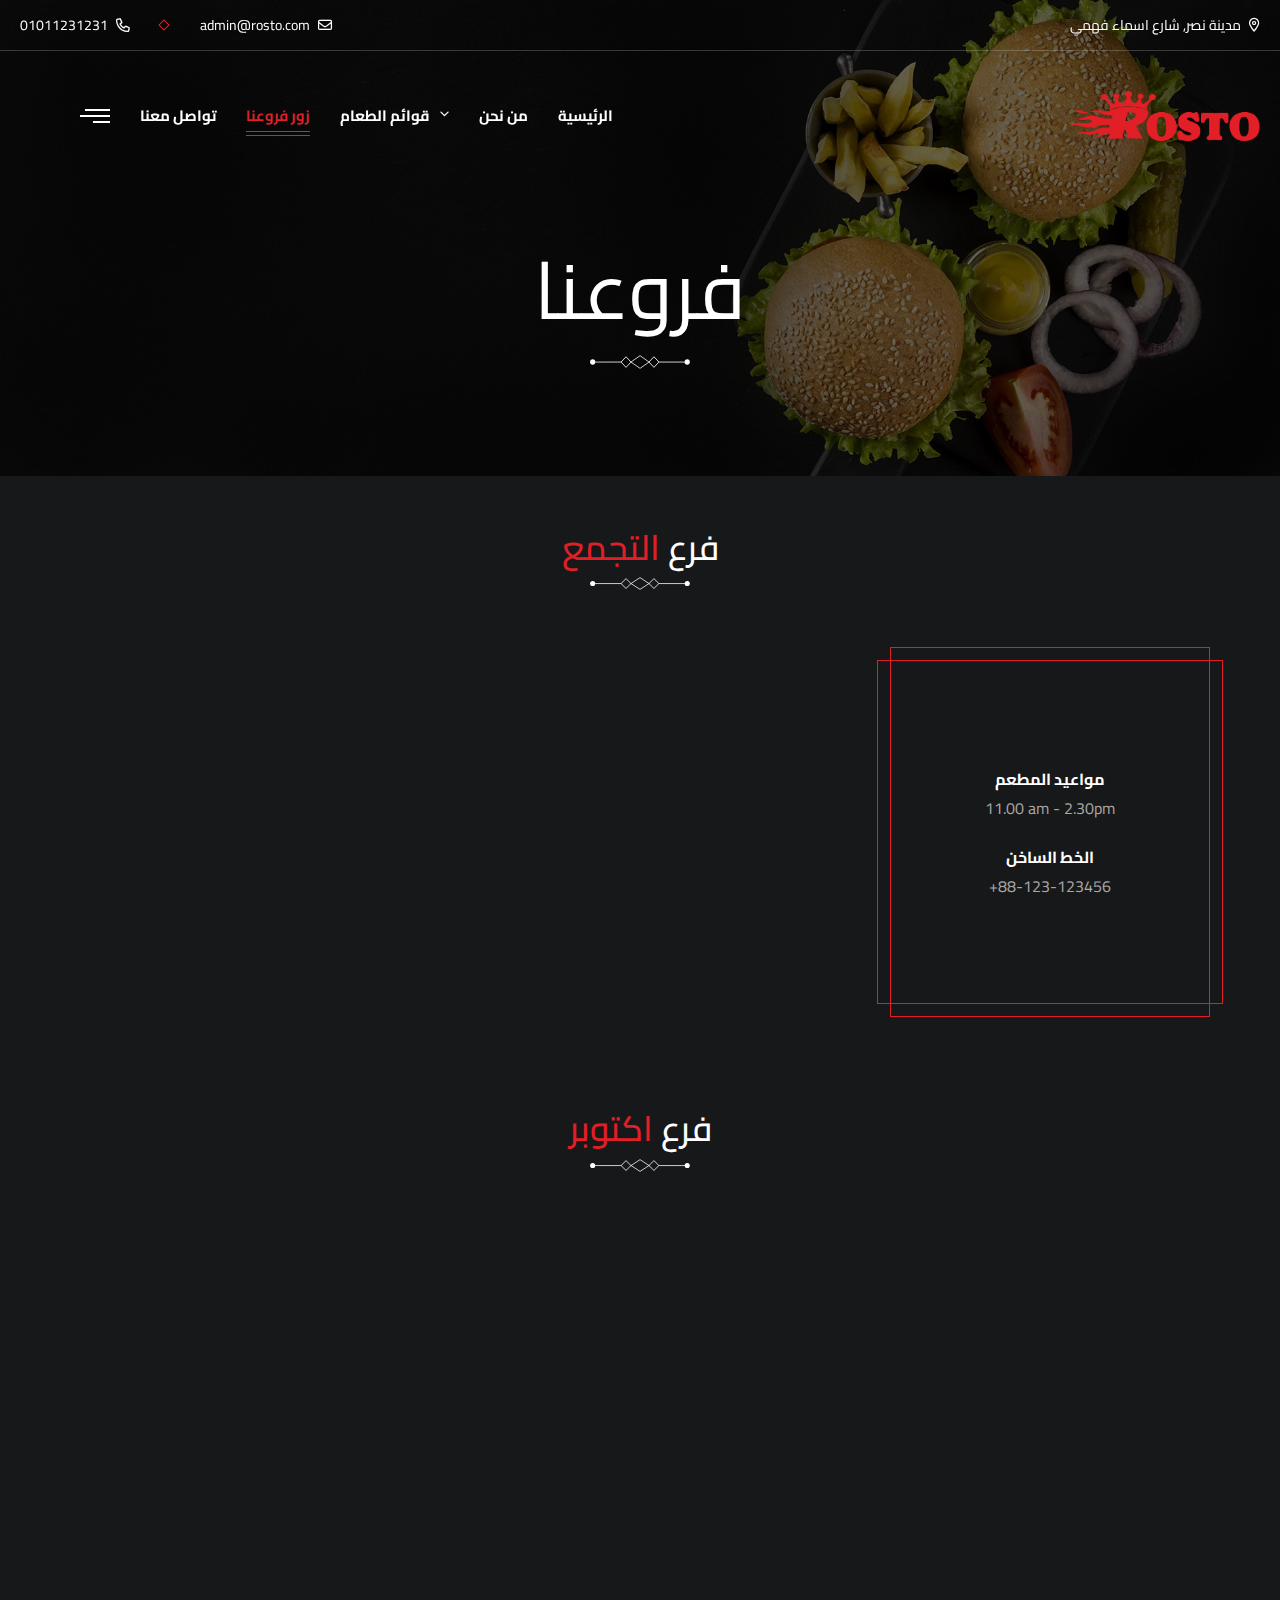
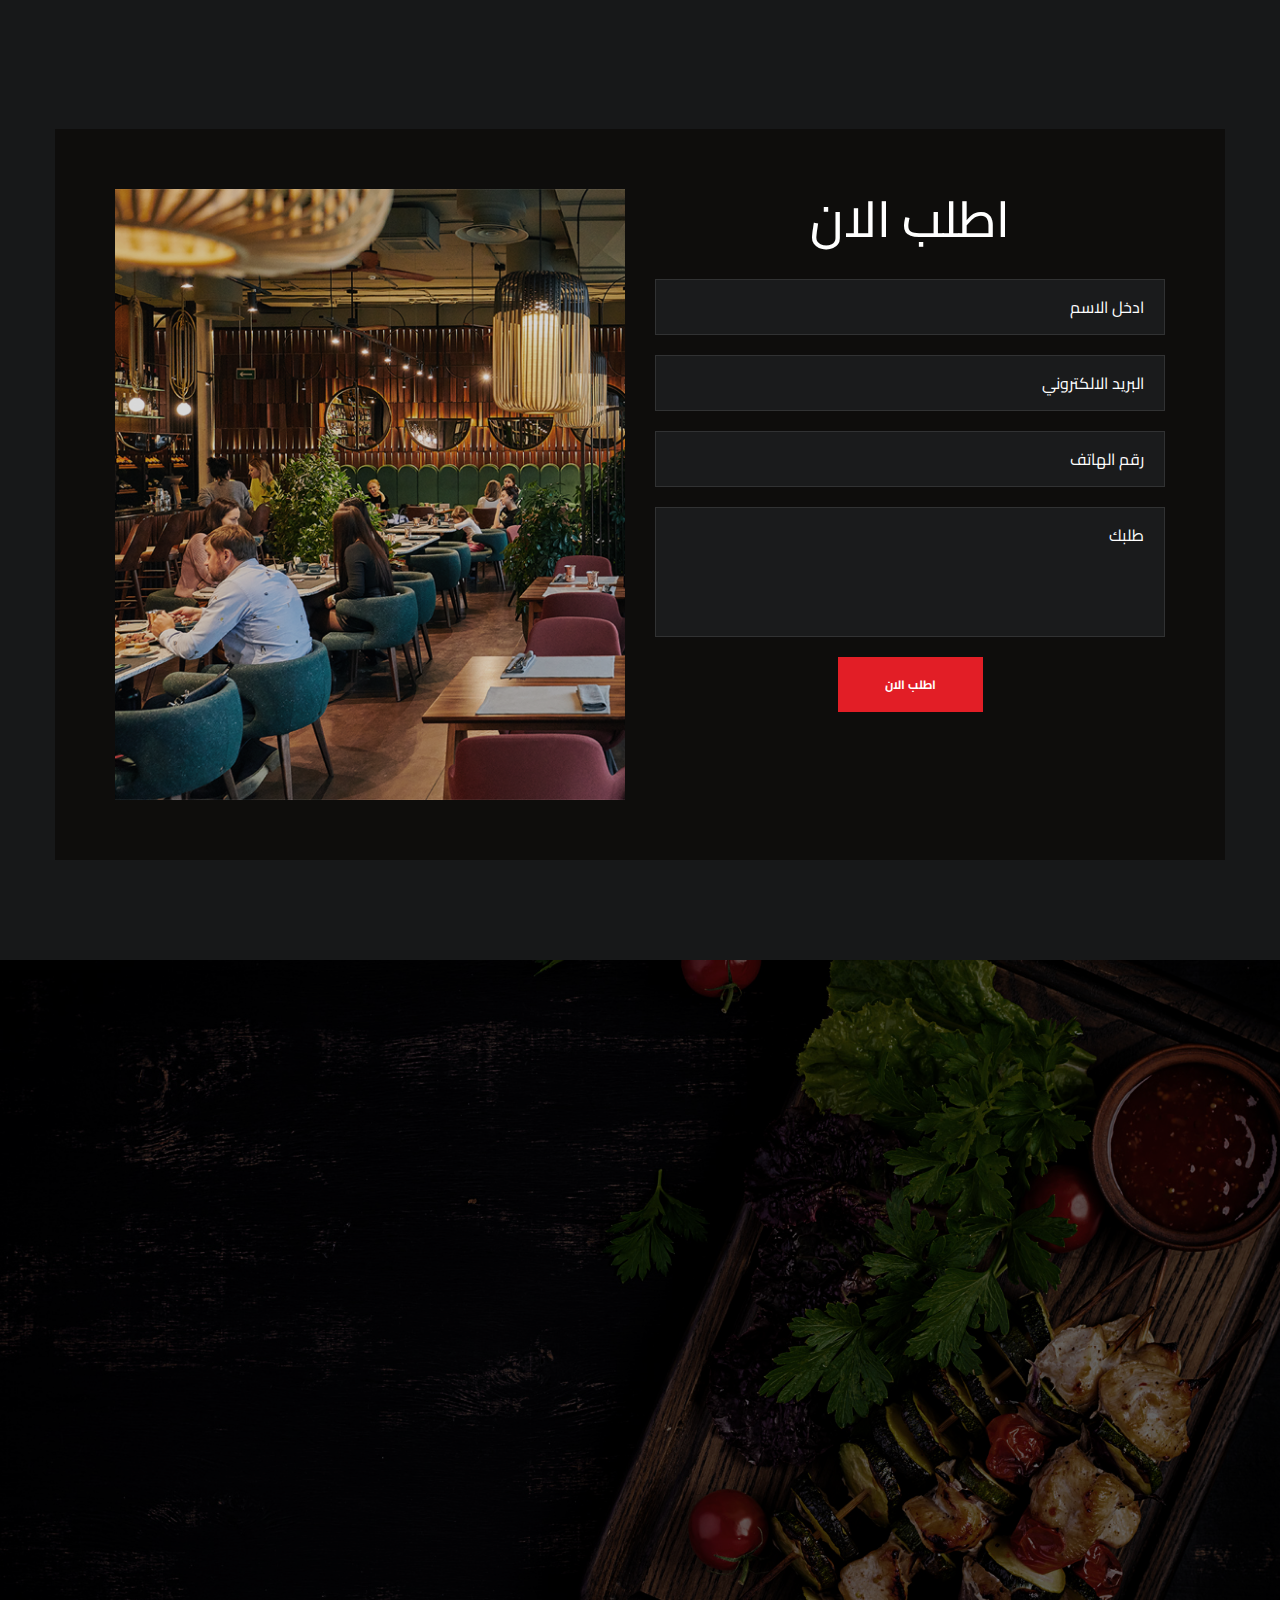
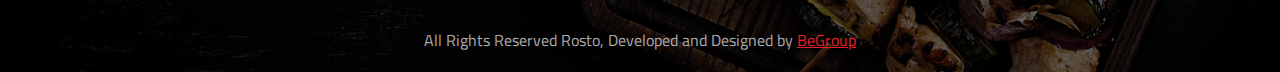
<file: visit-us.html>
<!DOCTYPE html>
<html lang="en">

<head>
    <meta charset="utf-8" />
    <title>Rosto</title>
    <!-- Stylesheets -->
    <link href="css/bootstrap.css" rel="stylesheet" />
    <link href="css/style.css" rel="stylesheet" />
    <link rel="shortcut icon" href="images/favicon.svg" type="image/x-icon">
    <!-- Responsive -->
    <meta http-equiv="X-UA-Compatible" content="IE=edge" />
    <meta name="viewport" content="width=device-width, initial-scale=1.0, maximum-scale=1.0, user-scalable=0" />
    <meta name="author" content="Alaa Rasheed">
    <link href="css/responsive.css" rel="stylesheet" />
</head>

<body>
    <div class="page-wrapper">
        <!-- Preloader ✅-->
        <div class="loader-wrap">
            <div class="preloader">
                <div class="preloader-close">x</div>
                <div id="handle-preloader" class="handle-preloader">
                    <div class="animation-preloader">
                        <div class="spinner"></div>
                        <div class="txt-loading">
                            <span data-text-preloader="R" class="letters-loading"> R </span>
                            <span data-text-preloader="O" class="letters-loading"> O </span>
                            <span data-text-preloader="S" class="letters-loading"> S </span>
                            <span data-text-preloader="T" class="letters-loading"> T </span>
                            <span data-text-preloader="O" class="letters-loading"> O </span>
                        </div>
                    </div>
                </div>
            </div>
        </div>
        <!-- Preloader End -->

        <!-- Main Header ✅-->
        <header class="main-header header-down">
            <div class="header-top">
                <div class="auto-container">
                    <div class="inner clearfix">
                        <div class="top-right clearfix">
                            <ul class="top-info clearfix">
                                <li>
                                    <i class="icon far fa-map-marker-alt"></i> مدينة نصر, شارع
                                    اسماء فهمي
                                </li>
                            </ul>
                        </div>
                        <div class="top-left clearfix">
                            <ul class="top-info clearfix">
                                <li>
                                    <a href="tel:+201011231231"><i class="icon far fa-phone"></i> 01011231231</a>
                                </li>
                                <li>
                                    <a href="mailto:admin@rosto.com"><i class="icon far fa-envelope"></i>
                                        admin@rosto.com</a>
                                </li>
                            </ul>
                        </div>
                    </div>
                </div>
            </div>
            <!-- Header Upper -->
            <div class="header-upper">
                <div class="auto-container">
                    <!-- Main Box -->
                    <div class="main-box clearfix">
                        <!--Logo-->
                        <div class="logo-box">
                            <div class="logo">
                                <a href="index.html" title="Rosto Restaurants"><img src="images/logo.png" alt="Logo"
                                        title="Rosto Restaurants" /></a>
                            </div>
                        </div>

                        <div class="nav-box clearfix">
                            <!--Nav Outer-->
                            <div class="nav-outer clearfix">
                                <nav class="main-menu">
                                    <ul class="navigation clearfix">
                                        <li><a href="index.html">الرئيسية</a></li>
                                        <li><a href="about.html">من نحن</a></li>
                                        <li class="dropdown has-mega-menu">
                                            <a href="menu-list.html">قوائم الطعام</a>
                                            <ul>
                                                <li>
                                                    <div class="mega-menu">
                                                        <div class="menu-inner">
                                                            <div class="auto-container">
                                                                <div class="row clearfix">
                                                                    <div class="menu-block col-lg-3 col-md-6 col-sm-6">
                                                                        <div class="image">
                                                                            <a href="menu-list.html"><img
                                                                                    src="images/resource/menu-image-1.jpg"
                                                                                    alt="" /></a>
                                                                        </div>
                                                                        <div class="title">
                                                                            <a href="menu-list.html">فرع التجمع</a>
                                                                        </div>
                                                                    </div>
                                                                    <div class="menu-block col-lg-3 col-md-6 col-sm-6">
                                                                        <div class="image">
                                                                            <a href="menu-list.html"><img
                                                                                    src="images/resource/menu-image-2.jpg"
                                                                                    alt="" /></a>
                                                                        </div>
                                                                        <div class="title">
                                                                            <a href="menu-list.html">فرع اكتوبر</a>
                                                                        </div>
                                                                    </div>
                                                                    <div class="menu-block col-lg-3 col-md-6 col-sm-6">
                                                                        <div class="image">
                                                                            <a href="menu-list.html"><img
                                                                                    src="images/resource/menu-image-3.jpg"
                                                                                    alt="" /></a>
                                                                        </div>
                                                                        <div class="title">
                                                                            <a href="menu-list.html">فرع التجمع</a>
                                                                        </div>
                                                                    </div>
                                                                    <div class="menu-block col-lg-3 col-md-6 col-sm-6">
                                                                        <div class="image">
                                                                            <a href="menu-list-4.html"><img
                                                                                    src="images/resource/menu-image-4.jpg"
                                                                                    alt="" /></a>
                                                                        </div>
                                                                        <div class="title">
                                                                            <a href="menu-list-4.html">فرع اكتوبر</a>
                                                                        </div>
                                                                    </div>
                                                                </div>
                                                            </div>
                                                        </div>
                                                    </div>
                                                </li>
                                            </ul>
                                        </li>
                                        <li class="current"><a href="#">زور فروعنا</a></li>
                                        <li><a href="contact.html">تواصل معنا</a></li>
                                    </ul>
                                </nav>
                                <!-- Main Menu End-->
                            </div>
                            <!--Nav Outer End-->

                            <div class="links-box clearfix">
                                <div class="link info-toggler">
                                    <button class="info-btn">
                                        <span class="hamburger">
                                            <span class="top-bun"></span>
                                            <span class="meat"></span>
                                            <span class="bottom-bun"></span>
                                        </span>
                                    </button>
                                </div>
                            </div>

                            <!-- Hidden Nav Toggler -->
                            <div class="nav-toggler">
                                <button class="hidden-bar-opener">
                                    <span class="hamburger">
                                        <span class="top-bun"></span>
                                        <span class="meat"></span>
                                        <span class="bottom-bun"></span>
                                    </span>
                                </button>
                            </div>
                        </div>
                    </div>
                </div>
            </div>
        </header>
        <!--End Main Header -->

        <!--Menu Backdrop ✅ -->
        <div class="menu-backdrop"></div>

        <!-- Hidden Navigation Bar ✅-->
        <section class="hidden-bar">
            <!-- Hidden Bar Wrapper -->
            <div class="inner-box">
                <div class="cross-icon hidden-bar-closer">
                    <span class="far fa-close"></span>
                </div>
                <div class="logo-box">
                    <a href="index.html" title="Rosto Restaurants"><img src="images/logo.png" alt=""
                            title="Rosto Restaurants" /></a>
                </div>

                <!-- .Side-menu -->
                <div class="side-menu">
                    <ul class="navigation clearfix">
                        <li><a href="index.html">الرئيسية</a></li>
                        <li><a href="about.html">من نحن</a></li>
                        <li class="dropdown">
                            <a href="menu-list.html">قوائم الطعام</a>
                            <ul>
                                <li><a href="menu-list.html">فرع التجمع</a></li>
                                <li><a href="menu-list.html">فرع اكتوبر</a></li>
                                <li><a href="menu-list.html">فرع التجمع</a></li>
                                <li><a href="menu-list.html">فرع اكتوبر</a></li>
                            </ul>
                        </li>
                        <li class="current"><a href="#">زور فروعنا</a></li>
                        <li><a href="contact.html">تواصل معنا</a></li>
                    </ul>
                </div>
                <!-- /.Side-menu -->

                <h2>زورنا الان</h2>
                <ul class="info">
                    <li>مدينة نصر, شارع اسماء فهمي</li>
                    <li><a href="mailto:admin@rosto.com">admin@rosto.com</a></li>
                </ul>
                <div class="separator"><span></span></div>
                <div class="booking-info">
                    <div class="bk-title">الخط الساخن</div>
                    <div class="bk-no"><a href="tel:+201200001100">01200001100</a></div>
                </div>
            </div>
            <!-- / Hidden Bar Wrapper -->
        </section>
        <!-- / Hidden Bar -->

        <!--Info Back Drop ✅-->
        <div class="info-back-drop"></div>

        <!-- Hidden Bar ✅-->
        <section class="info-bar">
            <div class="inner-box">
                <div class="cross-icon"><span class="far fa-close"></span></div>
                <div class="logo-box">
                    <a href="index.html" title="Rosto Restaurants"><img src="images/logo.png" alt=""
                            title="Rosto Restaurants" /></a>
                </div>
                <h2>زورنا الان</h2>
                <ul class="info">
                    <li>مدينة نصر, شارع اسماء فهمي</li>
                    <li><a href="mailto:admin@rosto.com">admin@rosto.com</a></li>
                </ul>
                <div class="separator"><span></span></div>
                <div class="booking-info">
                    <div class="bk-title">الخط الساخن</div>
                    <div class="bk-no"><a href="tel:+201200001100">01200001100</a></div>
                </div>
            </div>
        </section>
        <!--End Hidden Bar-->

        <!-- Inner Banner Section -->
        <section class="inner-banner">
            <div class="image-layer" style="background-image: url(images/offer_bg_02.jpg)"></div>
            <div class="auto-container">
                <div class="inner">
                    <h1><span>فروعنا</span></h1>
                    <div class="pattern-image mt-3">
                        <img src="images/icons/separator.svg" alt="" title="" />
                    </div>
                </div>
            </div>
        </section>
        <!--End Banner Section -->

        <!--About Section-->
        <section class="about-section">
            <div class="left-bg">
                <img src="images/background/bg-10.png" alt="" title="" />
            </div>
            <div class="right-bg">
                <img src="images/background/bg-11.png" alt="" title="" />
            </div>
            <div class="auto-container">
                <div class="title-box centered">
                    <h3>
                        فرع
                        <span class="theme_color">التجمع</span>
                    </h3>
                    <div class="pattern-image">
                        <img src="images/icons/separator.svg" alt="" title="" />
                    </div>
                </div>
                <div class="row clearfix">
                    <!--Block-->
                    <div
                        class="about-block content-block col-xl-8 col-lg-8 col-md-6 col-sm-12 order-lg-1 order-md-1 order-2">
                        <div class="inner-box wow fadeInUp" data-wow-duration="1500ms" data-wow-delay="0ms">
                            <iframe
                                src="https://www.google.com/maps/embed?pb=!1m18!1m12!1m3!1d27626.4804179171!2d31.347617272158793!3d30.056645885154044!2m3!1f0!2f0!3f0!3m2!1i1024!2i768!4f13.1!3m3!1m2!1s0x14583e5d94c66301%3A0xddddf100de42206c!2z2YXYr9mK2YbZhyDZhti12LHYjCDYp9mE2YXZhti32YLYqSDYp9mE2KPZiNmE2YnYjCDZhdiv2YrZhtipINmG2LXYsdiMINmF2K3Yp9mB2LjYqSDYp9mE2YLYp9mH2LHYqeKArCA0NDUwMTEz!5e0!3m2!1sar!2seg!4v1676494217620!5m2!1sar!2seg"
                                width="100%" height="370" style="border: 0" allowfullscreen="" loading="lazy"
                                referrerpolicy="no-referrer-when-downgrade"></iframe>
                        </div>
                    </div>

                    <!--Block-->
                    <div
                        class="about-block info-block col-xl-4 col-lg-4 col-md-12 col-sm-12 order-lg-2 order-md-2 order-1">
                        <div class="inner-box wow fadeInUp" data-wow-duration="1500ms" data-wow-delay="600ms">
                            <ul class="info">
                                <li><strong>مواعيد المطعم</strong>11.00 am - 2.30pm</li>
                                <li>
                                    <strong>الخط الساخن</strong><a href="tel:+88-123-123456">+88-123-123456</a>
                                </li>
                            </ul>
                        </div>
                    </div>
                </div>
            </div>
        </section>

        <!--About Section-->
        <section class="about-section pt-0">
            <div class="left-bg">
                <img src="images/background/bg-10.png" alt="" title="" />
            </div>
            <div class="right-bg">
                <img src="images/background/bg-11.png" alt="" title="" />
            </div>
            <div class="auto-container">
                <div class="title-box centered">
                    <h3>
                        فرع
                        <span class="theme_color">اكتوبر</span>
                    </h3>
                    <div class="pattern-image">
                        <img src="images/icons/separator.svg" alt="" title="" />
                    </div>
                </div>
                <div class="row clearfix">
                    <!--Block-->
                    <div
                        class="about-block content-block col-xl-8 col-lg-8 col-md-6 col-sm-12 order-lg-1 order-md-1 order-2">
                        <div class="inner-box wow fadeInUp" data-wow-duration="1500ms" data-wow-delay="0ms">
                            <iframe
                                src="https://www.google.com/maps/embed?pb=!1m18!1m12!1m3!1d27626.4804179171!2d31.347617272158793!3d30.056645885154044!2m3!1f0!2f0!3f0!3m2!1i1024!2i768!4f13.1!3m3!1m2!1s0x14583e5d94c66301%3A0xddddf100de42206c!2z2YXYr9mK2YbZhyDZhti12LHYjCDYp9mE2YXZhti32YLYqSDYp9mE2KPZiNmE2YnYjCDZhdiv2YrZhtipINmG2LXYsdiMINmF2K3Yp9mB2LjYqSDYp9mE2YLYp9mH2LHYqeKArCA0NDUwMTEz!5e0!3m2!1sar!2seg!4v1676494217620!5m2!1sar!2seg"
                                width="100%" height="370" style="border: 0" allowfullscreen="" loading="lazy"
                                referrerpolicy="no-referrer-when-downgrade"></iframe>
                        </div>
                    </div>

                    <!--Block-->
                    <div
                        class="about-block info-block col-xl-4 col-lg-4 col-md-12 col-sm-12 order-lg-2 order-md-2 order-1">
                        <div class="inner-box wow fadeInUp" data-wow-duration="1500ms" data-wow-delay="600ms">
                            <ul class="info">
                                <li><strong>مواعيد المطعم</strong>11.00 am - 2.30pm</li>
                                <li>
                                    <strong>الخط الساخن</strong><a href="tel:+88-123-123456">+88-123-123456</a>
                                </li>
                            </ul>
                        </div>
                    </div>
                </div>
            </div>
        </section>

        <!--Contact Info Section ✅-->
        <section class="contact-page">
            <div class="left-bg">
                <img src="images/background/bg-25.png" alt="" title="" />
            </div>
            <div class="right-bg">
                <img src="images/background/bg-6.png" alt="" title="" />
            </div>

            <!--Location form Section-->
            <div class="auto-container">
                <div class="c-page-form-box">
                    <div class="row clearfix">
                        <!--form Section-->
                        <div class="loc-block col-lg-6 col-md-12 col-sm-12">
                            <div class="title-box centered">
                                <h2>اطلب الان</h2>
                            </div>
                            <div class="default-form reservation-form">
                                <form>
                                    <div class="clearfix">
                                        <div class="form-group">
                                            <div class="field-inner">
                                                <input type="text" name="fieldname" value="" placeholder="ادخل الاسم"
                                                    required="" />
                                            </div>
                                        </div>
                                        <div class="form-group">
                                            <div class="field-inner">
                                                <input type="text" name="fieldname" value=""
                                                    placeholder="البريد الالكتروني" required="" />
                                            </div>
                                        </div>
                                        <div class="form-group">
                                            <div class="field-inner">
                                                <input type="text" name="fieldname" value="" placeholder="رقم الهاتف"
                                                    required="" />
                                            </div>
                                        </div>

                                        <div class="form-group">
                                            <div class="field-inner">
                                                <textarea name="fieldname" placeholder="طلبك" required=""></textarea>
                                            </div>
                                        </div>

                                        <div class="form-group">
                                            <button type="submit" class="theme-btn btn-style-one clearfix">
                                                <span class="btn-wrap">
                                                    <span class="text-one">اطلب الان</span>
                                                    <span class="text-two">اطلب الان</span>
                                                </span>
                                            </button>
                                        </div>
                                    </div>
                                </form>
                            </div>
                        </div>

                        <!--form image Section-->
                        <div class="loc-block col-lg-6 col-md-12 col-sm-12">
                            <img src="images/resource/restaurant.png" alt="" />
                        </div>
                    </div>
                </div>
            </div>
        </section>

        <!--Main Footer-->
        <footer class="main-footer">
            <div class="image-layer" style="background-image: url(images/background/image-4.jpg)"></div>
            <div class="upper-section">
                <div class="auto-container">
                    <div class="row clearfix">
                        <!--Footer Col-->
                        <div class="footer-col info-col col-lg-6 col-md-12 col-sm-12">
                            <div class="inner wow fadeInUp" data-wow-delay="0ms" data-wow-duration="1500ms">
                                <div class="content">
                                    <div class="logo">
                                        <a href="index.html" title="Rosto Restaurants"><img src="images/logo.png" alt=""
                                                title="Rosto Restaurants" /></a>
                                    </div>
                                    <div class="info">
                                        <ul>
                                            <li>مدينة نصر, شارع اسماء فهمي</li>
                                            <li>
                                                البريد الالكتروني :
                                                <a href="mailto:admin@rosto.com">admin@rosto.com</a>
                                            </li>
                                            <li>
                                                الخط الساخن :
                                                <a href="tel:+201200001100">01200001100</a>
                                            </li>
                                        </ul>
                                    </div>
                                    <div class="separator">
                                        <span></span><span></span><span></span>
                                    </div>
                                </div>
                            </div>
                        </div>
                        <!--Footer Col-->
                        <div class="footer-col links-col col-lg-3 col-md-6 col-sm-12">
                            <div class="inner wow fadeInLeft" data-wow-delay="0ms" data-wow-duration="1500ms">
                                <ul class="links">
                                    <li><a href="about.html">من نحن</a></li>
                                    <li><a href="menu-list.html">قوائم الطعام</a></li>
                                    <li><a href="branches.html">فروعنا</a></li>
                                    <li><a href="contact.html">تواصل معنا</a></li>
                                </ul>
                            </div>
                        </div>
                        <!--Footer Col-->
                        <div class="footer-col links-col last col-lg-3 col-md-6 col-sm-12">
                            <div class="inner wow fadeInRight" data-wow-delay="0ms" data-wow-duration="1500ms">
                                <ul class="links">
                                    <li><a href="#">facebook</a></li>
                                    <li><a href="#">instagram</a></li>
                                    <li><a href="#">Twitter</a></li>
                                    <li><a href="#">Youtube</a></li>
                                    <li><a href="#">Google map</a></li>
                                </ul>
                            </div>
                        </div>
                    </div>
                </div>
            </div>
            <div class="footer-bottom">
                <div class="auto-container">
                    <div class="copyright">
                        All Rights Reserved Rosto, Developed and Designed by
                        <a href="https://be-group/dubai" target="blank">BeGroup</a>
                    </div>
                </div>
            </div>
        </footer>
    </div>
    <!--End pagewrapper-->

    <!--Scroll to top-->
    <div class="scroll-to-top scroll-to-target" data-target="html">
        <span class="icon fa fa-angle-up"></span>
    </div>

    <script src="js/jquery.js"></script>
    <script src="js/popper.min.js"></script>
    <script src="js/bootstrap.min.js"></script>
    <script src="js/jquery-ui.js"></script>
    <script src="js/jquery.fancybox.js"></script>
    <script src="js/swiper.js"></script>
    <script src="js/owl.js"></script>
    <script src="js/appear.js"></script>
    <script src="js/wow.js"></script>
    <script src="js/parallax.min.js"></script>
    <script src="js/custom-script.js"></script>
</body>

</html>
</file>
<file: css/style.css>
/*** 
====================================================================
      Fonts
====================================================================
 ***/


 @import url('global.css');
 @import url('swiper.css');
 @import url('owl.css');
 @import url('preloader.css');
 @import url('font-awesome.css');
 @import url('simple-line-icons.css');
 @import url('animate.css');
 @import url('jquery-ui.css');
 @import url('jquery.fancybox.min.css');
 @import url('custom-animate.css');
 
 
 /*** 
 
 ====================================================================
 
   Main Header style
 
 ====================================================================
 
 ***/
 
 .main-header{
   position: fixed;
   left: 0;
   top: 0;
   width: 100%;
   padding: var(--padding-zero);
   background: none;
   min-height: 0;
   z-index: 999;
   transition: all 300ms ease;
   -moz-transition: all 300ms ease;
   -webkit-transition: all 300ms ease;
   -ms-transition: all 300ms ease;
   -o-transition: all 300ms ease;
 }
 
 .fixed-header.header-down{
   top: -51px;
 }
 
 .fixed-header.header-up{
   top: -175px;
 }
 
 .main-header .auto-container{
   max-width: 1780px;
   padding: 0 20px;
 }
 
 .header-top{
   position: relative;
   padding-top: var(--padding-top-10);
   padding-bottom: var(--padding-bottom-10);
   background: none;
   color: #ffffff;
   border-bottom: 1px solid var(--white-color-opacity-four);
   direction: rtl;
 }
 
 .header-top .top-left{
   position: relative;
   float: left;
   line-height: 30px;
 }
 
 .header-top .top-info{
   position: relative;
 }
 
 .header-top .top-info li{
   position: relative;
   float: left;
   margin-right: 70px;
   line-height: 30px;
   color: #ffffff;
   font-size: 14px;
   font-weight: 400;
 }
 
 .header-top .top-info li:last-child{
   margin-right: 0;
 }
 
 .header-top .top-info li .icon{
   position: relative;
   padding-left: var(--padding-right-5);
 }
 
 .header-top .top-info li:after{
   content: '';
   position: absolute;
   left: 100%;
   margin-left: var(--margin-left-30);
   top: 50%;
   margin-top: -4px;
   height: 8px;
   width: 8px;
   border: 1px solid var(--main-color);
   -ms-transform: rotate(45deg);
   transform: rotate(45deg);
 }
 
 .header-top .top-info li:last-child:after{
   display: none;
 }
 
 .header-top .top-info li a{
   position: relative;
   display: block;
   line-height: 30px;
   color: #ffffff;
   transition: all 300ms ease;
   -moz-transition: all 300ms ease;
   -webkit-transition: all 300ms ease;
   -ms-transition: all 300ms ease;
   -o-transition: all 300ms ease;
 }
 
 .header-top .top-info li a:hover{
   color: var(--main-color);
 }
 
 .header-top .top-right{
   position: relative;
   float: right;
   line-height: 30px;
 }
 
 .main-header .header-upper{
   position: relative;
   left: 0;
   top: 0;
   width: 100%;
   background: none;
   padding: 0 0;
   border-bottom: 1px solid rgba(0,0,0,0.0);
   transition: all 300ms ease;
   -moz-transition: all 300ms ease;
   -webkit-transition: all 300ms ease;
   -ms-transition: all 300ms ease;
   -o-transition: all 300ms ease;
 }
 
 .fixed-header .header-upper{
   position: relative;
   /*top: 0;*/
   background: #202020;
   border-bottom-color: rgba(0,0,0,0.15);
 }
 
 .header-two.fixed-header .header-upper{
   background: #ffffff;
 }
 
 .main-header ul, .main-header ul li {
   list-style: none;
   margin: 0;
   padding: 0;
 }
 
 .main-header .main-box{
   position: relative;
   padding: 0px;
 }
 
 .main-header .main-box .logo-box{
   position: relative;
   display: block;
   float: right;
   padding: 40px 0px;
   transition: all 300ms ease;
   -moz-transition: all 300ms ease;
   -webkit-transition: all 300ms ease;
   -ms-transition: all 300ms ease;
   -o-transition: all 300ms ease;
   z-index: 5;
 }
 
 .fixed-header .main-box .logo-box{
   padding:20px 0px;
 }
 
 .fixed-header .main-menu .navigation > li{
   padding:10px 0px;
 }
 
 .main-header.fixed-header .main-menu .navigation > li > ul{
   top:134%;
 }
 
 .main-header.fixed-header .header-upper .links-box{
   padding:15px 0px;
 }
 
 .main-header .main-box .logo-box .logo{
     position: relative;
     display: block;
 }
 
 .main-header .main-box .logo-box .logo img{
   position: relative;
   display: block;
   height: 50px;
   z-index: 1;
 }
 
 .main-header .nav-box{
   position: static;
   float: left;
 }
 
 .main-header .header-upper .links-box{
   direction: rtl;
   position: relative;
   float: left;
   padding-top: var(--padding-top-38);
   padding-bottom: var(--padding-bottom-38);
   margin-left: var(--margin-left-150);
 }
 
 .main-header .header-upper .links-box .link{
   position: relative;
   float: right;
   margin-left: var(--margin-left-50);
 }
 
 .main-header .header-upper .links-box .link:first-child{
   margin-right: 0;
 }
 
 .main-header .info-btn{
     position: relative;
     cursor: pointer;
     background: none;
     font-size: var(--font-16);
     color: var(--white-color);
     padding-top: var(--padding-top-15);
     line-height: 34px;
 }
 
 .main-header .info-btn img{
   height: 20px;
 }
 
 .main-header .nav-toggler{
   position: relative;
   float: left;
   left: 0;
   top: 0;
   padding: 0;
   margin-top: var(--margin-top-40);
   margin-left: var(--margin-left-20);
   display: none;
 }
 
 .fixed-header .nav-toggler{
   margin-top: var(--margin-top-18);
 }
 
 .main-header .nav-toggler button {
   position: relative;
   width: 30px;
   height: 40px;
   line-height: 40px;
   background: none;
   color: #e1e1e1;
   font-size: var(--font-16);
   margin: 0px;
   border-radius: 0px;
   outline: none !important;
 }
 
 .main-header .nav-toggler button img{
   position: relative;
   display: inline-block;
   vertical-align: middle;
 }
 
 .main-header .nav-outer{
   position: static;
   float: right;
 }
 
 .main-menu{
   position:static;
   display: block;
   padding: 0px 0px;
 }
 
 .main-menu .navbar-collapse{
   padding:0px;
   margin:0px;
   border:none;
   box-shadow:none;
 }
 
 .main-menu .navigation{
   position:static;
   z-index: 1;
 }
 
 .main-menu .navigation > li{
   position:static;
   display: block;
   float: right;
   padding:30px 0px;
   margin-left: var(--margin-left-50);
   -webkit-transition:all 300ms ease;
   -moz-transition:all 300ms ease;
   -ms-transition:all 300ms ease;
   -o-transition:all 300ms ease;
   transition:all 300ms ease;
 }
 
 .main-menu .navigation > li > a{
   position:relative;
   display:block;
   font-size: var(--font-15);
   color: var(--white-color);
   padding-top: var(--padding-top-20);
   padding-bottom: var(--padding-bottom-20);
   font-weight:700;
   line-height:30px;
   
   text-transform: uppercase;
   opacity:1;
   -webkit-transition:all 300ms ease;
   -moz-transition:all 300ms ease;
   -ms-transition:all 300ms ease;
   -o-transition:all 300ms ease;
   transition:all 300ms ease;
 }
 
 .main-menu .navigation > li.dropdown{
   position: relative;
 }
 
 .main-menu .navigation > li.dropdown.has-mega-menu{
   position: static;
 }
 
 .main-menu .navigation > li.dropdown > a{
   padding-right: var(--padding-right-20);
 }
 
 .main-menu .navigation > li.dropdown > a:after{
   font-family: 'Font Awesome 6 Pro';
   content: "\f107";
   position:absolute;
   right: 0px;
   top: 18px;
   display:block;
   line-height:30px;
   font-size: var(--font-12);
   font-weight:400;
   z-index:5;
 }
 
 .main-menu .navigation > li > a:before{
   content: "";
   position:absolute;
   left: 0;
   right: 0;
   bottom: 15px;
   display:block;
   height: 5px;
   border-top: 1px solid var(--main-color);
   border-bottom: 1px solid var(--main-color);
   -ms-transform: scaleX(0);
   transform: scaleX(0);
   -webkit-transition:all 300ms ease;
   -moz-transition:all 300ms ease;
   -ms-transition:all 300ms ease;
   -o-transition:all 300ms ease;
   transition:all 300ms ease;
 }
 
 .main-menu .navigation > li.dropdown > a:before{
   right: 20px;
 }
 
 .main-menu .navigation > li:hover > a:before,
 .main-menu .navigation > li.current > a:before,
 .main-menu .navigation > li.current-menu-item > a:before{
   -ms-transform: scale(1);
   transform: scale(1);
   opacity: 1;
   visibility: visible;
 }
 
 .main-menu .navigation > li:hover > a,
 .main-menu .navigation > li.current > a,
 .main-menu .navigation > li.current-menu-item > a{
   color: var(--main-color);
   text-decoration: none;
   opacity:1;
 }
 
 .main-menu .navigation > li > ul{
   position:absolute;
   right: -35px;
   top:100%;
   width:280px;
   padding-top: var(--padding-top-30);
   padding-bottom: var(--padding-bottom-30);
   z-index:100;
   opacity: 1;
   text-align:left;
   background: var(--color-two);
   border: none;
   border-radius:0;
   -webkit-box-shadow:2px 2px 10px 1px rgba(0,0,0,0.03),-2px 0px 10px 1px rgba(0,0,0,0.03);
   -ms-box-shadow:2px 2px 10px 1px rgba(0,0,0,0.03),-2px 0px 10px 1px rgba(0,0,0,0.03);
   -o-box-shadow:2px 2px 10px 1px rgba(0,0,0,0.03),-2px 0px 10px 1px rgba(0,0,0,0.03);
   -moz-box-shadow:2px 2px 10px 1px rgba(0,0,0,0.03),-2px 0px 10px 1px rgba(0,0,0,0.03);
   box-shadow:2px 2px 10px 1px rgba(0,0,0,0.03),-2px 0px 10px 1px rgba(0,0,0,0.03);
   -webkit-transform: translateY(20px);
   -ms-transform: translateY(20px);
   transform: translateY(20px);
   -moz-transition:all 100ms ease;
   -webkit-transition:all 100ms ease;
   -ms-transition:all 100ms ease;
   -o-transition:all 100ms ease;
   transition:all 100ms ease;
 }
 
 .main-menu .navigation > li.dropdown.has-mega-menu > ul{
   right: 0;
   width: 100%;
   padding-top: var(--padding-top-55);
   padding-bottom: var(--padding-bottom-20);
 }
 
 .main-menu .navigation > li.dropdown.has-mega-menu > ul .auto-container{
   max-width: 1200px;
 }
 
 .main-menu .navigation > li .mega-menu{
   position: relative;
 }
 
 .main-menu .navigation > li.dropdown.has-mega-menu > ul:before{
   content: '';
   position: absolute;
   top: 0;
   right: 100%;
   width: 2000px;
   height: 100%;
   background: var(--color-two);
 }
 
 .main-menu .navigation > li.dropdown.has-mega-menu > ul:after{
   content: '';
   position: absolute;
   top: 0;
   left: 100%;
   width: 2000px;
   height: 100%;
   background: var(--color-two);
 }
 
 .main-menu .navigation > li .mega-menu .menu-inner{
   position: relative;
 }
 
 .main-menu .navigation > li .mega-menu .row{
   margin: 0 -25px;
 }
 
 .main-menu .navigation > li .mega-menu .menu-block{
   position: relative;
   padding: 0 25px;
   margin-bottom: var(--margin-bottom-30);
   text-align: center;
 }
 
 .main-menu .navigation > li .mega-menu .menu-block .image{
   position: relative;
   display: block;
   width: 100%;
   border: 1px solid transparent;
   margin-bottom: var(--margin-bottom-15);
   overflow: hidden;
   -webkit-transition:all 300ms ease;
   -moz-transition:all 300ms ease;
   -ms-transition:all 300ms ease;
   -o-transition:all 300ms ease;
   transition:all 300ms ease;
 }
 
 .main-menu .navigation > li .mega-menu .menu-block:hover .image{
   border-color: var(--main-color);
 }
 
 .main-menu .navigation > li .mega-menu .menu-block .image img{
   display: block;
   width: 100%;
   -webkit-transition:all 300ms ease;
   -moz-transition:all 300ms ease;
   -ms-transition:all 300ms ease;
   -o-transition:all 300ms ease;
   transition:all 300ms ease;
 }
 
 .main-menu .navigation > li .mega-menu .menu-block:hover .image img{
   transform: scale(1.05);
 }
 
 .main-menu .navigation > li .mega-menu .menu-block .title{
   position: relative;
   display: block;
   font-size: var(--font-13);
   font-weight: 700;
   
   text-transform: uppercase;
 }
 
 .main-menu .navigation > li .mega-menu .menu-block .title a{
   position: relative;
   color: var(--white-color);
   -webkit-transition:all 300ms ease;
   -moz-transition:all 300ms ease;
   -ms-transition:all 300ms ease;
   -o-transition:all 300ms ease;
   transition:all 300ms ease;
 }
 
 .main-menu .navigation > li .mega-menu .menu-block:hover .title a{
   color: var(--main-color);
 }
 
 .main-menu .navigation > li > ul > li{
   position:relative;
   margin-bottom: var(--margin-bottom-10);
 }
 
 .main-menu .navigation > li > ul > li:last-child{
   margin-bottom: 0;
 }
 
 .main-menu .navigation > li > ul > li > a{
   position:relative;
   display:block;
   padding-left: var(--padding-left-35);
   padding-right: var(--padding-right-35);
   font-size: var(--font-15);
   line-height:30px;
   font-weight: 400;
   color: var(--white-color);
   text-transform: capitalize;
   -moz-transition:all 300ms ease;
   -webkit-transition:all 300ms ease;
   -ms-transition:all 300ms ease;
   -o-transition:all 300ms ease;
   transition:all 300ms ease;
   text-align: right;
 }
 
 .main-menu .navigation > li > ul > li.dropdown > a:after{
   font-family: 'Font Awesome 6 Pro';
   content: "\f105";
   position:absolute;
   left: 30px;
   top: 0px;
   display:block;
   line-height:30px;
   font-size: var(--font-12);
   font-weight:400;
   z-index:5;
   transform: rotateY(180deg);
 }
 
 .main-menu .navigation > li > ul > li > a:before{
   content: '';
   position: absolute;
   right: 35px;
   top: 50%;
   margin-top: -4px;
   height: 8px;
   width: 8px;
   border: 1px solid var(--main-color);
   opacity: 0;
   visibility: hidden;
   -ms-transform: rotate(45deg);
   transform: rotate(45deg);
   -moz-transition:all 300ms ease;
   -webkit-transition:all 300ms ease;
   -ms-transition:all 300ms ease;
   -o-transition:all 300ms ease;
   transition:all 300ms ease;
 }
 
 .main-menu .navigation > li > ul > li:hover > a:before,
 .main-menu .navigation > li > ul > li.current > a:before{
   opacity: 1;
   visibility: visible;
 }
 
 .main-menu .navigation > li > ul > li:hover > a,
 .main-menu .navigation > li > ul > li.current > a{
   color: var(--main-color);
   padding-right: 55px;
 }
 
 
 .main-menu .navigation > li.dropdown:hover > ul{
   visibility:visible;
   opacity:1;
   -webkit-transform: translateY(-30px);
   -ms-transform: translateY(-30px);
   transform: translateY(-30px);
   -moz-transition:all 500ms ease;
   -webkit-transition:all 500ms ease;
   -ms-transition:all 500ms ease;
   -o-transition:all 500ms ease;
   transition:all 500ms ease;
 }
 
 .main-menu .navigation > li > ul > li > ul{
   position:absolute;
   right: 100%;
   top: 0;
   margin-left: 2px;
   width:280px;
   padding-top: var(--padding-top-30);
   padding-bottom: var(--padding-bottom-30);
   z-index:100;
   opacity: 1;
   text-align:left;
   background: var(--color-two);
   border: none;
   border-radius:0;
   -webkit-box-shadow:2px 2px 10px 1px rgba(0,0,0,0.03),-2px 0px 10px 1px rgba(0,0,0,0.03);
   -ms-box-shadow:2px 2px 10px 1px rgba(0,0,0,0.03),-2px 0px 10px 1px rgba(0,0,0,0.03);
   -o-box-shadow:2px 2px 10px 1px rgba(0,0,0,0.03),-2px 0px 10px 1px rgba(0,0,0,0.03);
   -moz-box-shadow:2px 2px 10px 1px rgba(0,0,0,0.03),-2px 0px 10px 1px rgba(0,0,0,0.03);
   box-shadow:2px 2px 10px 1px rgba(0,0,0,0.03),-2px 0px 10px 1px rgba(0,0,0,0.03);
   -webkit-transform: translateY(20px);
   -ms-transform: translateY(20px);
   transform: translateY(20px);
   -moz-transition:all 100ms ease;
   -webkit-transition:all 100ms ease;
   -ms-transition:all 100ms ease;
   -o-transition:all 100ms ease;
   transition:all 100ms ease;
 }
 
 .main-menu .navigation > li > ul > li > ul:before{
   content: '';
   position: absolute;
   left: -2px;
   top: 0;
   width: 2px;
   height: 100%;
 }
 
 .main-menu .navigation > li > ul > li > ul > li{
   position:relative;
   margin-bottom: var(--margin-bottom-10);
 }
 
 .main-menu .navigation > li > ul > li > ul > li:last-child{
   margin-bottom: 0;
 }
 
 .main-menu .navigation > li > ul > li > ul > li > a{
   position:relative;
   display:block;
   padding-left: var(--padding-left-35);
   padding-right: var(--padding-right-35);
   font-size: var(--font-15);
   line-height:30px;
   font-weight: 400;
   color: var(--white-color);
   text-transform: capitalize;
   -moz-transition:all 300ms ease;
   -webkit-transition:all 300ms ease;
   -ms-transition:all 300ms ease;
   -o-transition:all 300ms ease;
   transition:all 300ms ease;
   text-align: right;
 }
 
 .main-menu .navigation > li > ul > li > ul > li > a:before{
   content: '';
   position: absolute;
   right: 35px;
   top: 50%;
   margin-top: -4px;
   height: 8px;
   width: 8px;
   border: 1px solid var(--main-color);
   opacity: 0;
   visibility: hidden;
   -ms-transform: rotate(45deg);
   transform: rotate(45deg);
   -moz-transition:all 300ms ease;
   -webkit-transition:all 300ms ease;
   -ms-transition:all 300ms ease;
   -o-transition:all 300ms ease;
   transition:all 300ms ease;
 }
 
 .main-menu .navigation > li > ul > li > ul > li:hover > a:before,
 .main-menu .navigation > li > ul > li > ul > li.current > a:before{
   opacity: 1;
   visibility: visible;
 }
 
 .main-menu .navigation > li > ul > li > ul > li.dropdown > a:after{
   font-family: 'Font Awesome 6 Pro';
   content: "\f105";
   position:absolute;
   right: 30px;
   top: 0px;
   display:block;
   line-height:30px;
   font-size: var(--font-12);
   font-weight:400;
   z-index:5;
 }
 
 .main-menu .navigation > li > ul > li > ul > li:hover > a,
 .main-menu .navigation > li > ul > li > ul > li.current > a{
   color: var(--main-color);
   padding-right: 55px;
 }
 
 .main-menu .navigation > li > ul > li.dropdown:hover > ul{
   visibility:visible;
   opacity:1;  
   top: 0;
   -webkit-transform: translateY(-30px);
   -ms-transform: translateY(-30px);
   transform: translateY(-30px);
   -moz-transition:all 500ms ease;
   -webkit-transition:all 500ms ease;
   -ms-transition:all 500ms ease;
   -o-transition:all 500ms ease;
   transition:all 500ms ease;
 }
 
 /*** 
 
 ====================================================================
   Hidden Sidebar style
 ====================================================================
 
 ***/
 
 body.visible-sidebar{
   overflow-y: hidden;
 }
 
 .menu-backdrop{
     position: fixed;
     right: 0;
     top: 0;
     width: 100%;
     height: 100%;
     z-index: 9990;
     background: var(--black-color-opacity);
     cursor: pointer;
     opacity:0;
     visibility:hidden;
     transition: all 300ms ease;
     -moz-transition: all 300ms ease;
     -webkit-transition: all 300ms ease;
     -ms-transition: all 300ms ease;
     -o-transition: all 300ms ease;
 }
 
 .visible-sidebar .menu-backdrop {
     opacity: 1;
     visibility: visible;
 }
 
 .hidden-bar{
   position: fixed;
   top: 0;
   right: 0;
   bottom: 0;
   width: 100%;
   max-width: 360px;
   background: var(--color-two);
   height: 100%;
   overflow-y: auto;
   z-index: 9999;
   visibility: hidden;
   -ms-transform: translateX(400px);
   transform: translateX(400px);
   transition: all 500ms ease-in;
   -webkit-transition: all 500ms ease-in-out;
   -ms-transition: all 500ms ease-in-out;
   -o-transition: all 500ms ease-in-out;
   -moz-transition: all 500ms ease-in-out;
 }
 
 .hidden-bar.visible-sidebar{
   opacity: 1;
   visibility: visible;
   -ms-transform: translateX(0px);
   transform: translateX(0px);
 }
 
 .hidden-bar ol,
 .hidden-bar ol li,
 .hidden-bar ul,
 .hidden-bar ul li{
   list-style-type:none;
   margin:0px;
 }
 
 .hidden-bar .inner-box{
   position:relative;
   background-color: var(--color-two);
   padding-top: var(--padding-top-75);
   padding-bottom: var(--padding-bottom-50);
 }
 
 .hidden-bar .inner-box .cross-icon{
   position:absolute;
   left: 30px;
   top:30px;
   cursor:pointer;
   color: var(--white-color);
   font-size: var(--font-14);
   width: 26px;
   height: 26px;
   line-height: 24px;
   text-align: center;
   border: 1px solid var(--white-color);
   border-radius: 50%;
 }
 
 .hidden-bar .inner-box .cross-icon:hover{
   color: var(--main-color);
   border-color: var(--main-color);
 }
 
 .hidden-bar .inner-box .logo-box{
   position:relative;
   line-height: 50px;
   margin-bottom: var(--margin-bottom-60);
   padding-left: var(--padding-left-30);
   padding-right: var(--padding-right-30);
   text-align: center;
 }
 
 .hidden-bar .inner-box .logo-box img{
   position:relative;
   max-height: 50px;
 }
 
 .hidden-bar h2{
   position: relative;
   font-size: var(--font-50);
   text-transform: capitalize;
   margin-bottom: var(--margin-bottom-15);
   text-align: center;
 }
 
 .hidden-bar .info{
   position: relative;
   text-align: center;
   padding-left: var(--padding-left-20);
   padding-right: var(--padding-right-20);
 }
 
 .hidden-bar .info li{
   position: relative;
   line-height: 1.6em;
   color: var(--color-one);
   margin-bottom: var(--margin-bottom-10);
 }
 
 .hidden-bar .info li:last-child{
   margin-bottom: 0;
 }
 
 .hidden-bar .info li a{
   color: var(--color-one);
 }
 
 .hidden-bar .info li a:hover{
   color: var(--main-color);
 }
 
 .hidden-bar .separator{
   position: relative;
   margin-top: var(--margin-top-30);
   margin-bottom: var(--margin-bottom-30);
 }
 
 .hidden-bar .separator span{
   position: relative;
   display: block;
   height: 8px;
   width: 8px;
   border: 1px solid var(--main-color);
   margin: 0 auto;
   -ms-transform: rotate(45deg);
   transform: rotate(45deg);
 }
 
 .hidden-bar .booking-info{
   position: relative;
   text-align: center;
   padding-left: var(--padding-left-20);
   padding-right: var(--padding-right-20);
 }
 
 .hidden-bar .booking-info .bk-title{
   position: relative;
   font-weight: 700;
   text-transform: capitalize;
   margin-bottom: 5px;
 }
 
 .hidden-bar .booking-info .bk-no{
   position: relative;
   font-size: var(--font-30);
   color: var(--main-color);
   line-height: 1em;
 }
 
 .hidden-bar .booking-info .bk-no a{
   position: relative;
   display: inline-block;
   color: var(--main-color);
 }
 
 .hidden-bar .booking-info .bk-no a:before{
   position:absolute;
   content:'';
   left:5px;
   right:5px;
   bottom:-7px;
   height:5px;
   opacity:0;
   transform:scale(0.2,1);
   -webkit-transition: all 500ms ease;
   -moz-transition: all 500ms ease;
   -ms-transition: all 500ms ease;
   -o-transition: all 500ms ease;
   transition: all 500ms ease;
   border-top:1px solid var(--main-color);
   border-bottom:1px solid var(--main-color);
 }
 
 .hidden-bar .booking-info .bk-no a:hover::before{
   opacity:1;
   transform:scale(1,1);
 }
 
 .hidden-bar .side-menu{
   position: relative;
   display: block;
   padding-left: var(--padding-left-60);
   padding-right: var(--padding-right-60);
   margin-bottom: var(--margin-bottom-100);
 }
 
 .hidden-bar .side-menu ul{
   position: relative;
   border-top: 1px solid var(--white-color-opacity-four);
 }
 
 .hidden-bar .side-menu ul li{
   position: relative;
   display: block;
   border-bottom: 1px solid var(--white-color-opacity-four);
 }
 
 .hidden-bar .side-menu ul li a{
   position: relative;
   color: var(--white-color);
   display: block;
   font-weight: 400;
   font-size: var(--font-12);
   line-height: 30px;
   text-transform: uppercase;
   padding-top: var(--padding-top-10);
   padding-bottom: var(--padding-bottom-10);
   transition: all 0.3s ease;
   -moz-transition: all 0.3s ease;
   -webkit-transition: all 0.3s ease;
   -ms-transition: all 0.3s ease;
   -o-transition: all 0.3s ease;
   text-align: right;
 }
 
 .hidden-bar .side-menu ul li:hover > a,
 .hidden-bar .side-menu ul > li.current > a,
 .hidden-bar .side-menu ul > li > ul > li.current > a {
   color: var(--main-color);
 }
 
 .hidden-bar .side-menu ul li > a:before{
   content: '';
   position: absolute;
   right: 0px;
   top: 50%;
   margin-top: -4px;
   height: 8px;
   width: 8px;
   border: 1px solid var(--main-color);
   opacity: 0;
   visibility: hidden;
   -ms-transform: rotate(45deg);
   transform: rotate(45deg);
   -moz-transition:all 300ms ease;
   -webkit-transition:all 300ms ease;
   -ms-transition:all 300ms ease;
   -o-transition:all 300ms ease;
   transition:all 300ms ease;
 }
 
 .hidden-bar .side-menu ul li:hover > a:before,
 .hidden-bar .side-menu ul li.current > a:before{
   opacity: 1;
   visibility: visible;
 }
 
 .hidden-bar .side-menu ul li:hover > a,
 .hidden-bar .side-menu ul li.current > a{
   color: var(--main-color);
   padding-right: 20px;
 }
 
 .hidden-bar .side-menu ul li ul li:last-child{
   border-bottom: none;
 }
 
 .hidden-bar .side-menu ul li .btn-expander{
   position: absolute;
   top: 10px;
   left: 0px;
   background: none;
   color: var(--white-color);
   font-size: var(--font-12);
   height: 30px;
   width: 30px;
   text-align: right;
   line-height: 30px;
   border-radius: 0px;
   outline: none;
   cursor: pointer;
   z-index: 1;
 }
 
 .hidden-bar .side-menu ul li .btn-expander i{
   font-weight: 700;
 }
 
 
 /*** 
 
 ====================================================================
   Hidden Sidebar style
 ====================================================================
 
 ***/
 
 .info-bar{
   position: fixed;
   left: -440px;
   top: 0px;
   width: 100%;
   max-width: 440px;
   height:100%;
   overflow-y:auto;
   z-index: 99999;
   opacity: 0;
   background:var(--color-two) url(../images/background/pattern-7.png) center top repeat;
   visibility: hidden;
   -webkit-transition: all 0.5s ease;
   -moz-transition: all 0.5s ease;
   -ms-transition: all 0.5s ease;
   -o-transition: all 0.5s ease;
   transition: all 0.5s ease;
 }

 .info-bar::-webkit-scrollbar {
    display: none;
}
 
 .info-back-drop{
   position:fixed;
   right:0px;
   top:0px;
   width:100%;
   height:100%;
   opacity:0;
   background: var(--black-color-opacity-two);
   visibility:hidden;
   z-index:9990;
   transition:all 0.5s ease;
   -moz-transition:all 0.5s ease;
   -webkit-transition:all 0.5s ease;
   -ms-transition:all 0.5s ease;
   -o-transition:all 0.5s ease;  
 }
 
 .side-content-visible .info-back-drop{
   opacity:1;
   visibility:visible;
 }
 
 .side-content-visible .info-bar{
   left: 0px;
   opacity:1;
   visibility:visible;
 }
 
 .info-bar .inner-box{
   position:relative;
   background:var(--color-two) url(../images/background/pattern-7.png) center top repeat;
   padding-top: var(--padding-top-100);
   padding-bottom: var(--padding-bottom-50);
   padding-left: var(--padding-left-30);
   padding-right: var(--padding-right-30);
   text-align: center;
 }
 
 .info-bar .inner-box .cross-icon{
   position:absolute;
   right:30px;
   top:30px;
   cursor:pointer;
   color: var(--white-color);
   font-size: var(--font-14);
   width: 26px;
   height: 26px;
   line-height: 24px;
   text-align: center;
   border: 1px solid var(--white-color);
   border-radius: 50%;
 }
 
 .info-bar .inner-box .cross-icon:hover{
   color: var(--main-color);
   border-color: var(--main-color);
 }
 
 .info-bar .inner-box .logo-box{
   position:relative;
   line-height: 50px;
   margin-bottom: var(--margin-bottom-45);
 }
 
 .info-bar .inner-box .logo-box img{
   position:relative;
   max-height: 50px;
 }
 
 .info-bar .inner-box .image-box{
   position:relative;
   max-width: 200px;
   margin: 0 auto;
   margin-bottom: var(--margin-bottom-45);
   border-radius: 50%;
 }
 
 .info-bar .inner-box .image-box img{
   position:relative;
   display: block;
   width: 100%;
   border-radius: 50%;
 }
 
 .info-bar h2{
   position: relative;
   font-size: var(--font-50);
   text-transform: capitalize;
   margin-bottom: var(--margin-bottom-15);
 }
 
 .info-bar .info{
   position: relative;
 }
 
 .info-bar .info li{
   position: relative;
   line-height: 1.6em;
   color: var(--color-one);
   margin-bottom: var(--margin-bottom-10);
 }
 
 .info-bar .info li:last-child{
   margin-bottom: 0;
 }
 
 .info-bar .info li a{
   color: var(--color-one);
 }
 
 .info-bar .info li a:hover{
   color: var(--main-color);
 }
 
 .info-bar .separator{
   position: relative;
   margin-top: var(--margin-top-30);
   margin-bottom: var(--margin-bottom-30);
 }
 
 .info-bar .separator span{
   position: relative;
   display: block;
   height: 8px;
   width: 8px;
   border: 1px solid var(--main-color);
   margin: 0 auto;
   -ms-transform: rotate(45deg);
   transform: rotate(45deg);
 }
 
 .info-bar .booking-info{
   position: relative;
 }
 
 .info-bar .booking-info .bk-title{
   position: relative;
   font-weight: 700;
   text-transform: capitalize;
   margin-bottom: 5px;
 }
 
 .info-bar .booking-info .bk-no{
   position: relative;
   font-size: var(--font-30);
   color: var(--main-color);
   line-height: 1em;
 }
 
 .info-bar .booking-info .bk-no a{
   position: relative;
   display: inline-block;
   color: var(--main-color);
 }
 
 .info-bar .booking-info .bk-no a:before{
   position:absolute;
   content:'';
   left:5px;
   right:5px;
   bottom:-8px;
   height:5px;
   opacity:0;
   transform:scale(0.2,1);
   -webkit-transition: all 500ms ease;
   -moz-transition: all 500ms ease;
   -ms-transition: all 500ms ease;
   -o-transition: all 500ms ease;
   transition: all 500ms ease;
   border-top:1px solid var(--main-color);
   border-bottom:1px solid var(--main-color);
 }
 
 .info-bar .booking-info .bk-no a:hover::before{
   opacity:1;
   transform:scale(1,1);
 }
 
 
 /*** 
 
 ====================================================================
   Banner Slider Section
 ====================================================================
 
 ***/
 
 .banner-section{
   position: relative;
   padding: 0 0;
   background: var(--black-color);
 }
 
 .banner-section .banner-container{
   position: relative;
 }
 
 .banner-section .banner-slider{
   position:relative;
   width:100%;
   overflow: hidden;
 }
 
 .banner-section .slide-item{
   position: relative;
   width:100%;
   padding:0px;
   overflow: hidden;
 }
 
 .banner-section .slide-item:before{
   content: '';
   position: absolute;
   left: 0;
   top: 0;
   width: 100%;
   height: 100%;
   background: rgba(0,0,0,0.0);
   z-index: 1;
 }
 
 .banner-section .slide-item .image-layer{
   position: absolute;
   left: 0;
   top: 0;
   width: 100%;
   height: 100%;
   background-position: center center;
   background-repeat: no-repeat;
   background-size: cover;
   -ms-transform: scale(1.0);
   transform: scale(1.0);
   -webkit-transition:all 0ms linear 0ms;
   -ms-transition:all 0ms linear 0ms;
   -o-transition:all 0ms linear 0ms;
   -moz-transition:all 0ms linear 0ms;
   transition:all 0ms linear 0ms;
 }
 
 .banner-section .slide-item.swiper-slide-active .image-layer{
   -ms-transform: scale(1.15);
   transform: scale(1.15);
   -webkit-transition:all 7000ms linear 0ms;
   -ms-transition:all 7000ms linear 0ms;
   -o-transition:all 7000ms linear 0ms;
   -moz-transition:all 7000ms linear 0ms;
   transition:all 7000ms linear 0ms;
 }
 
 .banner-section .slide-item .image-layer:before{
   content: '';
   position: absolute;
   left: 0;
   top: 0;
   width: 100%;
   height: 100%;
   z-index: 1;
 }
 
 .banner-section .slide-item .content-box{
   position:relative;
   display: table;
   vertical-align: middle;
   width: 100%;
   padding-top: var(--padding-top-150);
   padding-bottom: var(--padding-bottom-50);
   min-height: 100vh;
   z-index: 10;
 }
 
 .banner-section .slide-item .content{
   position:relative;
   display: table-cell;
   width: 100%;
   vertical-align: middle;
   z-index: 5;
 }
 
 .banner-section .slide-item .inner{
   position: relative;
   display: block;
   max-width: 950px;
   width: 100%;
   margin: 0 auto;
   text-align: center;
   z-index: 5;
 }
 
 .banner-section .slide-item .subtitle{
   position: relative;
   text-transform: uppercase;
   font-weight: 700;
   color: var(--main-color);
   font-size: var(--font-12);
   
   margin-bottom: var(--margin-bottom-10);
   opacity:0;
   visibility: hidden;
   -webkit-transform:translateY(30px);
   -ms-transform:translateY(30px);
   transform:translateY(30px);
 }
 
 .banner-section .slide-item .pattern-image{
   position: relative;
   width:100px;
   margin:0 auto;
   margin-bottom: var(--margin-bottom-30);
   opacity:0;
   visibility: hidden;
   -webkit-transform:translateY(30px);
   -ms-transform:translateY(30px);
   transform:translateY(30px);
 }
 
 
 .banner-section .swiper-slide-active .subtitle,
 .banner-section .swiper-slide-active .pattern-image{
     opacity:1;
     visibility: visible;
     -webkit-transform:translate(0);
     -ms-transform:translate(0);
     transform:translate(0);
     -webkit-transition:all 1000ms ease 500ms;
     -ms-transition:all 1000ms ease 500ms;
     -o-transition:all 1000ms ease 500ms;
     -moz-transition:all 1000ms ease 500ms;
     transition:all 1000ms ease 500ms;
 }
 
 
 .banner-section .slide-item h1{
   position: relative;
   font-weight:400;
   text-transform: none;
   line-height:1.0em;
   margin:0px 0px;
   opacity:0;
   visibility: hidden;
   -webkit-transform:translateY(30px);
   -ms-transform:translateY(30px);
   transform:translateY(30px);
 }
 
 .banner-section .slide-item h1 span{
   position: relative;
   display: inline-block;
   vertical-align: top;
 }
 
 .banner-section .swiper-slide-active h1{
     opacity:1;
     visibility: visible;
     -webkit-transform:translate(0);
     -ms-transform:translate(0);
     transform:translate(0);
     -webkit-transition:all 1000ms ease 1000ms;
     -ms-transition:all 1000ms ease 1000ms;
     -o-transition:all 1000ms ease 1000ms;
     -moz-transition:all 1000ms ease 1000ms;
     transition:all 1000ms ease 1000ms;
 }
 
 .banner-section .slide-item .text{
   position: relative;
   display: block;
   font-size: var(--font-20);
   margin-top: var(--margin-top-10);
   opacity:0;
   visibility: hidden;
   -webkit-transform:translateY(30px);
   -ms-transform:translateY(30px);
   transform:translateY(30px);
 }
 
 .banner-section .swiper-slide-active .text{
     opacity:1;
     visibility: visible;
     -webkit-transform:translate(0);
     -ms-transform:translate(0);
     transform:translate(0);
     -webkit-transition:all 1000ms ease 1500ms;
     -ms-transition:all 1000ms ease 1500ms;
     -o-transition:all 1000ms ease 1500ms;
     -moz-transition:all 1000ms ease 1500ms;
     transition:all 1000ms ease 1500ms;
 }
 
 .banner-section .slide-item .links-box{
   position: relative;
   display: block;
   padding-top: var(--padding-top-40);
   opacity:0;
   visibility: hidden;
   -webkit-transform:translateY(30px);
   -ms-transform:translateY(30px);
   transform:translateY(30px);
 }
 
 .banner-section .swiper-slide-active .links-box{
     opacity:1;
     visibility: visible;
     -webkit-transform:translate(0);
     -ms-transform:translate(0);
     transform:translate(0);
     -webkit-transition:all 1000ms ease 2000ms;
     -ms-transition:all 1000ms ease 2000ms;
     -o-transition:all 1000ms ease 2000ms;
     -moz-transition:all 1000ms ease 2000ms;
     transition:all 1000ms ease 2000ms;
 }
 
 .banner-section .slide-item .links-box .link{
   position: relative;
   display: inline-block;
   vertical-align: top;
 }
 
 .banner-section .slide-item .links-box .link .theme-btn{
 
 }
 
 .banner-section .swiper-button-next,
 .banner-section .swiper-button-prev{
   position: absolute;
   top: 50%;
   margin-top: -16px;
   display: inline-block;
   vertical-align: top;
   width: 44px;
   height: 44px;
   line-height: 44px;
   font-size: var(--font-24);
   text-align: center;
   background: transparent;
   color: var(--main-color);
   border-radius: 0%;
   -webkit-transition:all 400ms ease;
   -moz-transition:all 400ms ease;
   -ms-transition:all 400ms ease;
   -o-transition:all 400ms ease;
   transition:all 400ms ease;
 }
 
 .banner-section .swiper-button-next span,
 .banner-section .swiper-button-prev span{
   position: relative;
   z-index: 1;
 }
 
 .banner-section .swiper-button-next:after,
 .banner-section .swiper-button-prev:after{
   display: none;
 }
 
 .banner-section .swiper-button-next:before,
 .banner-section .swiper-button-prev:before{
   content: '';
   position: absolute;
   left: 0;
   top: 0;
   width: 100%;
   height: 100%;
   border: 1px solid var(--main-color);
   -ms-transform: rotate(45deg);
   transform: rotate(45deg);
   -webkit-transition:all 400ms ease;
   -moz-transition:all 400ms ease;
   -ms-transition:all 400ms ease;
   -o-transition:all 400ms ease;
   transition:all 400ms ease;
 }
 
 .banner-section .swiper-button-next{
   right: 30px;
 }
 
 .banner-section .swiper-button-prev{
   left: 30px;
 }
 
 .banner-section .swiper-button-next:hover,
 .banner-section .swiper-button-prev:hover{
   color: var(--black-color);
 }
 
 .banner-section .swiper-button-next:hover:before,
 .banner-section .swiper-button-prev:hover:before{
   background: var(--main-color);
 }
 
 .banner-section .book-btn{
   position: absolute;
   right: 50px;
   bottom: 50px;
   width: 110px;
   height: 110px;
   z-index: 10;
 }
 
 .banner-section .book-btn:before{
   content: '';
   position: absolute;
   left: 0;
   top: 0;
   width: 100%;
   height: 100%;
   border: 1px solid var(--main-color);
   -ms-transform: rotate(45deg);
   transform: rotate(45deg);
 }
 
 .banner-section .book-btn a{
   position: relative;
   display: block;
   width: 110px;
   height: 110px;
   color: var(--black-color);
   background: var(--main-color);
   padding-top: var(--padding-top-12);
   padding-left: var(--padding-left-10);
   padding-right: var(--padding-right-10);
   text-align: center;
   z-index: 1;
 }
 
 .banner-section .book-btn a .icon{
   position: relative;
   display: block;
   margin-bottom: var(--margin-bottom-7);
 }
 
 .banner-section .book-btn a .txt{
   position: relative;
   display: block;
   text-transform: uppercase;
   font-weight: 700;
   line-height: 1.5em;
   color: var(--black-color);
   font-size: var(--font-12);
   
 }
 
 /*** 
 
 ====================================================================
   Title Box Section
 ====================================================================
 
 ***/
 
 .title-box{
   position: relative;
   margin-bottom: var(--margin-bottom-70);
 }
 
 .title-box.centered{
   margin: 0 auto;
   text-align: center;
 }
 
 .title-box .subtitle{
   position: relative;
   text-transform: uppercase;
   font-weight: 700;
   color: var(--main-color);
   font-size: var(--font-12);
   
   line-height: 1em;
   margin-bottom: var(--margin-bottom-10);
 }
 
 .title-box .pattern-image{
   position: relative;
   margin-bottom: var(--margin-bottom-15) !important;
 }
 
 .title-box .pattern-image img{
   max-width: 100px;
 }
 
 .title-box.centered .pattern-image{
   margin:0 auto;
 }
 
 .title-box h2{
   position: relative;
   margin-bottom: 0;
 }
 
 .title-box h3{
   position: relative;
   margin-bottom: 0;
 }
 
 .title-box .text{
   position: relative;
   padding-top: var(--padding-top-15);
   line-height: 1.85em;
 }
 
 .title-box.centered .text{
   max-width: 420px;
   margin: 0 auto;
 }
 
 /*** 
 
 ====================================================================
   We Offer Section
 ====================================================================
 
 ***/
 
 .we-offer-section{
   position: relative;
   padding-top: var(--padding-top-50);
   padding-bottom: var(--padding-bottom-50);
   background: var(--color-five);
 }
 
 .we-offer-section .right-top-bg{
   position: absolute;
   right: 0;
   top: 0;
 }
 
 .we-offer-section .left-bot-bg{
   position: absolute;
   left: 0;
   bottom: 0;
 }
 
 .we-offer-section .title-box{
   margin-bottom: -90px;
 }
 
 .we-offer-section .row{
   margin: 0 -75px;
 }
 
 .offer-block{
   position: relative;
   margin-bottom: var(--margin-bottom-30);
 }
 
 .we-offer-section .row .offer-block{
   padding-left: var(--padding-left-75);
   padding-right: var(--padding-right-75);
   margin-bottom: var(--margin-bottom-50);
 }
 
 .we-offer-section .row .offer-block:nth-child(2){
   margin-top: var(--margin-top-160);
 }
 
 .offer-block .inner-box{
   position: relative;
   display: block;
   text-align: center;
 }
 
 .offer-block .inner-box .image{
   position: relative;
   display: block;
   overflow:hidden;
   padding-top: var(--padding-top-30);
   padding-bottom: var(--padding-bottom-30);
   margin-bottom: var(--margin-bottom-25);
 }
 
 .offer-block .inner-box .image:after{
   position: absolute;
   top: 0;
   left: -85%;
   z-index: 2;
   display: block;
   content: '';
   width: 50%;
   height: 100%;
   background: -o-linear-gradient(left, rgba(255, 255, 255, 0) 0%, rgba(255, 255, 255, .4) 100%);
   background: -webkit-gradient(linear, left top, right top, from(rgba(255, 255, 255, 0)), to(rgba(255, 255, 255, .4)));
   background: linear-gradient(to right, rgba(255, 255, 255, 0) 0%, rgba(255, 255, 255, .4) 100%);
   -webkit-transform: skewX(-25deg);
   -ms-transform: skewX(-25deg);
   transform: skewX(-25deg);
   z-index: 1;
 }
 
 .offer-block .inner-box:hover .image:after{
   -webkit-animation: shine 1s;
   animation: shine 1s;
 }
 
 .offer-block .inner-box .image:before{
   content: '';
   position: absolute;
   left: 50%;
   margin-left: -70px;
   width: 140px;
   top: 0;
   bottom: 0;
   -webkit-transition: all 500ms ease;
   -moz-transition: all 500ms ease;
   -ms-transition: all 500ms ease;
   -o-transition: all 500ms ease;
   transition: all 500ms ease;
   background: url(../images/background/pattern-8.svg) center repeat;
 }
 
 .offer-block .inner-box:hover .image:before{
   transform:rotateY(180deg);
   -webkit-transition-delay: 300ms;
   -moz-transition-delay: 300ms;
   -ms-transition-delay: 300ms;
   -o-transition-delay: 300ms;
   transition-delay: 300ms;
 }
 
 .offer-block .inner-box .image img{
   position: relative;
   display: block;
   width: 100%;
   -webkit-transition: all 500ms ease;
   -moz-transition: all 500ms ease;
   -ms-transition: all 500ms ease;
   -o-transition: all 500ms ease;
   transition: all 500ms ease;
 }
 
 .offer-block .inner-box:hover .image img{
   transform:scale(1.04,1.04);
 }
 
 .offer-block h3{
   position: relative;
   text-transform: capitalize;
   margin-bottom: var(--margin-bottom-20);
 }
 
 .offer-block h3 a{
   color: var(--white-color);
 }
 
 .offer-block .more-link{
   position: relative;
 }
 
 .offer-block .more-link a{
   display: inline-block;
   vertical-align: top;
   font-size: var(--font-12);
   color: var(--main-color);
   text-transform: uppercase;
   font-weight: 700;
   
   line-height: 1.5em;
   padding-bottom:4px;
 }
 
 .offer-block .more-link a:before{
   position:absolute;
   content:'';
   left:5px;
   right:5px;
   bottom:-4px;
   height:4px;
   opacity:0;
   transform:scale(0.2,1);
   -webkit-transition: all 500ms ease;
   -moz-transition: all 500ms ease;
   -ms-transition: all 500ms ease;
   -o-transition: all 500ms ease;
   transition: all 500ms ease;
   border-bottom:1px solid var(--main-color);
   border-top:1px solid var(--main-color);
 }
 
 .offer-block .more-link a:hover::before{
   opacity:1;
   transform:scale(1,1);
 }
 
 .offer-block .more-link a:hover{
   color: var(--white-color);
   border-color: var(--white-color);
 }
 
 /*** 
 
 ====================================================================
   Story Section
 ====================================================================
 
 ***/
 
 .story-section{
   position: relative;
   padding-top: var(--padding-top-100);
   padding-bottom: var(--padding-bottom-100);
   background-color:var(--color-four);
   direction: rtl;
 }
 
 .story-section .left-bg{
   position: absolute;
   left: 0;
   top: 50%;
   margin-top: -95px;
 }
 .story-section .right-bg{
   position: absolute;
   right: 0;
   top: 50%;
   margin-top: -95px;
   transform: rotateY(180deg);
 }
 
 .story-section .text-col{
   position: relative;
   margin-bottom: var(--margin-bottom-40);
 }
 
 .story-section .text-col .inner{
   position: relative;
   display: block;
   padding-right: var(--padding-right-90);
   text-align: center;
 }
 
 .story-section .text-col .title-box{
   margin-bottom: var(--margin-bottom-30);
 }
 
 .story-section .booking-info{
   position: relative;
   text-align: center;
 }
 
 .story-section .booking-info .bk-title{
   position: relative;
   font-weight: 700;
   text-transform: capitalize;
   margin-bottom: 5px;
 }
 
 .story-section .booking-info .bk-no{
   position: relative;
   font-size: var(--font-24);
   color: var(--main-color);
   line-height: 1em;
   margin-bottom: var(--margin-bottom-30);
 }
 
 .story-section .booking-info .bk-no a{
   color: var(--main-color);
   padding-bottom:var(--padding-bottom-5);
 }
 
 .story-section .booking-info .bk-no a:before{
   position:absolute;
   content:'';
   left:5px;
   right:5px;
   bottom:0px;
   height:5px;
   opacity:0;
   transform:scale(0.2,1);
   -webkit-transition: all 500ms ease;
   -moz-transition: all 500ms ease;
   -ms-transition: all 500ms ease;
   -o-transition: all 500ms ease;
   transition: all 500ms ease;
   border-top:1px solid var(--main-color);
   border-bottom:1px solid var(--main-color);
 }
 
 .story-section .booking-info .bk-no a:hover::before{
   opacity:1;
   transform:scale(1,1);
 }
 
 .hidden-bar .booking-info .bk-no a:hover::before{
   opacity:1;
 }
 
 .story-section .image-col{
   position: relative;
   margin-bottom: var(--margin-bottom-40);
 }
 
 .story-section .image-col .inner{
   position: relative;
   display: block;
 }
 
 .story-section .image-col .round-stamp{
   position: absolute;
   right: -60px;
   top: -65px;
   z-index: 3;
 }
 
 .story-section .image-col .round-stamp:before{
   position:absolute;
   content:'';
   left:0px;
   top:0px;
   right:0px;
   bottom:0px;
   background:url(../images/resource/badge-1-bg.png) no-repeat;
 }
 
 .story-section .image-col .images{
   position: relative;
   padding-left: var(--padding-left-90);
 }
 
 .story-section .image-col .images img{
   position: relative;
   display: block;
   width: 100%;
   z-index: 1;
 }
 
 .story-section .image-col .images .image:nth-child(2){
   position: absolute !important;
   left: 0 !important;
   top:auto  !important;
   bottom: -160px !important;
   width: 285px;
   padding-top: var(--padding-top-50);
   padding-bottom: var(--padding-bottom-50);
   z-index: 2;
 }
 
 .story-section .image-col .images .image:nth-child(2):before{
   content: '';
   position: absolute;
   left: 50%;
   margin-left: -70px;
   width: 140px;
   top: 0;
   bottom: 0;
   background: url(../images/background/pattern-8.svg) center repeat;
 }
 
 /*** 
 
 ====================================================================
   Special Dish Section
 ====================================================================
 
 ***/
 
 .special-dish{
   position: relative;
   background: var(--color-five);
 }
 
 .special-dish .right-bg{
     position: absolute;
     right: 0;
     bottom: 140px;
 }
 
 .special-dish .bottom-image{
     position: absolute;
     right: 0;
     bottom: -170px;
     z-index: 1;
 }
 
 .special-dish .outer-container{
   position: relative;
 }
 
 .special-dish .row{
   margin: 0 0;
 }
 
 .special-dish .image-col{
   position: relative;
   padding: 0 0;
 }
 
 .special-dish .image-col .inner{
   position: relative;
   left: 0;
   top: 0;
   width: 100%;
   height: 100%;
   min-height: 100%;
 }
 
 .special-dish .image-col .image-layer{
   position: absolute;
   left: 0;
   top: 0;
   width: 100%;
   height: 100%;
   background-position: center center;
   background-repeat: no-repeat;
   background-size: cover;
 }
 
 .special-dish .image-col .image-layer:before{
   content: '';
   position: absolute;
   left: 0;
   top: 0;
   width: 100%;
   height: 100%;
   z-index: 1;
 }
 
 .special-dish .image-col .image{
   position: relative;
   display: none;
 }
 
 .special-dish .image-col .image img{
   position: relative;
   display: block;
   width: 100%;
 }
 
 .special-dish .content-col{
   position: relative;
   padding: 0 0;
 }
 
 .special-dish .content-col .inner{
   position: relative;
   display: block;
   max-width: 600px;
   padding-top: var(--padding-top-225);
   padding-bottom: var(--padding-bottom-225);
   padding-left: var(--padding-left-130);
   padding-right: var(--padding-right-20);
 }
 
 .special-dish .content-col .badge-icon{
   position: absolute;
   left: -60px;
   top: 0;
 }
 
 .special-dish .title-box{
   margin-bottom: var(--margin-bottom-40);
 }
 
 .special-dish .price{
   position: relative;
   line-height: 30px;
 }
 
 .special-dish .price .old{
   position: relative;
   font-size: var(--font-18);
   color: var(--color-three);
   padding-right: var(--padding-right-20);
 }
 
 .special-dish .price .new{
   position: relative;
   font-size: var(--font-24);
   color: var(--main-color);
 }
 
 .special-dish .content-col .link-box{
   padding-top: var(--padding-top-40);
 }
 
 /*** 
 
 ====================================================================
   Menu Section
 ====================================================================
 
 ***/
 
 .menu-section{
   position: relative;
   padding-top: var(--padding-top-80);
   padding-bottom: var(--padding-bottom-80);
   overflow: hidden;
   background-color:var(--color-four);
   direction: rtl;
 }
 
 .menu-section .left-bg{
     position: absolute;
     left: 0;
     top: 0;
 }
 
 .menu-section .right-bg{
     position: absolute;
     right: 0;
     bottom: 0;
 }
 
 .menu-section .title-box{
   margin-bottom: var(--margin-bottom-40);
 }
 
 .tabs-box{
   position: relative;
 }
 
 .tabs-box .tab-buttons{
   position: relative;
 }
 
 .tabs-box .tab-buttons .tab-btn{
   position: relative;
   display: inline-block;
   cursor: pointer;
 }
 
 .tabs-box .tabs-content{
   position: relative;
 }
 
 .tabs-box .tabs-content .tab{
   position: relative;
   display: none;
 }
 
 .tabs-box .tabs-content .active-tab{
   display: block;
 }
 
 .menu-tabs{
   position: relative;
 }
 
 .menu-tabs .buttons{
   position: relative;
   padding-top: var(--padding-top-25);
   padding-bottom: var(--padding-bottom-25);
   border-top: 1px solid var(--white-color-opacity-four);
   border-bottom: 1px solid var(--white-color-opacity-four);
   margin-bottom: var(--margin-bottom-50);
 }
 
 .menu-tabs .buttons .tab-buttons{
   position: relative;
   text-align: center;
   font-family:var(--font-family-cairo);
 }
 
 .menu-tabs .buttons .tab-buttons .tab-btn{
   position: relative;
   display: inline-block;
   vertical-align: middle;
   margin: 0 auto;
   margin-left: var(--margin-left-40);
   margin-right: var(--margin-right-40);
   font-size: var(--font-20);
   line-height: 25px;
   text-transform: uppercase;
   padding-bottom: var(--padding-bottom-5);
 }
 
 .menu-tabs .buttons .tab-buttons .tab-btn:before{
   content: '';
   position: absolute;
   left: 0;
   bottom: -3px;
   width: 100%;
   height: 5px;
   border-top: 1px solid var(--main-color);
   border-bottom: 1px solid var(--main-color);
   -ms-transform: scaleX(0);
   transform: scaleX(0);
   transition: all 300ms ease;
   -moz-transition: all 300ms ease;
   -webkit-transition: all 300ms ease;
   -ms-transition: all 300ms ease;
   -o-transition: all 300ms ease;
 }
 
 .menu-tabs .buttons .tab-buttons .tab-btn.active-btn:before{
     -ms-transform: scaleX(1);
   transform: scaleX(1);
 }
 
 .menu-tabs .buttons .tab-buttons .tab-btn:after{
   content: '';
   position: absolute;
   right: 100%;
   margin-right: 36px;
   top: 50%;
   margin-top: -5px;
   height: 8px;
   width: 8px;
   border: 1px solid var(--main-color);
   -ms-transform: rotate(45deg);
   transform: rotate(45deg);
 }
 
 .menu-tabs .buttons .tab-buttons .tab-btn:last-child:after{
   display: none;
 }
 
 .menu-tabs .menu-col .inner{
   position: relative;
   display: block;
   padding-left: var(--padding-right-80);
   min-height: 100%;
 }
 
 .menu-tabs .menu-col .inner:after{
   content: '';
   position: absolute;
   left: -15px;
   top: 0;
   bottom: 50px;
   border-right: 1px solid var(--white-color-opacity-four);
 }
 
 .menu-tabs .menu-col:nth-child(2) .inner{
   padding-left: 0;
   padding-right: var(--padding-left-80);
   border-right: none;
 }
 
 .menu-tabs .menu-col:nth-child(2) .inner:after{
   display: none;
 }
 
 .menu-tabs .dish-block{
   position: relative;
   margin-bottom: var(--margin-bottom-55);
 }
 
 .menu-tabs .dish-block .inner-box{
   position: relative;
   padding-right: var(--padding-left-120);
   min-height: 100px;
   padding-top: var(--padding-top-10);
 }
 
 .menu-tabs .dish-block .dish-image{
   position: absolute;
   right: 0;
   top: 0;
   width: 100px;
   height: 100px;
   border-radius: 22px;
   overflow: hidden;
   background-color:var(--main-color);
 }
 
 .menu-tabs .dish-block .dish-image img{
   position: relative;
   display: block;
   width: 100px;
   height: 100px;
   border-radius: 10px;
   -webkit-transition: all 500ms ease;
   -moz-transition: all 500ms ease;
   -ms-transition: all 500ms ease;
   -o-transition: all 500ms ease;
   transition: all 500ms ease;
 }
 
 .menu-tabs .dish-block .inner-box:hover .dish-image img{
   opacity:0.70;
   transform:scale(1.05,1.05);
 }
 
 .menu-tabs .dish-block .title{
   position: relative;
   line-height: 24px;
   margin-bottom: var(--margin-bottom-10);
   font-family:var(--font-family-cairo);
 }
 
 .menu-tabs .dish-block .title:before{
   content: '';
   position: absolute;
   left: 0;
   top: 50%;
   margin-top: -3px;
   width: 100%;
   height: 6px;
   border-top: 1px solid var(--white-color-opacity-four);
   border-bottom: 1px solid var(--white-color-opacity-four);
 }
 
 .menu-tabs .dish-block .title .ttl{
   position: relative;
   float: right;
   padding-left: var(--padding-right-15);
   background-color:var(--color-four);
   text-transform: capitalize;
 }
 
 .menu-tabs .dish-block .title .ttl a{
   color: var(--white-color);
 }
 
 .menu-tabs .dish-block .title .ttl a:hover{
   color: var(--main-color);
 }
 
 .menu-tabs .dish-block .title .ttl .s-info{
   position: relative;
   display: inline-block;
   line-height: 20px;
   padding: 0 5px;
   font-size: var(--font-14);
   color: var(--color-four);
   background: var(--main-color);
   margin-right: 10px;
 }
 
 .menu-tabs .dish-block .title .price{
   position: relative;
   float: left;
   direction: ltr;
   font-size: var(--font-22);
   color: var(--main-color);
   padding-right: var(--padding-left-15);
   background: var(--body-bg-color);
 }
 
 .menu-tabs .dish-block .desc{
   text-align: right;
   position: relative;
   font-size: var(--font-14);
   color: var(--color-one);
 }
 
 .menu-tabs .dish-block .desc a{
   color: var(--color-one);
 }
 
 .menu-section .open-timing{
   position: relative;
   text-align: center;
 }
 
 .menu-section .open-timing .hours{
   position: relative;
   margin-bottom: 25px;
 }
 
 /*** 
 
 ====================================================================
   Special Offer Section
 ====================================================================
 
 ***/
 
 .special-offer{
   position: relative;
   background: var(--color-four);
   padding-bottom: var(--padding-bottom-100);
 }
 
 .special-offer .outer-container{
   position: relative;
   max-width: 1440px;
   padding-left: var(--padding-left-15);
   padding-right: var(--padding-right-15);
   margin: 0 auto;
   padding-top: var(--padding-top-80);
   padding-bottom: var(--padding-bottom-80);
   background: var(--color-five);
 }
 
 .special-offer .outer-container:before{
   content: '';
   position: absolute;
   left: 0;
   top: 0;
   width: 15px;
   height: 100%;
   background: url(../images/background/pattern-9.svg) center repeat;
 }
 
 .special-offer .outer-container:after{
   content: '';
   position: absolute;
   right: 0;
   top: 0;
   width: 15px;
   height: 100%;
   background: url(../images/background/pattern-9.svg) center repeat;
 }
 
 .special-offer .title-box{
   margin-bottom: 40px;
 }
 
 .special-offer .offer-block-two.margin-top{
   margin-top: var(--margin-top-40);
 }
 
 .offer-block-two{
   position: relative;
   margin-bottom: var(--margin-bottom-30);
 }
 
 .special-offer .owl-theme .offer-block-two{
   margin-bottom: 0;
 }
 
 .offer-block-two .inner-box{
   position: relative;
   display: block;
   text-align: center;
 }
 
 .offer-block-two .inner-box .image{
   position: relative;
   display: block;
   overflow:hidden;
   margin-bottom: var(--margin-bottom-15);
   background-color:var(--main-color);
 }
 
 .offer-block-two .inner-box .image img{
   position: relative;
   display: block;
   width: 100%;
   -webkit-transition:all 500ms ease;
   -ms-transition:all 500ms ease;
   -o-transition:all 500ms ease;
   -moz-transition:all 500ms ease;
 }
 
 .offer-block-two .inner-box:hover .image img{
   opacity:0.60;
   transform:scale(1.05,1.05) rotate(2deg);
 }
 
 .offer-block-two .image::before{
   position: absolute;
   top: 50%;
   left: 50%;
   z-index: 1;
   display: block;
   content: '';
   width: 0;
   height: 0;
   background: rgba(255, 255, 255,.2);
   border-radius: 0%;
   -webkit-transform: translate(-50%, -50%);
   transform: translate(-50%, -50%);
   opacity: 0;
 }
 
 .offer-block-two .inner-box:hover .image::before {
   -webkit-animation: circle .95s;
   animation: circle .95s;
 }
 
 .offer-block-two h4{
   position: relative;
   text-transform: capitalize;
   margin-bottom: var(--margin-bottom-10);
 }
 
 .offer-block-two h4 a{
   color: var(--white-color);
 }
 
 .offer-block-two h4 a:hover{
   color: var(--main-color);
 }
 
 .offer-block-two .desc{
   direction: rtl;
   text-align: right;
   position: relative;
   font-size: var(--font-14);
   color: var(--color-one);
   margin-bottom: var(--margin-bottom-15);
 }
 
 .offer-block-two .price{
   position: relative;
   font-family:var(--font-family-cairo);
   font-size: var(--font-20);
   color: var(--main-color);
 }
 
 .special-offer .lower-link-box{
   margin-top: var(--margin-top-40);
 }
 
 .special-offer .owl-theme .owl-dots{
   display: none;
 }
 
 .special-offer .owl-theme .owl-nav{
   position: absolute;
   left: -100px;
   right: -100px;
   height: 0;
   top: 50%;
   margin-top: -22px;
 }
 
 .special-offer .owl-theme .owl-nav .owl-next,
 .special-offer .owl-theme .owl-nav .owl-prev{
   position: absolute;
   top: 50%;
   display: inline-block;
   vertical-align: top;
   width: 44px;
   height: 44px;
   line-height: 44px;
   font-size: var(--font-24);
   text-align: center;
   background: transparent;
   color: var(--main-color);
   border-radius: 0%;
   -webkit-transition:all 400ms ease;
   -moz-transition:all 400ms ease;
   -ms-transition:all 400ms ease;
   -o-transition:all 400ms ease;
   transition:all 400ms ease;
 }
 
 .special-offer .owl-theme .owl-nav .owl-next span,
 .special-offer .owl-theme .owl-nav .owl-prev span{
   position: relative;
   z-index: 1;
 }
 
 .special-offer .owl-theme .owl-nav .owl-next:before,
 .special-offer .owl-theme .owl-nav .owl-prev:before{
   content: '';
   position: absolute;
   left: 0;
   top: 0;
   width: 100%;
   height: 100%;
   border: 1px solid var(--main-color);
   -ms-transform: rotate(45deg);
   transform: rotate(45deg);
   -webkit-transition:all 400ms ease;
   -moz-transition:all 400ms ease;
   -ms-transition:all 400ms ease;
   -o-transition:all 400ms ease;
   transition:all 400ms ease;
 }
 
 .special-offer .owl-theme .owl-nav .owl-next{
   right: 15px;
 }
 
 .special-offer .owl-theme .owl-nav .owl-prev{
   left: 15px;
 }
 
 .special-offer .owl-theme .owl-nav .owl-next:hover,
 .special-offer .owl-theme .owl-nav .owl-prev:hover{
   color: var(--black-color);
 }
 
 .special-offer .owl-theme .owl-nav .owl-next:hover:before,
 .special-offer .owl-theme .owl-nav .owl-prev:hover:before{
   background: var(--main-color);
 }
 
 /*** 
 
 ====================================================================
   Main Footer
 ====================================================================
 
 ***/
 
 .main-footer{
   direction: rtl;
   position: relative;
   padding-top: var(--padding-top-70);
   padding-bottom: var(--padding-bottom-20);
   background: var(--black-color);
 }
 
 .main-footer .image-layer{
   position: absolute;
   left: 0;
   top: 0;
   width: 100%;
   height: 100%;
   background-position: right top;
   background-repeat: no-repeat;
   background-size: cover;
   opacity: 0.40;
 }
 
 .main-footer .upper-section{
     position: relative;
     text-align: center;
     margin-bottom: var(--margin-bottom-70);
 }
 
 .main-footer .footer-col{
   position: relative;
   text-align: center;
 }
 
 .main-footer .links-col{
   position: relative;
 }
 
 .main-footer .links-col.last{
   order: 12;
 }
 
 .main-footer .links-col ul li{
   position: relative;
   margin-bottom: var(--margin-bottom-20);
 }
 
 .main-footer .links-col ul li:last-child{
   margin-bottom: 0;
 }
 
 .main-footer .links-col ul li a{
   position: relative;
   display: inline-block;
   color: var(--color-one);
   line-height: 1.5em;
   text-transform: uppercase;
   font-weight: 700;
   font-size: var(--font-12);
   
   -webkit-transition:all 300ms ease;
   -moz-transition:all 300ms ease;
   -ms-transition:all 300ms ease;
   -o-transition:all 300ms ease;
   transition:all 300ms ease;
 }
 
 .main-footer .links-col ul li a:before{
   content: "";
   position:absolute;
   left: 0;
   right: 0;
   bottom: -7px;
   display:block;
   height: 5px;
   border-top: 1px solid var(--white-color);
   border-bottom: 1px solid var(--white-color);
   transform: scaleX(0);
   -webkit-transition:all 300ms ease;
   -moz-transition:all 300ms ease;
   -ms-transition:all 300ms ease;
   -o-transition:all 300ms ease;
   transition:all 300ms ease;
 }
 
 .main-footer .links-col ul li a:hover{
   color: var(--main-color);
 }
 
 .main-footer .links-col ul li a:hover:before{
   border-color: var(--main-color);
   transform: scaleX(1);
 }
 
 .main-footer .info-col{
   position: relative;
   color: var(--color-one);
   order: 4;
 }
 
 .main-footer .links-col .inner{
   position: relative;
   text-align: center;
   padding-top: var(--padding-top-150);
   padding-bottom: var(--padding-bottom-150);
   min-height: 100%;
 }
 
 .main-footer .info-col .inner{
   position: relative;
   max-width: 1440px;
   padding-left: var(--padding-left-30);
   padding-right: var(--padding-right-30);
   margin: 0 auto;
   padding-top: var(--padding-top-100);
   padding-bottom: var(--padding-bottom-90);
   background:var(--color-five) url(../images/background/pattern-4.png) center top repeat;
 }
 
 .main-footer .info-col .content{
   position: relative;
   max-width: 460px;
   margin: 0 auto;
 }
 
 .main-footer .info-col .inner:before{
   content: '';
   position: absolute;
   left: 0;
   top: 0;
   width: 15px;
   height: 100%;
   background: url(../images/background/pattern-9.svg) center repeat;
 }
 
 .main-footer .info-col .inner:after{
   content: '';
   position: absolute;
   right: 0;
   top: 0;
   width: 15px;
   height: 100%;
   background: url(../images/background/pattern-9.svg) center repeat;
 }
 
 .main-footer .info-col .logo{
   position: relative;
   margin-bottom: var(--margin-bottom-40);
 }
 
 .main-footer .info-col .info li{
   position: relative;
   line-height: 1.5em;
   margin-bottom: var(--margin-bottom-5);
 }
 
 .main-footer .info-col .info li:last-child{
   margin-bottom: 0;
 }
 
 .main-footer .info-col .info li a{
   color: var(--color-one);
 }
 
 .main-footer .info-col .info li a:hover{
   color: var(--main-color);
 }
 
 .main-footer .info-col .separator{
   position: relative;
   text-align: center;
   margin-top: var(--margin-top-30);
   margin-bottom: var(--margin-bottom-20);
 }
 
 .main-footer .info-col .separator span{
   position: relative;
   display: inline-block;
   vertical-align: middle;
   margin: 0 1px;
   height: 8px;
   width: 8px;
   border: 1px solid var(--main-color);
   -ms-transform: rotate(45deg);
   transform: rotate(45deg);
 }
 
 .main-footer .info-col .newsletter{
   position: relative;
 }
 
 .main-footer .info-col .newsletter h3{
   margin-bottom: 0;
 }
 
 .main-footer .info-col .newsletter .text{
   line-height: 1.5em;
   font-size: var(--font-14);
 }
 
 .main-footer .info-col .newsletter .text span{
   color: var(--text-color);
 }
 
 .main-footer .info-col .newsletter-form{
   position: relative;
   margin-top: var(--margin-top-30);
 }
 
 .main-footer .info-col .newsletter-form .form-group{
   position: relative;
   margin-bottom: 0;
 }
 
 .main-footer .info-col .newsletter-form .alt-icon{
     position: absolute;
     left: 15px;
     top: 50%;
     margin-top: -15px;
     line-height: 30px;
     font-size: var(--font-14);
     color: var(--white-color);
     font-weight: 400;
     z-index: 1;
     pointer-events: none;
 }
 
 .main-footer .info-col .newsletter-form .form-group input[type="text"],
 .main-footer .info-col .newsletter-form input[type="email"],
 .main-footer .info-col .newsletter-form input[type="password"]{
     position: relative;
     display: block;
     height: 56px;
     width: 100%;
     font-size: var(--font-16);
     color: var(--color-one);
     line-height: 34px;
     font-weight: 400;
     padding: 10px 20px 10px 40px;
     background-color: var(--color-six);
     border: 1px solid var(--white-color-opacity-five);
     border-radius: 0px;
     -webkit-transition: all 300ms ease;
     -ms-transition: all 300ms ease;
     -o-transition: all 300ms ease;
     -moz-transition: all 300ms ease;
     transition: all 300ms ease;
 }
 
 .main-footer .info-col .newsletter-form .form-group input[type="text"]:focus,
 .main-footer .info-col .newsletter-form input[type="email"]:focus,
 .main-footer .info-col .newsletter-form input[type="password"]:focus{
   border-color: var(--main-color);
 }
 
 .main-footer .info-col .newsletter-form button{
   position: absolute;
   right: 0;
   top: 0;
   width: 180px;
   height: 56px;
   line-height: 30px;
 }
 
 .btn-style-one .btn-title{
   line-height: 22px;
 }
 
 .main-footer .footer-bottom{
   position: relative;
   text-align: center;
 }
 
 .main-footer .copyright{
   position: relative;
   color: var(--color-one);
   line-height: 1.5em;
 }
 
 .main-footer .copyright a{
   text-decoration: underline;
   color: var(--main-color);
 }
 
 /*** 
 
 ====================================================================
   Inner Banner Section
 ====================================================================
 
 ***/
 
 .inner-banner{
   position: relative;
   padding-top: var(--padding-top-300);
   padding-bottom: var(--padding-bottom-150);
   background: var(--black-color);
 }
 
 .inner-banner .image-layer{
   position: absolute;
   left: 0;
   top: 0;
   width: 100%;
   height: 100%;
   background-position: center center;
   background-repeat: no-repeat;
   background-size: cover;
   opacity: 0.40;
 }
 
 .inner-banner .pattern-image{
   width:100px;
   margin:0 auto;
 }
 
 .inner-banner .inner{
   position: relative;
   display: block;
   max-width: 800px;
   width: 100%;
   margin: 0 auto;
   text-align: center;
   z-index: 5;
 }
 
 .inner-banner .inner .subtitle{
   position: relative;
   text-transform: uppercase;
   font-weight: 700;
   color: var(--main-color);
   font-size: var(--font-12);
   
   margin-bottom: var(--margin-bottom-0);
 }
 
 .inner-banner .inner h1{
   position: relative;
   font-weight:400;
   font-size: var(--font-80);
   text-transform: none;
   line-height:1.0em;
   margin:0px 0px;
 }
 
 .inner-banner .inner h1 span{
   position: relative;
   display: inline-block;
   vertical-align: top;
 }
 
 /*** 
 
 ====================================================================
   About Section
 ====================================================================
 
 ***/
 
 .about-section{
   position: relative;
   background-color:var(--color-four);
   padding-top: var(--padding-top-50);
   padding-bottom: var(--padding-bottom-50);
 }
 
 .about-section .left-bg{
   position: absolute;
   left: 0;
   top: 40%;
 }
 
 .about-section .right-bg{
   position: absolute;
   right: 0;
   top: 100px;
 }
 
 .about-section .title-box{
   max-width: 920px;
   margin-bottom: var(--margin-bottom-50);
 }
 
 .about-section .row{
   margin: 0 -30px;
 }
 
 .about-block{
   position: relative;
   margin-bottom: var(--margin-bottom-30);
 }
 
 .about-section .row .about-block{
   padding-left: var(--padding-left-30);
   padding-right: var(--padding-right-30);
   margin-bottom: var(--margin-bottom-40);
 }
 
 .about-section .inner-box{
   position: relative;
   display: flex;
   min-height: 100%;
   align-items: center;
 }
 
 .about-section .info-block{
   text-align: center;
 }
 
 .about-section .inner-box .image{
   position: relative;
   display: block;
 }
 
 .about-section .inner-box .image img{
   display: block;
   width: 100%;
 }
 
 .about-block .text{
   position: relative;
   font-size: var(--font-14);
   line-height: 1.85em;
   margin-bottom: var(--margin-bottom-30);
 }
 
 .about-block .signature{
   position: relative;
 }
 
 .about-block .author{
   position: relative;
   text-transform: uppercase;
   font-weight: 700;
   color: var(--main-color);
   font-size: var(--font-12);
   
   margin-top: var(--margin-top-5);
 }
 
 .about-block .video-box{
   position: relative;
   margin-top: var(--margin-top-100);
 }
 
 .about-block .video-box img{
   opacity: 0.70;
 }
 
 .about-block .video-box .play-btn{
   position: absolute;
   left: 50%;
   top: 50%;
   margin: -41px 0 0 -41px;
   display: block;
   width: 82px;
   height: 82px;
   text-align: center;
   line-height: 80px;
   font-size: var(--font-18);
   color: var(--white-color);
   border: 1px solid var(--white-color);
   border-radius: 50%;
 }
 
 
 
 .about-block .video-box .play-btn .ripple,
 .about-block .video-box .play-btn .ripple:before,
 .about-block .video-box .play-btn .ripple:after {
     position: absolute;
     top: 0%;
     left: 0%;
     width: 82px;
   height: 82px;
   border-radius:50%;
   margin-top:-1px;
   margin-left:-1px;
     /* -webkit-transform: translate(-50%, -50%);
     -moz-transform: translate(-50%, -50%);
     -ms-transform: translate(-50%, -50%);
     -o-transform: translate(-50%, -50%);
     transform: translate(-50%, -50%); */
     -webkit-box-shadow: 0 0 0 0 rgba(255, 255, 255, .6);
     -moz-box-shadow: 0 0 0 0 rgba(255, 255, 255, .6);
     -ms-box-shadow: 0 0 0 0 rgba(255, 255, 255, .6);
     -o-box-shadow: 0 0 0 0 rgba(255, 255, 255, .6);
     box-shadow: 0 0 0 0 rgba(255, 255, 255, .6);
     -webkit-animation: ripple 3s infinite;
     -moz-animation: ripple 3s infinite;
     -ms-animation: ripple 3s infinite;
     -o-animation: ripple 3s infinite;
     animation: ripple 3s infinite;
 }
 
 .about-block .video-box .play-btn .ripple:before {
     -webkit-animation-delay: .9s;
     -moz-animation-delay: .9s;
     -ms-animation-delay: .9s;
     -o-animation-delay: .9s;
     animation-delay: .9s;
     content: "";
     position: absolute;
 }
 
 .about-block .video-box .play-btn .ripple:after{
     -webkit-animation-delay: .6s;
     -moz-animation-delay: .6s;
     -ms-animation-delay: .6s;
     -o-animation-delay: .6s;
     animation-delay: .6s;
     content: "";
     position: absolute;
 }
 
 
 
 .about-block .video-box .play-btn:hover{
   color: var(--main-color);
   border-color: var(--main-color);
 }
 
 .about-section .info-block .inner-box{
   position: relative;
   border: 1px solid var(--main-color);
   /* padding-top: var(--padding-top-90); */
   /* padding-bottom: var(--padding-bottom-50); */
   margin-left: var(--margin-left-15);
   margin-right: var(--margin-right-15);
 }
 
 .about-section .info-block .inner-box:before{
   content: '';
   position: absolute;
   left: -14px;
   top: 12px;
   right: -14px;
   bottom: 12px;
   border: 1px solid var(--main-color);
 }
 
 .about-section .info-block .info{
   max-width: 240px;
   margin: 0 auto;
 }
 
 .about-section .info-block .info li{
   position: relative;
   color: var(--color-one);
   line-height: 1.5em;
   margin-bottom: var(--margin-bottom-25);
 }
 
 .about-section .info-block .info li:last-child{
   margin-bottom: 0;
 }
 
 .about-section .info-block .info li strong{
   position: relative;
   display: block;
   color: var(--text-color);
   margin-bottom: var(--margin-bottom-5);
 }
 
 .about-section .info-block .info li .address{
   position: relative;
   display: block;
   margin-bottom: var(--margin-bottom-10);
 }
 
 .about-section .info-block .info li a{
   color: var(--color-one);
 }
 
 .about-section .info-block .info li a:hover{
   color: var(--main-color);
 }
 
 .about-section .info-block .info li.separator{
   position: relative;
   margin-bottom: var(--margin-bottom-30);
 }
 
 .about-section .info-block .info li.separator span{
   position: relative;
   display: block;
   height: 8px;
   width: 8px;
   border: 1px solid var(--main-color);
   margin: 0 auto;
   -ms-transform: rotate(45deg);
   transform: rotate(45deg);
 }
 
 .about-section .fact-counter{
   position: relative;
   padding-top: var(--padding-top-60);
 }
 
 .about-section .fact-counter .fact-block{
   position: relative;
   text-align: center;
   margin-bottom: var(--margin-bottom-50);
 }
 
 .about-section .fact-counter .fact-count{
   position: relative;
   line-height: 60px;
   font-size: var(--font-60);
   font-family:var(--font-family-cairo);
 }
 
 .about-section .fact-counter .count-box{
   position: relative;
 }
 
 .about-section .fact-counter .count-box i{
   font-style: normal;
 }
 
 .about-section .fact-counter .fact-title{
   position: relative;
   display: block;
   padding-top: var(--padding-top-5);
   line-height: 20px;
   text-transform: uppercase;
   font-weight: 700;
   color: var(--main-color);
   font-size: var(--font-12);
   
 }
 
 /*** 
 
 ====================================================================
   Fluid Section
 ====================================================================
 
 ***/
 
 .fluid-section{
   position: relative;
   background: var(--color-five);
 }
 
 .fluid-section .right-bg{
     position: absolute;
     right: 0;
     top: 0;
 }
 
 .fluid-section .left-bg{
     position: absolute;
     left: 0;
     bottom: 0;
 }
 
 .fluid-section .outer-container{
   position: relative;
 }
 
 .fluid-section .row{
   margin: 0 0;
 }
 
 .fluid-section .image-col{
   position: relative;
   padding: 0 0;
 }
 
 .fluid-section.alternate .image-col{
   order: 12;
 }
 
 .fluid-section .image-col .inner{
   position: relative;
   left: 0;
   top: 0;
   width: 100%;
   height: 100%;
   min-height: 100%;
 }
 
 .fluid-section .image-col .image-layer{
   position: absolute;
   left: 0;
   top: 0;
   width: 100%;
   height: 100%;
   background-position: center center;
   background-repeat: no-repeat;
   background-size: cover;
 }
 
 .fluid-section .image-col .image-layer:before{
   content: '';
   position: absolute;
   left: 0;
   top: 0;
   width: 100%;
   height: 100%;
   z-index: 1;
 }
 
 .fluid-section .image-col .image{
   position: relative;
   display: none;
 }
 
 .fluid-section .image-col .image img{
   position: relative;
   display: block;
   width: 100%;
 }
 
 .fluid-section .content-col{
   position: relative;
   padding: 0 0;
   text-align: center;
 }
 
 .fluid-section.alternate .content-col{
   order: 0;
 }
 
 .fluid-section .content-col .inner{
   position: relative;
   display: block;
   padding-top: var(--padding-top-230);
   padding-bottom: var(--padding-bottom-230);
   padding-left: var(--padding-left-20);
   padding-right: var(--padding-right-20);
 }
 
 .fluid-section .content-col .content-box{
   position: relative;
   display: block;
   width: 100%;
   max-width: 960px;
 }
 
 .fluid-section.alternate .content-col .content-box{
   float: right;
 }
 
 .fluid-section .content-col .title-box{
   margin-bottom: var(--margin-bottom-40);
 }
 
 .fluid-section .content-col .signature{
   position: relative;
 }
 
 .fluid-section .content-col .author{
   position: relative;
   text-transform: uppercase;
   font-weight: 700;
   color: var(--main-color);
   font-size: var(--font-12);
   
   margin-top: var(--margin-top-5);
 }
 
 .fluid-section .content-col .link-box{
   padding-top: var(--padding-top-30);
 }
 
 .fluid-section.alternate .content-col .link-box{
   padding-top: var(--padding-top-0);
 }
 
 /*** 
 
 ====================================================================
   Services Section
 ====================================================================
 
 ***/
 
 .services-section{
   position: relative;
   background-color:var(--color-four);
   padding-top: var(--padding-top-100);
   padding-bottom: var(--padding-bottom-10);
   z-index: 1;
 }
 
 .services-section .left-bg{
     position: absolute;
     left: 0;
     top: -130px;
 }
 
 .services-section .right-bg{
     position: absolute;
     right: 0;
     bottom: 0px;
 }
 
 .services-section .title-box{
   margin-bottom: var(--margin-bottom-80);
 }
 
 .services-section .s-col{
   position: relative;
   padding-top: var(--padding-top-60);
 }
 
 .services-section .s-col .inner{
   position: relative;
   display: block;
 }
 
 .services-section .s-col.last{
   order: 12;
 }
 
 .services-section .image-col{
   position: relative;
   margin-bottom: var(--margin-bottom-90);
   order: 5;
 }
 
 .services-section .image-col .image-box{
   position: relative;
   display: block;
   padding-top: var(--padding-top-20);
   text-align: center;
 }
 
 .services-section .image-col .image-box img{
   position: relative;
   z-index: 1;
 }
 
 .services-section .image-col .image-box:before{
   content: '';
   position: absolute;
   left: 0;
   right: 0;
   top: -10px;
   bottom: 90px;
   background: url(../images/background/pattern-8.svg) center top no-repeat;
 }
 
 .services-section .s-block{
   position: relative;
   margin-bottom: var(--margin-bottom-100);
 }
 
 .services-section .s-col .s-block:last-child{
   margin-bottom: 0;
 }
 
 .services-section .s-block .inner{
   position: relative;
   display: block;
   min-height: 100px;
   padding-left: var(--padding-left-120);
 }
 
 .services-section .s-block.alternate .inner{
   padding-left: 0;
   text-align: right;
   padding-right: var(--padding-right-120);
 }
 
 .services-section .s-block .icon-box{
   position: absolute;
   left: 0;
   top: 0;
   width: 100px;
   height: 100px;
   text-align: center;
   line-height: 100px;
   background: var(--color-five);
   border-radius: 50%;
   transition: all 300ms ease;
   -moz-transition: all 300ms ease;
   -webkit-transition: all 300ms ease;
   -ms-transition: all 300ms ease;
   -o-transition: all 300ms ease;
 }
 
 .s-block .inner:hover .icon-box{
   transform:rotateY(180deg);
 }
 
 .services-section .s-block.alternate .icon-box{
   left: auto;
   right: 0;
 }
 
 .services-section .s-block .icon-box img{
   max-height: 80px;
 }
 
 .services-section .s-block h4{
   margin-bottom: var(--margin-bottom-5);
 }
 
 .services-section .s-block .text{
   position: relative;
   color: var(--color-one);
   font-size: var(--font-14);
 }

 /*** 
 
 ====================================================================
   Image Gallery Section
 ====================================================================
 
 ***/
 
 .image-gallery{
   position: relative;
   background-color:var(--color-four);
   padding-bottom: var(--padding-bottom-100);
   overflow: hidden;
 }
 
 .image-gallery .carousel-box{
   position: relative;
 }
 
 .image-gallery .auto-container{
   max-width: 860px;
 }
 
 .image-gallery .image-gallery-slider{
   position: static;
 }
 
 .image-gallery .image-gallery-slider .owl-stage-outer{
   overflow: visible;
 }
 
 .image-gallery .gallery-block{
   position: relative;
 }
 
 .image-gallery .gallery-block .image{
   position: relative;
 }
 
 .image-gallery .gallery-block .image img{
   position: relative;
   display: block;
   width: 100%;
 }
 
 .image-gallery .owl-theme .owl-dots{
   display: none;
 }
 
 .image-gallery .owl-theme .owl-nav{
   position: absolute;
   left: 20px;
   right: 20px;
   height: 0;
   top: 50%;
   margin-top: -22px;
 }
 
 .image-gallery .owl-theme .owl-nav .owl-next,
 .image-gallery .owl-theme .owl-nav .owl-prev{
   position: absolute;
   top: 50%;
   display: inline-block;
   vertical-align: top;
   width: 44px;
   height: 44px;
   line-height: 44px;
   font-size: var(--font-24);
   text-align: center;
   background: transparent;
   color: var(--main-color);
   border-radius: 0%;
   -webkit-transition:all 400ms ease;
   -moz-transition:all 400ms ease;
   -ms-transition:all 400ms ease;
   -o-transition:all 400ms ease;
   transition:all 400ms ease;
 }
 
 .image-gallery .owl-theme .owl-nav .owl-next span,
 .image-gallery .owl-theme .owl-nav .owl-prev span{
   position: relative;
   z-index: 1;
 }
 
 .image-gallery .owl-theme .owl-nav .owl-next:before,
 .image-gallery .owl-theme .owl-nav .owl-prev:before{
   content: '';
   position: absolute;
   left: 0;
   top: 0;
   width: 100%;
   height: 100%;
   border: 1px solid var(--main-color);
   -ms-transform: rotate(45deg);
   transform: rotate(45deg);
   -webkit-transition:all 400ms ease;
   -moz-transition:all 400ms ease;
   -ms-transition:all 400ms ease;
   -o-transition:all 400ms ease;
   transition:all 400ms ease;
 }
 
 .image-gallery .owl-theme .owl-nav .owl-next{
   right: 15px;
 }
 
 .image-gallery .owl-theme .owl-nav .owl-prev{
   left: 15px;
 }
 
 .image-gallery .owl-theme .owl-nav .owl-next:hover,
 .image-gallery .owl-theme .owl-nav .owl-prev:hover{
   color: var(--black-color);
 }
 
 .image-gallery .owl-theme .owl-nav .owl-next:hover:before,
 .image-gallery .owl-theme .owl-nav .owl-prev:hover:before{
   background: var(--main-color);
 }
 
 /*** 
 
 ====================================================================
   Menu Section
 ====================================================================
 
 ***/
 
 .menu-one{
   position: relative;
   padding-top: var(--padding-top-90);
   padding-bottom: var(--padding-bottom-60);
   overflow: hidden;
   background-color:var(--color-four);
 }
 
 .menu-one.alternate{
   padding-top: 0;
 }
 
 .menu-one .left-bg{
     position: absolute;
     left: 0;
     top: 80px;
 }
 
 .menu-one .right-bg{
     position: absolute;
     right: 0;
     top: 0;
 }
 
 .menu-one .right-bg-2{
     position: absolute;
     right: 0;
     bottom: 80px;
 }
 
 .menu-one .title-box{
   margin-bottom: var(--margin-bottom-45);
 }
 
 .menu-one .image-col{
   position: relative;
   margin-bottom: 40px;
 }
 
 .menu-one.alternate .image-col{
   order: 12;
 }
 
 .menu-one .image-col .inner{
   position: relative;
   display: block;
 }
 
 .menu-one .image-col .image{
   position: relative;
   display: block;
   padding-left: var(--padding-left-30);
 }
 
 .menu-one.alternate .image-col .image{
   padding-left: var(--padding-left-0);
   padding-right: var(--padding-right-30);
 }
 
 .menu-one .image-col .image:before{
   content: '';
   position: absolute;
   left: 0;
   top: 0;
   width: 15px;
   height: 100%;
   background: url(../images/background/pattern-9.svg) center top repeat;
 }
 
 .menu-one.alternate .image-col .image:before{
   left: auto;
   right: 0;
 }
 
 .menu-one .image-col .image img{
   position: relative;
   display: block;
   width: 100%;
 }
 
 .menu-one .menu-col{
   position: relative;
 }
 
 .menu-one.alternate .menu-col{
   order: 0;
 }
 
 .menu-one .menu-col .inner{
   position: relative;
   display: block;
   padding-left: var(--padding-left-20);
   min-height: 100%;
 }
 
 .menu-one.alternate .menu-col .inner{
   padding-left: var(--padding-left-0);
   padding-right: var(--padding-right-20);
 }
 
 .menu-one .menu-col .dish-block{
   position: relative;
   margin-bottom: var(--margin-bottom-35);
 }
 
 .menu-one .menu-col .dish-block .inner-box{
   position: relative;
 }
 
 .menu-one .menu-col .dish-block .title{
   position: relative;
   line-height: 24px;
   margin-bottom: var(--margin-bottom-10);
   font-family:var(--font-family-cairo);
 }
 
 .menu-one .menu-col .dish-block .title:before{
   content: '';
   position: absolute;
   left: 0;
   top: 50%;
   margin-top: -3px;
   width: 100%;
   height: 6px;
   border-top: 1px solid var(--white-color-opacity-four);
   border-bottom: 1px solid var(--white-color-opacity-four);
 }
 
 .menu-one .menu-col .dish-block .title .ttl{
   position: relative;
   float: left;
   padding-right: var(--padding-right-15);
   background-color:var(--color-four);
   text-transform: capitalize;
 }
 
 .menu-one .menu-col .dish-block .title .ttl a{
   color: var(--white-color);
 }
 
 .menu-one .menu-col .dish-block .title .ttl a:hover{
   color: var(--main-color);
 }
 
 .menu-one .menu-col .dish-block .title .ttl .s-info{
   position: relative;
   display: inline-block;
   line-height: 20px;
   padding: 0 5px;
   font-size: var(--font-14);
   color: var(--color-four);
   background: var(--main-color);
   margin-left: 10px;
 }
 
 .menu-one .menu-col .dish-block .title .price{
   position: relative;
   float: right;
   font-size: var(--font-22);
   color: var(--main-color);
   padding-left: var(--padding-left-15);
   background-color:var(--color-four);
 }
 
 .menu-one .menu-col .dish-block .desc{
   position: relative;
   font-size: var(--font-14);
   color: var(--color-one);
   max-width: 350px;
 }
 
 .menu-one .menu-col .dish-block .desc a{
   color: var(--color-one);
 }
 
 /*** 
 
 ====================================================================
   Special Offer Section
 ====================================================================
 
 ***/
 
 .special-offer-two{
   position: relative;
   background-color:var(--color-four);
   padding-top: var(--padding-top-90);
   padding-bottom: var(--padding-bottom-65);
 }
 
 .special-offer-two .left-bg{
     position: absolute;
     left: 0;
     bottom: 25%;
 }
 
 .special-offer-two .right-bg{
     position: absolute;
     right: 0;
     top: 0;
 }
 
 .special-offer-two .title-box{
   margin-bottom: var(--margin-bottom-40);
 }
 
 .offer-block-three{
   position: relative;
   margin-bottom: var(--margin-bottom-35);
 }
 
 .offer-block-three .inner-box{
   position: relative;
   display: block;
   text-align: center;
 }
 
 .offer-block-three .inner-box .image{
   position: relative;
   display: block;
   overflow:hidden;
   border-radius: 20px;
   background-color:var(--main-color);
   margin-bottom: var(--margin-bottom-15);
 }
 
 .offer-block-three .inner-box .image img{
   position: relative;
   display: block;
   width: 100%;
   border-radius: 20px;
   -moz-transition:all 500ms ease;
   -webkit-transition:all 500ms ease;
   -ms-transition:all 500ms ease;
   -o-transition:all 500ms ease;
   transition:all 500ms ease;
 }
 
 .offer-block-three .inner-box:hover .image img{
   opacity:0.70;
   transform:scale(1.05,1.05);
 }
 
 .offer-block-three h4{
   position: relative;
   text-transform: capitalize;
   margin-bottom: var(--margin-bottom-10);
 }
 
 .offer-block-three h4 a{
   color: var(--white-color);
 }
 
 .offer-block-three h4 a:hover{
   color: var(--main-color);
 }
 
 .offer-block-three .desc{
   position: relative;
   font-size: var(--font-14);
   color: var(--color-one);
   margin-bottom: var(--margin-bottom-15);
 }
 
 .offer-block-three .price{
   position: relative;
   font-family:var(--font-family-cairo);
   font-size: var(--font-20);
   color: var(--main-color);
 }
 
 /*** 
 
 ====================================================================
   Special Dish Section
 ====================================================================
 
 ***/
 
 .chef-selection{
   position: relative;
   background-color:var(--color-four);
 }
 
 .chef-selection .outer-container{
   position: relative;
   background: var(--color-five);
   border-radius: 20px;
   overflow: hidden;
 }
 
 .chef-selection .row{
   margin: 0 0;
 }
 
 .chef-selection .image-col{
   position: relative;
   padding: 0 0;
 }
 
 .chef-selection .image-col .inner{
   position: relative;
   left: 0;
   top: 0;
   width: 100%;
   height: 100%;
   min-height: 100%;
 }
 
 .chef-selection .image-col .image-layer{
   position: absolute;
   left: 0;
   top: 0;
   width: 100%;
   height: 100%;
   background-position: center center;
   background-repeat: no-repeat;
   background-size: cover;
 }
 
 .chef-selection .image-col .image-layer:before{
   content: '';
   position: absolute;
   left: 0;
   top: 0;
   width: 100%;
   height: 100%;
   z-index: 1;
 }
 
 .chef-selection .image-col .image{
   position: relative;
   display: none;
 }
 
 .chef-selection .image-col .image img{
   position: relative;
   display: block;
   width: 100%;
 }
 
 .chef-selection .content-col{
   position: relative;
   padding: 0 0;
 }
 
 .chef-selection .content-col .inner{
   position: relative;
   display: block;
   max-width: 600px;
   padding-top: var(--padding-top-140);
   padding-bottom: var(--padding-bottom-140);
   padding-left: var(--padding-left-130);
   padding-right: var(--padding-right-20);
 }
 
 .chef-selection .content-col .badge-icon{
   position: absolute;
   left: -60px;
   top: 0;
 }
 
 .chef-selection .title-box{
   margin-bottom: var(--margin-bottom-40);
 }
 
 .chef-selection .title-box h3{
   font-size: var(--font-40);
 }
 
 .chef-selection .price{
   position: relative;
   line-height: 30px;
 }
 
 .chef-selection .price .old{
   position: relative;
   font-size: var(--font-18);
   color: var(--color-three);
   padding-right: var(--padding-right-20);
 }
 
 .chef-selection .price .new{
   position: relative;
   font-size: var(--font-24);
   color: var(--main-color);
 }
 
 .chef-selection .content-col .link-box{
   padding-top: var(--padding-top-40);
 }
 
 /*** 
 
 ====================================================================
   Menu Section
 ====================================================================
 
 ***/
 
 .menu-two{
   position: relative;
   background-color:var(--color-four);
   padding-top: var(--padding-top-50);
   direction: rtl;
 }
 
 .menu-two .left-bg{
     position: absolute;
     left: 0;
     top: 120px;
 }
 
 .menu-two .right-bg{
     position: absolute;
     right: 0;
     top: 0px;
 }
 
 .menu-two .title-box{
   margin-bottom: var(--margin-bottom-40);
 }
 
 .menu-two .menu-col .inner{
   position: relative;
   display: block;
   padding-left: var(--padding-right-80);
   min-height: 100%;
 }
 
 .menu-two .menu-col .inner:after{
   content: '';
   position: absolute;
   left: -15px;
   top: 0;
   bottom: 50px;
   border-right: 1px solid var(--white-color-opacity-four);
 }
 
 .menu-two .menu-col:nth-child(2) .inner{
   padding-left: 0;
   padding-right: var(--padding-left-80);
   border-right: none;
 }
 
 .menu-two .menu-col:nth-child(2) .inner:after{
   display: none;
 }
 
 .menu-two .dish-block{
   position: relative;
   margin-bottom: var(--margin-bottom-55);
 }
 
 .menu-two .dish-block .inner-box{
   position: relative;
   padding-right: var(--padding-left-120);
   min-height: 100px;
   padding-top: var(--padding-top-10);
 }
 
 .menu-two .dish-block .dish-image{
   position: absolute;
   right: 0;
   top: 0;
   width: 100px;
   height: 100px;
   border-radius: 22px;
   overflow: hidden;
   background-color:var(--color-four);
 }
 
 .dish-block .inner-box:hover img{
   opacity:0.70;
   transform:scale(1.05,1.05);
 }
 
 .menu-two .dish-block .dish-image img{
   position: relative;
   display: block;
   width: 100px;
   height: 100px;
   border-radius: 10px;
   -moz-transition:all 500ms ease;
   -webkit-transition:all 500ms ease;
   -ms-transition:all 500ms ease;
   -o-transition:all 500ms ease;
   transition:all 500ms ease;
 }
 
 .menu-two .dish-block .title{
   position: relative;
   line-height: 24px;
   margin-bottom: var(--margin-bottom-10);
   font-family:var(--font-family-cairo);
 }
 
 .menu-two .dish-block .title:before{
   content: '';
   position: absolute;
   left: 0;
   top: 50%;
   margin-top: -3px;
   width: 100%;
   height: 6px;
   border-top: 1px solid var(--white-color-opacity-four);
   border-bottom: 1px solid var(--white-color-opacity-four);
 }
 
 .menu-two .dish-block .title .ttl{
   position: relative;
   float: right;
   padding-left: var(--padding-right-15);
   background-color:var(--color-four);
   text-transform: capitalize;
 }
 
 .menu-two .dish-block .title .ttl a{
   color: var(--white-color);
 }
 
 .menu-two .dish-block .title .ttl .s-info{
   position: relative;
   display: inline-block;
   line-height: 20px;
   padding: 0 5px;
   font-size: var(--font-14);
   color: var(--color-four);
   background: var(--main-color);
   margin-left: 10px;
 }
 
 .menu-two .dish-block .title .price{
   position: relative;
   float: left;
   font-size: var(--font-22);
   color: var(--main-color);
   padding-right: var(--padding-left-15);
   background-color:var(--color-four);
 }
 
 .menu-two .dish-block .desc{
   position: relative;
   font-size: var(--font-14);
   color: var(--color-one);
   direction: rtl;
   text-align: right;
 }
 
 .menu-two .dish-block .desc a{
   color: var(--color-one);
 }

 /*** 
 
 ====================================================================
   location section
 ====================================================================
 
 ***/
 
 .location-center{
   position: relative;
   padding-top: var(--padding-top-100);
 }
 
 .location-center .left-bg{
   position: absolute;
   left: 0;
   bottom: 80px;
 }
 
 .location-center .right-bg{
   position: absolute;
   right: 0;
   top: -100px;
 }
 
 .location-center .title-box{
   margin-bottom: var(--margin-bottom-40);
 }
 
 .why-block{
   position: relative;
   margin-bottom: var(--margin-bottom-30);
 }
 
 .location-center .row{
   margin: 0 -20px;
 }
 
 .location-center .row .why-block{
   padding: 0 20px;
   margin-bottom: 40px;
 }
 
 .location-block .inner-box{
   position: relative;
   display: block;
   padding-top: var(--padding-top-30);
   padding-left: var(--padding-left-20);
   padding-right: var(--padding-right-20);
   padding-bottom: var(--padding-top-40);
   text-align: center;
   min-height: 100%;
   /*background: var(--color-seven);*/
 }
 
 .location-center .why-block:nth-child(even) .inner-box{
   background: var(--color-eight);
 }
 
 .location-block .inner-box .icon-box{
   position: relative;
   display: block;
   line-height: 90px;
   -webkit-transition:all 500ms ease;
   -ms-transition:all 500ms ease;
   -o-transition:all 500ms ease;
   -moz-transition:all 500ms ease;
   margin-bottom: var(--margin-bottom-20);
 }
 
 .location-block .inner-box:hover .icon-box{
   -webkit-transform: scale(-1) rotate(180deg);
     -moz-transform: scale(-1) rotate(180deg);
     -ms-transform: scale(-1) rotate(180deg);
     -o-transform: scale(-1) rotate(180deg);
     transform: scale(-1) rotate(180deg);
 }
 
 .location-block .inner-box .icon-box img{
   position: relative;
   max-height: 127px;
 }
 
 .location-block h4{
   position: relative;
   text-transform: capitalize;
   margin-bottom: var(--margin-bottom-20);
 }
 
 .location-block h4 a{
   color: var(--white-color);
 }
 
 .location-block h4 a:hover{
   color: var(--main-color);
 }
 
 .location-block .text{
   position: relative;
   font-size: var(--font-14);
   color: var(--color-one);
 }
 
 
 .location-block .more-link{
   position: relative;
   margin-top: 30px;
 }
 
 .location-block .more-link a{
   display: inline-block;
   vertical-align: top;
   font-size: var(--font-12);
   color: var(--main-color);
   text-transform: uppercase;
   font-weight: 700;
   
   line-height: 1.5em;
   padding-bottom:4px;
 }
 
 .location-block .more-link a:before{
   position:absolute;
   content:'';
   left:5px;
   right:5px;
   bottom:-4px;
   height:4px;
   opacity:0;
   transform:scale(0.2,1);
   -webkit-transition: all 500ms ease;
   -moz-transition: all 500ms ease;
   -ms-transition: all 500ms ease;
   -o-transition: all 500ms ease;
   transition: all 500ms ease;
   border-bottom:1px solid var(--main-color);
   border-top:1px solid var(--main-color);
 }
 
 .location-block .more-link a:hover::before{
   opacity:1;
   transform:scale(1,1);
 }
 
 .location-block .more-link a:hover{
   color: var(--white-color);
   border-color: var(--white-color);
 }
 
 
 
 
 /*** 
 
 ====================================================================
   Location with image Section
 ====================================================================
 
 ***/
 
 .location-with-image{
   position: relative;
   padding-top: var(--padding-top-100);
 }
 
 .location-with-image .title-box{
     margin-bottom: var(--margin-bottom-40);
 }
 
 .location-with-image .row{
   margin: 0 -25px;
 }
 
 .loc-block{
   position: relative;
   margin-bottom: var(--margin-bottom-30);
 }
 
 .location-with-image .row .location-block{
   padding: 0 25px;
   margin-bottom: 40px;
 }
 
 .loc-block .inner-box{
   position: relative;
   display: block;
 }
 
 .loc-block .image-box{
   position: relative;
   display: block;
 }
 
 .loc-block .image-box:before{
   content: '';
   position: absolute;
   left: 0;
   bottom: 0;
   width: 100%;
   height: 250px;
   background: rgba(0, 0, 0, 0.70);
   background: -webkit-linear-gradient(bottom,rgba(0, 0, 0, 0.90),rgba(0, 0, 0, 0.70),rgba(0, 0, 0, 0.0));
   background: -ms-linear-gradient(bottom,rgba(0, 0, 0, 0.90),rgba(0, 0, 0, 0.70),rgba(0, 0, 0, 0.0));
   z-index: 1;
 }
 
 .loc-block .image{
   position: relative;
   display: block;
   z-index: 0;
   overflow:hidden;
 }
 
 .loc-block .image img{
   position: relative;
   display: block;
   width: 100%;
   -webkit-transition:all 500ms ease;
   -moz-transition:all 500ms ease;
   -ms-transition:all 500ms ease;
   -o-transition:all 500ms ease;
   transition:all 500ms ease;
 }
 
 .loc-block .image:before{
   position: absolute;
   top: 0;
   left: -85%;
   z-index: 2;
   display: block;
   content: '';
   width: 50%;
   height: 100%;
   background: -o-linear-gradient(left, rgba(255, 255, 255, 0) 0%, rgba(255, 255, 255, .8) 100%);
   background: -webkit-gradient(linear, left top, right top, from(rgba(255, 255, 255, 0)), to(rgba(255, 255, 255, .8)));
   background: linear-gradient(to right, rgba(255, 255, 255, 0) 0%, rgba(255, 255, 255, .8) 100%);
   -webkit-transform: skewX(-25deg);
   -ms-transform: skewX(-25deg);
   transform: skewX(-25deg);
   z-index: 1;
 }
 
 .loc-block .inner-box:hover .image:before{
   -webkit-animation: shine 1s;
   animation: shine 1s;
 }
 
 .loc-block .inner-box:hover img{
   transform:scale(1.05,1.05);
 }
 
 .loc-block .date{
   position: absolute;
   left: 25px;
   top: 30px;
   z-index: 1;
 }
 
 .loc-block .date span{
   position: relative;
   display: inline-block;
   text-transform: uppercase;
   font-weight: 700;
   color: var(--main-color);
   font-size: var(--font-12);
   line-height: 14px;
   
   padding: 3px 3px;
   background-color: var(--black-color);
 }
 
 .loc-block .over-content{
   position: absolute;
   left: 0;
   bottom: 0;
   width: 100%;
   padding-left: var(--padding-left-30);
   padding-right: var(--padding-right-25);
   padding-bottom: var(--padding-bottom-25);
   z-index: 3;
 }
 
 .loc-block .cat{
   position: relative;
   text-transform: uppercase;
   font-weight: 700;
   color: var(--main-color);
   font-size: var(--font-12);
   
   margin-bottom: var(--margin-bottom-5);
 }
 
 .loc-block h4{
   position: relative;
   margin-bottom: 0;
 }
 
 .loc-block h4 a{
   color: var(--text-color);
 }
 
 .loc-block .text {
     color: var(--color-one);
     margin-bottom: var(--margin-bottom-15);
     padding: 5px 0 0 0;
 }
 
 .loc-block .more-link{
   position: relative;
   margin-top: 20px;
 }
 
 .loc-block .more-link a{
   display: inline-block;
   vertical-align: top;
   font-size: var(--font-12);
   color: var(--main-color);
   text-transform: uppercase;
   font-weight: 700;
   
   line-height: 1.5em;
   padding-bottom:4px;
 }
 
 .loc-block .more-link a:before{
   position:absolute;
   content:'';
   left:5px;
   right:5px;
   bottom:-4px;
   height:4px;
   opacity:0;
   transform:scale(0.2,1);
   -webkit-transition: all 500ms ease;
   -moz-transition: all 500ms ease;
   -ms-transition: all 500ms ease;
   -o-transition: all 500ms ease;
   transition: all 500ms ease;
   border-bottom:1px solid var(--main-color);
   border-top:1px solid var(--main-color);
 }
 
 .loc-block .more-link a:hover::before{
   opacity:1;
   transform:scale(1,1);
 }
 
 .loc-block .more-link a:hover{
   color: var(--white-color);
   border-color: var(--white-color);
 }
 
 
 /*** 
 
 ====================================================================
   Contact Page
 ====================================================================
 
 ***/
 
 .contact-map {
   position: relative;
 }
 
 .contact-page{
   position: relative;
   background: var(--color-four);
 }
 
 .contact-page .loc-block{
   margin-bottom: 0;
 }
 
 .contact-page .location-center{
   position: relative;
   padding: 0;
 }
 
 .contact-page .cinfo-box {
   position: relative;
   background-color: var(--color-four);
 }
 
 .contact-page .cinfo-box:before {
   position: relative;
   content: '';
   position: absolute;
   left:0;
   width: 100%;
   top: -40px;
   bottom: 0;
   -webkit-transition: all 500ms ease;
   -moz-transition: all 500ms ease;
   -ms-transition: all 500ms ease;
   -o-transition: all 500ms ease;
   transition: all 500ms ease;
   background-color: var(--color-four);
 }
 
 .contact-page .left-bg{
     position: absolute;
     left: 0;
     top: 0;
 }
 
 .contact-page .right-bg{
     position: absolute;
     right: 0;
     bottom: 100px;
 }
 
 .contactinfo-block .inner-box{
   position: relative;
   display: block;
   padding-top: var(--padding-top-30);
   padding-left: var(--padding-left-20);
   padding-right: var(--padding-right-20);
   padding-bottom: var(--padding-top-40);
   text-align: center;
   min-height: 100%;
   /*background: var(--color-seven);*/
 }
 
 
 .inner-box.cp-seprator:before{
   content: '';
     position: absolute;
     right: 100%;
     top: 50%;
     margin-top: -4px;
     height: 8px;
     width: 8px;
     border: 1px solid var(--main-color);
     -ms-transform: rotate(45deg);
     transform: rotate(45deg);
 }
 
 .inner-box.cp-seprator:after{
   content: '';
     position: absolute;
     left: 100%;
     top: 50%;
     margin-top: -4px;
     height: 8px;
     width: 8px;
     border: 1px solid var(--main-color);
     -ms-transform: rotate(45deg);
     transform: rotate(45deg);
 }
 
 .contactinfo-block h4{
   position: relative;
   text-transform: capitalize;
   margin-bottom: var(--margin-bottom-20);
 }
 
 .contactinfo-block .text{
   position: relative;
   font-size: var(--font-16);
   color: var(--color-one);
 }
 
 .contactinfo-block .more-link{
   position: relative;
   margin-top: 10px;
 }
 
 .contactinfo-block .more-link a{
   display: inline-block;
   vertical-align: top;
   font-size: var(--font-16);
   color: var(--main-color);
   font-weight: 500;
   line-height: 1.5em;
   padding-bottom:4px;
 }
 
 .contactinfo-block .more-link a:before{
   position:absolute;
   content:'';
   left:5px;
   right:5px;
   bottom:-4px;
   height:4px;
   opacity:0;
   transform:scale(0.2,1);
   -webkit-transition: all 500ms ease;
   -moz-transition: all 500ms ease;
   -ms-transition: all 500ms ease;
   -o-transition: all 500ms ease;
   transition: all 500ms ease;
   border-bottom:1px solid var(--main-color);
   border-top:1px solid var(--main-color);
 }
 
 .contactinfo-block .more-link a:hover::before{
   opacity:1;
   transform:scale(1,1);
 }
 
 .contactinfo-block .more-link a:hover{
   color: var(--white-color);
   border-color: var(--white-color);
 }
 
 
 .c-page-form-box {
   direction: rtl;
   position: relative;
   background-color: var(--color-five);
   padding: 60px;
   margin-top: var(--margin-top-40);
   margin-bottom: var(--margin-bottom-100);
 }
 
 .c-page-form-box .form-group {
   width: 100%;
   margin-bottom: 20px;
 }
 
 .form-group  {
   width: 100%;
   text-align: center;
 }
 
 .c-page-form-box .title-box.centered{
   margin-bottom: 30px;
 }
 
 /*** 
 
 ====================================================================
   section
 ====================================================================
 
 ***/
 
 
 .hamburger {
   display: flex;
   align-self: center;
   flex-direction: column;
   justify-content: space-between;
   width: 30px;
   height: 24px;
   cursor: pointer;
   padding-top: 5px;
   padding-bottom: 5px;
 }
 
 .hamburger span {
   /* align-self: flex-end; */
   height: 2px;
   width: 83.33333333%;
   background: #ffffff;
   transition: all 400ms ease-in-out;
 }
 
 .hamburger .meat {
   width: 100%;
   transition: all 200ms ease-in-out;
 }
 
 .hamburger .bottom-bun {
   width: 58.33333333%;
   transition: all 100ms ease-in-out;
 }
 
 .hamburger:hover span {
   width: 100%;
 }
 
 html:not(.body-menu-opened) .hamburger .top-bun {
   -webkit-animation: burger-hover 1s infinite ease-in-out alternate forwards 200ms;
           animation: burger-hover 1s infinite ease-in-out alternate forwards 200ms;
 }
 
 html:not(.body-menu-opened) .hamburger .meat {
   -webkit-animation: burger-hover 1s infinite ease-in-out alternate forwards 400ms;
           animation: burger-hover 1s infinite ease-in-out alternate forwards 400ms;
 }
 
 html:not(.body-menu-opened) .hamburger .bottom-bun {
   -webkit-animation: burger-hover 1s infinite ease-in-out alternate forwards 600ms;
           animation: burger-hover 1s infinite ease-in-out alternate forwards 600ms;
 }
 
 @-webkit-keyframes burger-hover {
   0% {
     width: 100%;
   }
   50% {
     width: 50%;
   }
   100% {
     width: 100%;
   }
 }
 
 @keyframes burger-hover {
   0% {
     width: 100%;
   }
   50% {
     width: 50%;
   }
   100% {
     width: 100%;
    }
  }
</file>
<file: css/responsive.css>
@media only screen and (max-width: 7000px){
	.page-wrapper{
		overflow:hidden;	
	}
}

@media only screen and (max-width: 1599px){
	.main-header .header-upper .links-box{
		margin-left: 80px;
	}

	.banner-section .slide-item h1,
	h1,
	.inner-banner .inner h1{
		font-size: 80px;
	}
}

@media only screen and (max-width: 1499px){
	
	.main-header .header-upper .links-box,
	.main-menu .navigation > li,
	.main-header .header-upper .links-box .link{
		margin-left: 30px;
	}

	h2,
	.featured-section .text-col h2{
		font-size: 50px;
	}

	.testimonials-section .testi-top .quote-text{
		font-size: 44px;
	}

	.inner-banner{
		padding-top: 250px;
		padding-bottom: 100px;
	}

	body .left-bg,
	body .right-bg,
	body .bottom-image,
	body .right-bg-2{
		display: none;
	}

	.menu-section .left-bg,
	.menu-section .right-bg{
		display: block;
	}
}

@media only screen and (max-width: 1339px){
	.main-header .header-upper .links-box .link .theme-btn .btn-title{
		padding-left: 30px;
		padding-right: 30px;
	}

	.chef-section .image-col {
		padding: 0 30px;
	}
}

@media only screen and (max-width: 1199px){
	.header-top .top-info li{
		margin-right: 30px;
	}

	.header-top .top-info li:after{
		display: none;
	}

	.main-header .nav-outer,
	.main-header .info-toggler{
		display: none;
	}

	.main-header .nav-toggler{
		display: block;
	}

	.banner-section .slide-item h1,
	h1,
	.inner-banner .inner h1{
		font-size: 60px;
	}

	h2,
	.intro-section .content-box h3,
	.featured-section .text-col h2{
		font-size: 44px;
	}

	h3{
		font-size: 30px;
	}

	h4{
		font-size: 22px;
	}

	.testimonials-section .testi-top .quote-text{
		font-size: 36px;
	}

	.banner-section .slide-item .content-box{
		height: 780px;
	}

	.banner-section .book-btn{
		right: 15px;
		bottom: 15px;
		transform: scale(0.70);
	}

	.we-offer-section .row{
		margin: 0 -20px;
	}

	.we-offer-section .row .offer-block{
		padding-left: 20px;
		padding-right: 20px;
	}

	.we-offer-section .row .offer-block:nth-child(2){
		margin-top: 0;
	}

	.we-offer-section .title-box{
		margin-bottom: 40px;
	}

	.story-section .text-col .inner{
		padding-right: 0;
	}

	.special-dish .content-col .inner{
		padding-top: 100px;
		padding-bottom: 100px;
		padding-left: 70px;
	}

	.story-section{
		padding-top: 100px;
	}

	.story-section .image-col .round-stamp{
		right: 0;
	}

	.menu-tabs .menu-col .inner{
		padding-right: 30px;
	}

	.menu-tabs .menu-col:nth-child(2) .inner{
		padding-left: 30px;
	}

	.reserve-section .reserv-col .inner{
		padding: 40px 20px 30px;
	}

	.reserve-section .info-col .inner{
		padding-top: 40px;
		padding-bottom: 30px;
	}

	.team-section .row .team-block,
	.news-section .row .news-block{
		padding-left: 15px;
		padding-right: 15px;
	}

	.team-section .row,
	.news-section .row{
		margin: 0 -15px;
	}

	.inner-banner {
	    padding-top: 200px;
	    padding-bottom: 70px;
	}

	.about-section .row .about-block{
		padding-left: 10px;
		padding-right: 10px;
	}

	.about-section .row{
		margin: 0 -10px;
	}

	.fluid-section .content-col .inner{
		padding-top: 150px;
		padding-bottom: 150px;
	}

	.why-block-two.m-top{
		padding-top: 0;
	}

	.about-section .title-box{
		margin-bottom: 50px;
	}

	.menu-one .menu-col .inner{
		padding-left: 0;
	}

	.menu-one.alternate .menu-col .inner{
		padding-right: 0;
	}

	.featured-section .text-col .inner{
		padding-top: 30px;
		padding-bottom: 40px;
	}

	.featured-section .text-col .booking-info .bk-no{
		font-size: 26px;
	}

	.menu-two .menu-col .inner{
		padding-right: 30px;
	}

	.menu-two .menu-col:nth-child(2) .inner{
		padding-left: 30px;
	}

	.story-section{
		padding-bottom: 120px;
	}


	.reservation-contactform .title-box .text.desc {
		padding: 0 100px;
	}

	.online-reservation .title-box .text.desc{
  		padding: 0 100px;
	}


}

@media only screen and (min-width: 768px){
	.main-menu .navigation > li > ul,
	.main-menu .navigation > li > ul > li > ul{
		display:block !important;
		visibility:hidden;
		opacity:0;
	}

	.reservation-contactform .title-box .text.desc {
		padding: 0 50px;
	}

}

@media only screen and (max-width: 991px){
	.header-top .top-left{
		display: none;
	}

	.header-top .top-right{
		display: block;
		width: 100%;
		text-align: center;
	}

	.header-top .top-right ul li,
	.header-top .top-right ul li:last-child{
		display: inline-block;
		float: none;
		display: inline-block;
		margin: 0 15px;
	}

	.main-header .header-upper .links-box{
		
	}

	.main-header .header-upper .links-box .link{
		margin-left: 20px;
	}

	.main-header .main-box .logo-box .logo img{
		height: 50px;
	}

	.banner-section .slide-item h1,
	h1,
	.inner-banner .inner h1{
		font-size: 54px;
	}

	h2,
	.intro-section .content-box h3,
	.featured-section .text-col h2,
	.chef-selection .title-box h3{
		font-size: 40px;
	}

	h3{
		font-size: 26px;
	}

	.testimonials-section .testi-top .quote-text{
		font-size: 30px;
	}

	.banner-section .slide-item .content-box{
		height: 700px;
	}

	body .left-bot-bg,
	body .right-top-bg{
		display: none;
	}

	.we-offer-section{
		padding-top: 70px;
		padding-bottom: 20px;
	}

	.story-section{
		padding-top: 70px;
	}

	.story-section .image-col .images .image:nth-child(2){
		bottom: -130px;
	}

	.story-section .text-col{
		margin-bottom: 80px;
	}

	.special-dish .content-col .inner{
		padding-top: 70px;
		padding-bottom: 70px;
		max-width: none;
	}

	.special-dish .image-col .image-layer{
		display: none;
	}

	.special-dish .image-col .image{
		display: block;
	}

	.menu-section,
	.special-offer .outer-container{
		padding-top: 70px;
		padding-bottom: 70px;
	}

	.menu-tabs .menu-col .inner{
		padding-right: 0;
	}

	.menu-tabs .menu-col:nth-child(2) .inner{
		padding-right: 0;
	}

	.testimonials-section{
		padding-top: 70px;
	}

	.why-us{
		padding-top: 70px;
		padding-bottom: 30px;
	}

	.team-section{
		padding-top: 70px;
		padding-bottom: 30px;
	}

	.intro-section{
		padding-top: 70px;
		padding-bottom: 20px;
	}

	.main-footer{
		padding-top: 70px;
		padding-bottom: 70px;
	}

	.main-footer .info-col{
		order: 0;
		margin-bottom: 50px;
	}

	.main-footer .info-col .inner{
		padding-top: 50px;
		padding-left: 30px;
		padding-right: 30px;
		padding-bottom: 50px;
	}

	.main-footer .links-col{
		margin-bottom: 50px;
	}

	.main-footer .links-col .inner{
		padding-top: 0;
		padding-bottom: 0;
	}

	.main-footer .links-col.last{
		order: 7;
	}

	.main-footer .upper-section{
		margin-bottom: 20px;
	}

	.special-offer{
		margin-bottom: 70px;
	}

	.about-section{
		padding-top: 70px;
		padding-bottom: 20px;
	}

	.fluid-section .content-col .inner{
		padding-top: 70px;
		padding-bottom: 70px;
		max-width: none;
	}

	.fluid-section .image-col .image-layer{
		display: none;
	}

	.fluid-section .image-col .image{
		display: block;
	}

	.fluid-section.alternate .content-col{
		order: 12;
	}

	.fluid-section.alternate .image-col{
		order: 0;
	}

	.services-section .s-col{
		padding-top: 0;
	}

	.services-section .s-col.last{
		order: 7;
	}

	.services-section .image-col{
		order: 12;
	}

	.services-section .s-col .s-block,
	.services-section .s-col .s-block:last-child,
	.services-section .image-col{
		margin-bottom: 70px;
	}

	.services-section{
		padding-top: 70px;
		padding-bottom: 0;
	}

	.services-section .title-box{
		margin-bottom: 50px;
	}

	.testimonials-two{
		padding-top: 70px;
		padding-bottom: 70px;
	}

	.why-us-two{
		padding-top: 70px;
		padding-bottom: 40px;
	}

	.image-gallery{
		padding-bottom: 70px;
	}

	.menu-one{
		padding-top: 70px;
		padding-bottom: 30px;
	}

	.menu-one.alternate .text-col{
		order: 12;
	}

	.menu-one.alternate .image-col{
		order: 0;
	}

	.special-offer-two{
		padding-bottom: 25px;
	}

	.chef-selection .content-col .inner{
		max-width: none;
		padding-top: 70px;
		padding-bottom: 70px;
		padding-left: 70px;
	}

	.chef-selection .image-col .image-layer{
		display: none;
	}

	.chef-selection .image-col .image{
		display: block;
	}

	.menu-two{
		padding-top: 70px;
		padding-bottom: 15px;
	}

	.menu-two .menu-col .inner,
	.menu-two .menu-col:nth-child(2) .inner{
		padding-left: 0;
		padding-right: 0;
	}

	.featured-section{
		padding-bottom: 30px;
	}

	.featured-section.alternate .text-col{
		order: 0;
	}

	.featured-section.alternate .image-col{
		order: 12;
	}

	.featured-section .text-col .inner{
		padding-top: 50px;
		padding-bottom: 50px;
	}

	.featured-section .text-col .content{
		display: block;
		max-width: none;
	}

	.featured-section .text-col .content-inner{
		display: block;
		max-width: 400px;
	}

	.online-reservation,
	.reserve-section.style-two{
		padding-top: 70px;
		padding-bottom: 70px;
	}

	.reserve-section.style-two .info-col .inner{
		padding-top: 50px;
		padding-bottom: 50px;
	}

	.online-reservation .reservation-form form{
		padding-right: 0;
	}

	.online-reservation .reservation-form form button{
		position: relative;
		top: 0;
		width: 100%;
		margin-top: 0px;
		text-align: center;
	}

	.online-reservation .reservation-form form button .btn-wrap{
		width: 100%;
	}

	.online-reservation .powered-by{
		padding-top: 20px;
	}

	.story-section{
		padding-bottom: 210px;
	}

	.featured-section .text-col .inner,
	.featured-section.alternate .text-col .inner{
		left: 0;
		right: 0;
		width: 100%;
		display: block;
	}

	.map-location-section .reserv-col .inner {
		padding-right:0px;
		margin-bottom: 50px;
	}

	.contact-page .loc-block {
		text-align: center;
		margin-top: 30px;
	}

	.contact-page .loc-block img {
		text-align: center;
		width: 100%;
	}

	.chef-section .image-col {
		padding: 0 30px;
	}

	.chef-section .image-col .image img {
		width: 100%;
	}

	.chef-section .content-col .inner {
		padding-top: var(--padding-top-80);
	}

	.intro-section.quote {
    	padding-top: var(--padding-top-100);
    	padding-bottom: var(--padding-bottom-100);
	}

}

@media only screen and (max-width: 767px){
	
	.banner-section .swiper-button-prev,
	.banner-section .swiper-button-next{
		display: none;
	}

	.banner-section .slide-item h1,
	h1,
	.inner-banner .inner h1{
		font-size: 48px;
	}

	h2,
	.intro-section .content-box h3,
	.featured-section .text-col h2,
	.chef-selection .title-box h3{
		font-size: 36px;
	}

	h3{
		font-size: 24px;
	}

	.testimonials-section .testi-top .quote-text{
		font-size: 26px;
	}

	.special-dish .content-col .badge-icon,
	.chef-selection .content-col .badge-icon{
		position: relative;
		left: 0;
		top: 0;
		display: block;
		margin-bottom: 20px;
		-webkit-animation:  none;
		animation:  none;
	}

	.special-dish .content-col .inner,
	.chef-selection .content-col .inner{
		padding-left: 20px;
	}

	.chef-selection .content-col .inner{
		padding-left: 10px;
		padding-right: 10px;
		text-align: center;
	}

	.menu-tabs .buttons .tab-buttons .tab-btn{
		margin: 0 22px;
		font-size: 16px;
	}

	.menu-tabs .buttons .tab-buttons .tab-btn:after{
		margin-left: 22px;
	}

	.special-offer .offer-block-two.margin-top{
		margin-top: 0;
	}

	.featured-links .link-block.alternate .text-block{
		position: relative;
		height: 370px;
	}

	.featured-links .link-block .text-block{
		height: 250px;
	}

	.featured-links .link-block .image-box .image-layer{
		display: none;
	}

	.featured-links .link-block .image-box .image{
		display: block;
	}

	.featured-links .link-block .image-box{
		height: auto;
	}

	.featured-links .link-block.alternate .text-block .bl-inner{
		background: rgba(0, 0, 0, 0.70);
	}

	.team-block .inner-box{
		text-align: center;
	}

	.intro-section .fact-counter{
		text-align: center;
	}

	.intro-section .fact-counter .fact-count,
	.intro-section .fact-counter .fact-title{
		float: none;
		display: block;
		margin-left: 0;
	}

	.image-gallery .owl-theme .owl-nav .owl-prev,
	.image-gallery .owl-theme .owl-nav .owl-next{
		transform: scale(0.70);
	}

	.about-block .video-box{
		margin-top: 50px;
	}

	.about-section .info-block .inner-box{
		padding-top: 60px;
		padding-bottom: 60px;
	}

	.about-section .row .about-block{
		text-align: center;
	}

	.hidden-bar .side-menu{
		padding-left: 30px;
		padding-right: 30px;
	}

	.online-reservation .powered-by{
		padding-top: 20px;
	}

	.reserve-section .info-col .discount-info .num{
		font-size: 60px;
	}

	.reserve-section .info-col .discount-info{
		padding-top: 70px;
	}

	.main-header .header-upper .links-box{
		margin-left:0px;
	}

	.featured-links .row .link-block.alternate{
		order: 12;
	}


	.c-page-form-box {
		padding: 20px;
	}

	.inner-box.cp-seprator:before{
	  	content: '';
	    position: absolute;
	    right: 50%;
	    top: 0%;
	    margin-top: -4px;
	    height: 8px;
	    width: 8px;
	    border: 1px solid var(--main-color);
	    -ms-transform: rotate(45deg);
	    transform: rotate(45deg);
	}

	.inner-box.cp-seprator:after{
	  	content: '';
	    position: absolute;
	    left: 50%;
	    top: 100%;
	    margin-top: -4px;
	    height: 8px;
	    width: 8px;
	    border: 1px solid var(--main-color);
	    -ms-transform: rotate(45deg);
	    transform: rotate(45deg);
	}

	.contact-page .loc-block {
		text-align: center;
	}

	.contact-page .loc-block img {
		text-align: center;
		max-width: 100%;
	}

	.chef-section .image-col {
		padding: 0 30px;
	}

	.chef-section .content-col .title-box .text {
    	padding-right: var(--padding-right-0);
	}

	.intro-section .separator {
	    margin-top: var(--margin-top-20);
	    margin-bottom: var(--margin-bottom-20);
	}	

}

@media only screen and (max-width: 599px){
	.main-header .header-upper .links-box .link:first-child{
		display: none;
	}

	.banner-section .slide-item .text{
		font-size: 18px;
	}

	.special-dish .content-col .inner{
		text-align: center;
	}

	.menu-tabs .buttons .tab-buttons .tab-btn{
		margin: 0 15px;
	}

	.menu-tabs .buttons .tab-buttons .tab-btn:after{
		display: none;
	}

	.news-block .over-content{
		text-align: center;
	}

	.reserve-section .info-col .booking-info .bk-no,
	.hidden-bar .booking-info .bk-no,
	.info-bar .booking-info .bk-no,
	.featured-section .text-col .booking-info .bk-no{
		font-size: 24px;
		line-height: 1.4em;
	}

	.banner-section .slide-item h1,
	h1,
	.intro-section .fact-counter .count-box,
	.inner-banner .inner h1,
	.about-section .fact-counter .fact-count{
		font-size: 40px;
	}

	h2,
	.intro-section .content-box h3,
	.hidden-bar h2,
	.info-bar h2,
	.featured-section .text-col h2,
	.chef-selection .title-box h3{
		font-size: 30px;
	}

	h3{
		font-size: 22px;
	}

	.testimonials-section .testi-top .quote-text{
		font-size: 22px;
	}

	.main-footer .info-col .newsletter-form .form-group input[type="text"], 
	.main-footer .info-col .newsletter-form input[type="email"], 
	.main-footer .info-col .newsletter-form input[type="password"]{
		padding-right: 30px;
		padding-left: 30px;
	}

	.main-footer .info-col .newsletter-form button{
		position: relative;
		width: 100%;
		margin-top: 20px;
	}

	.main-footer .info-col .newsletter-form .alt-icon{
		display: none;
	}

	.services-section .s-col .s-block, 
	.services-section .s-col .s-block:last-child, 
	.services-section .image-col{
		margin-bottom: 50px;
	}

	.services-section .s-block .inner,
	.services-section .s-block.alternate .inner{
		padding-left: 0;
		padding-right: 0;
		text-align: center;
	}

	.services-section .s-block .icon-box,
	.services-section .s-block.alternate .icon-box{
		position: relative;
		left: 0;
		top: 0;
		margin: 0 auto 20px;
	}

	.services-section{
		padding-bottom: 20px;
	}

	.testimonials-two .testi-block .text{
		font-size: 18px;
	}

	.testimonials-two .testi-block .inner-box{
		padding-left: 25px;
		padding-right: 25px;
	}

	.header-top{
		display: none;
	}

	.main-header .header-upper{
		top: 0;
	}

	.fixed-header.header-down{
	  top: 0;
	}

	.fixed-header.header-up{
	  top: -132px;
	}

	.banner-section .slide-item .content-box{
		padding-top: 130px;
		height: 600px;
	}

	.reservation-contactform .title-box .text.desc {
		padding: 0 15px;
	}

	.online-reservation .title-box .text.desc{
  		padding: 0 20px;
	}

}

@media only screen and (max-width: 479px) {
	.banner-section .slide-item h1,
	h1,
	.intro-section .fact-counter .count-box,
	.inner-banner .inner h1,
	.about-section .fact-counter .fact-count{
		font-size: 34px;
	}

	.banner-section .slide-item .content-box{
		height: 600px;
	}

	.menu-tabs .buttons .tab-buttons .tab-btn{
		display: block;
		margin: 0 0 20px;
	}

	.menu-tabs .buttons .tab-buttons .tab-btn:last-child{
		margin-bottom: 0;
	}

	.menu-tabs .buttons .tab-buttons .tab-btn:before{
		left: 50%;
		margin-left: -50px;
		width: 100px;
	}

	.inner-banner{
		padding-top: 150px;
	}

	h2,
	.intro-section .content-box h3,
	.hidden-bar h2,
	.info-bar h2,
	.featured-section .text-col h2,
	.chef-selection .title-box h3{
		font-size: 28px;
	}

	h3{
		font-size: 20px;
	}

	.banner-section .slide-item .text{
		font-size: 16px;
	}

	.testimonials-section .testi-top .quote-text{
		font-size: 20px;
	}

	.banner-section .book-btn{
		transform: scale(0.60);
	}
	
	.menu-one .menu-col .dish-block .title::before,
	.menu-two .dish-block .title::before{
		display:none;
	}
	
	.menu-two .dish-block .inner-box{
		padding-top:var(--padding-zero);
	}
	
	.story-section .image-col .images .image:nth-child(2){
		width: 150px;
		bottom: -120px !important;
	}

	.story-section .image-col .images{
		padding-left: 50px;
	}
	
	.story-section .text-col{
		margin-bottom: 120px;
	}

	.story-section{
		padding-bottom: 180px;
	}
	
	.menu-tabs .dish-block .title::before{
		display:none;
	}
	
	.menu-tabs .dish-block .title .ttl{
		width:100%;
		padding-right:0px;
	}
	
	.menu-tabs .dish-block .title .ttl .s-info{
		width:80px;
		display:block;
		margin-left:0px;
		margin-top:10px;
		text-align:center;
	}
	
	.menu-tabs .dish-block .inner-box{
		padding-top:0px;
	}
	
	.menu-tabs .dish-block .title .price,
	.menu-two .dish-block .title .price{
		position:relative;
		right:0px;
		float:left;
		margin-top:10px;
		padding-left:var(--padding-zero);
	}
	
	.menu-two .dish-block .title .ttl{
		width:100%;
		padding-right:0px;
	}
	
	.menu-two .dish-block .title .ttl .s-info{
		left:-10px;
		width:75px;
		display:block;
		margin-top:10px;
		text-align:center;
	}
	
}

@media only screen and (max-width: 399px) {
	
	.menu-two .dish-block .title .ttl a{
		width:150px;
	}
	
}
</file>
